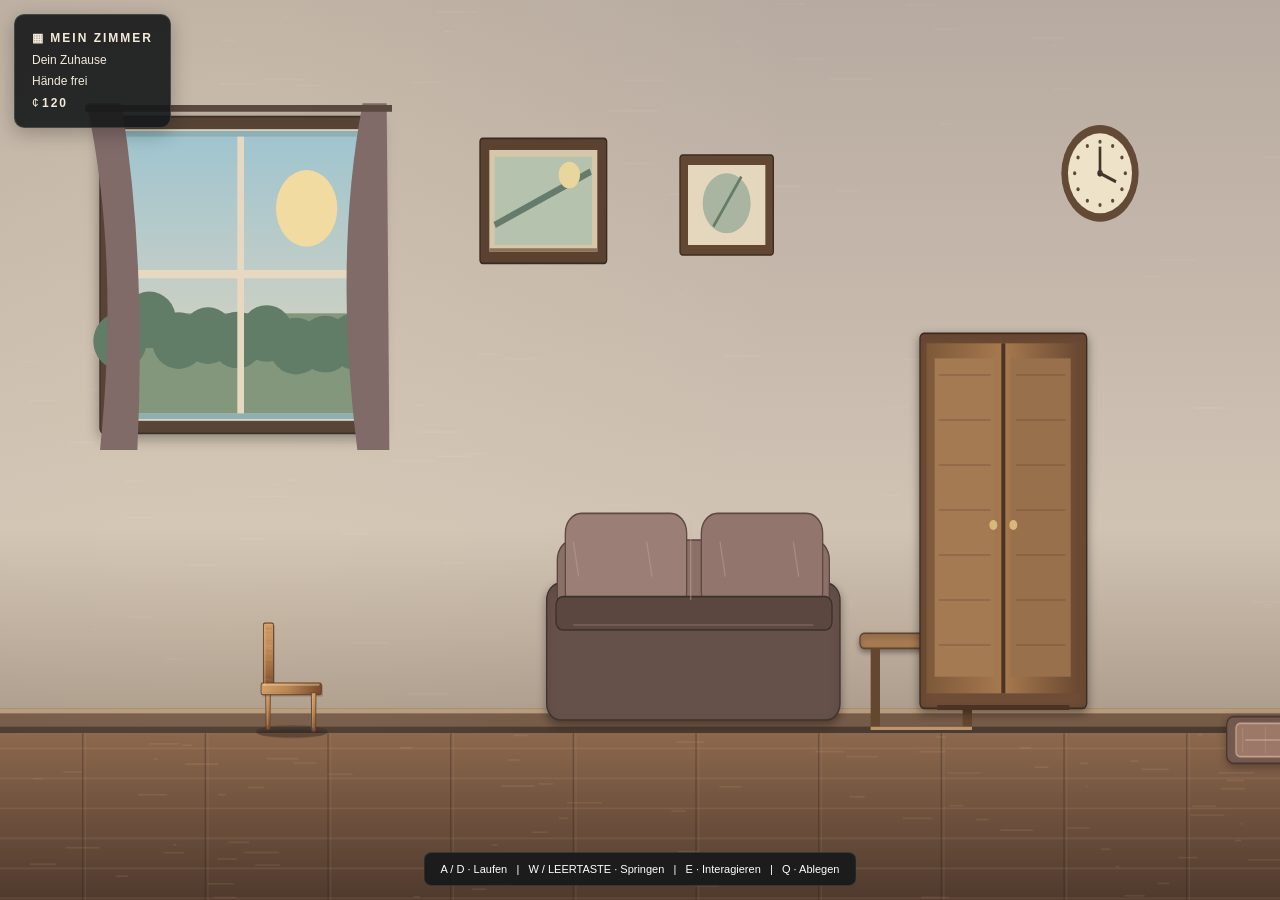
<file: index.html>
<!DOCTYPE html>
<html lang="de">
<head>
<meta charset="UTF-8">
<meta name="viewport" content="width=device-width,initial-scale=1">
<title>MEIN ZIMMER</title>
<style>
*{box-sizing:border-box}
html,body{margin:0;width:100%;height:100%;overflow:hidden;background:#17191b;font-family:Arial,sans-serif}
canvas{display:block;width:100%;height:100%}
#hud{
 position:fixed;top:14px;left:14px;z-index:5;
 padding:13px 17px;background:#17191be8;color:#f4eadb;
 border:1px solid #ffffff25;border-radius:10px;
 font-size:12px;line-height:1.8;pointer-events:none;
 box-shadow:0 5px 20px #0004
}
#hud b{letter-spacing:2px}
#hint{
 position:fixed;bottom:14px;left:50%;transform:translateX(-50%);
 z-index:5;padding:10px 16px;background:#17191be8;
 color:#fff;border:1px solid #ffffff20;border-radius:8px;
 font-size:11px;white-space:nowrap;pointer-events:none
}
#prompt{
 position:fixed;bottom:62px;left:50%;transform:translateX(-50%);
 z-index:6;padding:11px 17px;background:#252a30ed;
 color:white;border:1px solid #ffffff30;border-radius:8px;
 font-size:13px;display:none;white-space:nowrap
}
#fade{
 position:fixed;inset:0;background:#17191b;opacity:0;
 pointer-events:none;z-index:10;transition:opacity .25s
}
#fade.active{opacity:1;pointer-events:all}
#notice{
 position:fixed;right:16px;top:16px;z-index:7;
 color:white;background:#252a30e8;border:1px solid #ffffff25;
 padding:9px 13px;border-radius:7px;font-size:11px;
 opacity:0;transition:opacity .2s;pointer-events:none
}
#notice.show{opacity:1}
@media(max-width:650px){
 #hint{font-size:9px;max-width:95%;white-space:normal;text-align:center}
 #hud{font-size:10px}
}
</style>
</head>
<body>

<canvas id="world"></canvas>

<div id="hud">
 <b>▦ MEIN ZIMMER</b><br>
 <span id="status">Willkommen zu Hause</span><br>
 <span id="held">Hände frei</span><br>
 <span>¢ <b id="money">120</b></span>
</div>

<div id="prompt"></div>
<div id="notice"></div>
<div id="hint">
 A / D · Laufen &nbsp; | &nbsp; W / LEERTASTE · Springen
 &nbsp; | &nbsp; E · Interagieren &nbsp; | &nbsp; Q · Ablegen
</div>
<div id="fade"></div>

<script src="supabase.js"></script>
<script>
"use strict";

/* =========================================================
   GRUNDLAGEN
========================================================= */

const canvas=document.getElementById("world");
const ctx=canvas.getContext("2d");

const W=960;
const H=540;
const FLOOR=440;
const WORLD=3100;
const SAVE_KEY="mein-zimmer-save-v1";

let scaleX=1;
let scaleY=1;
let cameraX=0;
let time=0;
let last=performance.now();
let noticeTimer=0;
let bucketFullNotified=false;

const $=id=>document.getElementById(id);

function resize(){
 const d=Math.min(window.devicePixelRatio||1,2);
 canvas.width=Math.round(innerWidth*d);
 canvas.height=Math.round(innerHeight*d);
 scaleX=canvas.width/W;
 scaleY=canvas.height/H;
}
window.addEventListener("resize",resize);
resize();

function clamp(v,a,b){return Math.max(a,Math.min(b,v))}
function lerp(a,b,t){return a+(b-a)*t}
function hash(n){
 const v=Math.sin(n*127.1+311.7)*43758.5453;
 return v-Math.floor(v);
}

function rect(x,y,w,h,color){
 ctx.fillStyle=color;
 ctx.fillRect(x,y,w,h);
}
function line(x,y,x2,y2,color,width=1){
 ctx.beginPath();
 ctx.moveTo(x,y);
 ctx.lineTo(x2,y2);
 ctx.strokeStyle=color;
 ctx.lineWidth=width;
 ctx.stroke();
}
function ellipse(x,y,rx,ry,color){
 ctx.beginPath();
 ctx.ellipse(x,y,rx,ry,0,0,Math.PI*2);
 ctx.fillStyle=color;
 ctx.fill();
}
function rounded(x,y,w,h,r,color,stroke){
 ctx.beginPath();
 ctx.roundRect(x,y,w,h,r);
 ctx.fillStyle=color;
 ctx.fill();
 if(stroke){
  ctx.strokeStyle=stroke;
  ctx.lineWidth=1;
  ctx.stroke();
 }
}

/* =========================================================
   SPEICHERN
========================================================= */

const defaults={
 money:120,
 unlocked:[],
 equipped:{head:null,face:null,clothes:null,back:null,pants:null},
 inventory:[],
 placed:[],
 orders:[],
 received:[],
 faucetOn:false,
 bucketWater:0,
 playerX:180
};

function loadSave(){
 try{
  const s=JSON.parse(localStorage.getItem(SAVE_KEY)||"null");
  if(!s)return structuredClone(defaults);
  return {
   ...structuredClone(defaults),
   ...s,
   equipped:{
    ...defaults.equipped,
    ...(s.equipped||{})
   },
   unlocked:Array.isArray(s.unlocked)?s.unlocked:[],
   inventory:Array.isArray(s.inventory)?s.inventory:[],
   orders:Array.isArray(s.orders)?s.orders:[],
   received:Array.isArray(s.received)?s.received:[]
  };
 }catch{
  return structuredClone(defaults);
 }
}

let save=loadSave();

/* Tragbare Gegenstände im Zimmer. Gespeicherte Positionen bleiben erhalten. */
const initialWorldItems=[
 {id:"bucket",name:"Eimer",kind:"bucket",x:2160,y:FLOOR-38,w:36,h:38},
 {id:"book",name:"Buch",kind:"book",x:1060,y:FLOOR-20,w:25,h:20},
 {id:"mug",name:"Tasse",kind:"mug",x:1375,y:FLOOR-24,w:18,h:24},
 {id:"wateringcan",name:"Gießkanne",kind:"wateringcan",x:1900,y:FLOOR-25,w:34,h:25},
 {id:"box",name:"Karton",kind:"box",x:2515,y:FLOOR-34,w:38,h:34},
 {id:"keys",name:"Schlüssel",kind:"keys",x:1250,y:FLOOR-96,w:22,h:10}
];
if(!Array.isArray(save.worldItems)){
 save.worldItems=initialWorldItems.map(item=>({...item}));
}else{
 for(const item of initialWorldItems){
  if(!save.worldItems.some(existing=>existing.id===item.id))save.worldItems.push({...item});
 }
}
if(!Number.isFinite(save.bucketWater))save.bucketWater=0;
if(typeof save.faucetOn!=="boolean")save.faucetOn=false;

function persist(){
 try{
  localStorage.setItem(SAVE_KEY,JSON.stringify(save));
  $("money").textContent=save.money;
 }catch(e){
  console.warn("Speichern fehlgeschlagen",e);
 }
}
persist();

window.addEventListener("storage",e=>{
 if(e.key!==SAVE_KEY||!e.newValue)return;
 try{
  const s=JSON.parse(e.newValue);
  save={...save,...s,equipped:{...save.equipped,...(s.equipped||{})}};
  $("money").textContent=save.money;
 }catch{}
});

/* =========================================================
   SPIELER UND STEUERUNG
========================================================= */

const keys={};

const player={
 x:save.playerX||180,
 y:FLOOR-75,
 vx:0,
 vy:0,
 width:78,
 height:75,
 grounded:true,
 facing:1,
 walk:0,
 held:null,
 landing:0,
 action:"normal",
 jumpTime:0
};

window.addEventListener("keydown",e=>{
 const k=e.key.toLowerCase();
 keys[k]=true;

 if([" ","arrowup","arrowleft","arrowright"].includes(k)){
  e.preventDefault();
 }

 if(e.repeat)return;

 if(k===" "||k==="w"||k==="arrowup")jump();
 if(k==="e")interact();
 if(k==="q")dropItem();
 if(k==="escape")closePrompt();
});

window.addEventListener("keyup",e=>{
 keys[e.key.toLowerCase()]=false;
});

function jump(){
 if(!player.grounded)return;
 player.vy=-570;
 player.grounded=false;
 player.jumpTime=0;
 playTone(260,.07,"triangle");
}

function dropItem(){
 if(!player.held)return;
 const item=save.worldItems.find(i=>i.id===player.held);
 if(item){
  item.x=clamp(player.x+(player.facing>0?player.width+8:-item.w-8),0,WORLD-item.w);
  const center=item.x+item.w/2;
  const surfaces=[
   {x:645,w:92,y:FLOOR-57},
   {x:1160,w:190,y:FLOOR-90},
   {x:1770,w:92,y:FLOOR-57},
   {x:2380,w:125,y:FLOOR-155}
  ];
  const surface=surfaces.find(s=>center>=s.x&&center<=s.x+s.w);
  item.y=surface?surface.y-item.h:FLOOR-item.h;
 }
 const name=item?.name||"Gegenstand";
 player.held=null;
 $("held").textContent="Hände frei";
 persist();
 showNotice(name+" abgestellt.");
}

/* =========================================================
   AUDIO
========================================================= */

let audio=null;

function playTone(f=440,d=.08,type="sine"){
 try{
  audio=audio||new(window.AudioContext||window.webkitAudioContext)();
  if(audio.state==="suspended")audio.resume();

  const o=audio.createOscillator();
  const g=audio.createGain();
  o.type=type;
  o.frequency.value=f;
  o.connect(g);
  g.connect(audio.destination);

  const now=audio.currentTime;
  g.gain.setValueAtTime(.035,now);
  g.gain.exponentialRampToValueAtTime(.001,now+d);
  o.start(now);
  o.stop(now+d);
 }catch{}
}

function showNotice(text){
 $("notice").textContent=text;
 $("notice").classList.add("show");
 clearTimeout(noticeTimer);
 noticeTimer=setTimeout(()=>$("notice").classList.remove("show"),2200);
}

/* =========================================================
   ORIGINALER HOLZSTUHL
========================================================= */

function woodGradient(x,y,w,h){
 const g=ctx.createLinearGradient(x,y,x+w,y+h);
 g.addColorStop(0,"#d4a16b");
 g.addColorStop(.45,"#b98552");
 g.addColorStop(1,"#75482b");
 return g;
}

function woodPart(x,y,w,h,r=1){
 ctx.save();

 ctx.fillStyle="#35271d33";
 ctx.fillRect(x+2,y+2,w,h);

 ctx.beginPath();
 ctx.roundRect(x,y,w,h,r);
 ctx.fillStyle=woodGradient(x,y,w,h);
 ctx.fill();
 ctx.strokeStyle="#604027";
 ctx.lineWidth=1.1;
 ctx.stroke();

 ctx.save();
 ctx.beginPath();
 ctx.roundRect(x+1,y+1,w-2,h-2,r);
 ctx.clip();

 for(let i=0;i<Math.max(3,Math.floor(h/3));i++){
  const yy=y+hash(i+x*.7)*h;
  ctx.beginPath();
  ctx.moveTo(x+2,yy);
  ctx.bezierCurveTo(
   x+w*.3,yy-1,
   x+w*.7,yy+1,
   x+w-2,yy
  );
  ctx.strokeStyle=i%2?"#513820":"#f5d7ae";
  ctx.globalAlpha=i%2?.12:.18;
  ctx.lineWidth=.7;
  ctx.stroke();
 }

 ctx.restore();
 ctx.globalAlpha=1;
 ctx.strokeStyle="#f1c18b99";
 ctx.lineWidth=.8;
 ctx.beginPath();
 ctx.moveTo(x+2,y+1);
 ctx.lineTo(x+w-2,y+1);
 ctx.stroke();
 ctx.restore();
}

function drawOriginalLeg(x,y,angle){
 ctx.save();
 ctx.translate(x,y);
 ctx.rotate(angle);

 ctx.beginPath();
 ctx.moveTo(-3,0);
 ctx.lineTo(-2.5,39);
 ctx.quadraticCurveTo(0,42,2.5,39);
 ctx.lineTo(3,0);
 ctx.closePath();

 ctx.fillStyle=woodGradient(-3,0,7,42);
 ctx.fill();
 ctx.strokeStyle="#634127";
 ctx.lineWidth=1;
 ctx.stroke();

 ctx.strokeStyle="#f1c28b88";
 ctx.lineWidth=.8;
 ctx.beginPath();
 ctx.moveTo(-1.5,3);
 ctx.lineTo(-1,36);
 ctx.stroke();

 ctx.restore();
}

function drawAnimatedLeg(x,y,phase){
 const swing=Math.sin(phase)*.25;
 const knee=Math.sin(phase+1)*.12;

 ctx.save();
 ctx.translate(x,y);
 ctx.rotate(swing);

 ctx.beginPath();
 ctx.moveTo(-3,0);
 ctx.lineTo(-2.5,20);
 ctx.quadraticCurveTo(0,22,2.5,20);
 ctx.lineTo(3,0);
 ctx.closePath();
 ctx.fillStyle=woodGradient(-3,0,7,22);
 ctx.fill();
 ctx.strokeStyle="#634127";
 ctx.lineWidth=1;
 ctx.stroke();

 ctx.translate(0,20);
 ctx.rotate(knee);
 ctx.beginPath();
 ctx.moveTo(-2.5,0);
 ctx.lineTo(-2,19);
 ctx.quadraticCurveTo(0,21,2,19);
 ctx.lineTo(2.5,0);
 ctx.closePath();
 ctx.fillStyle=woodGradient(-3,0,6,21);
 ctx.fill();
 ctx.strokeStyle="#634127";
 ctx.stroke();

 ctx.restore();
}

function drawChair(time){
 const back=save.equipped.back;
 ctx.save();
 ctx.globalAlpha=.2;
 ctx.fillStyle="#17130f";
 ctx.beginPath();
 ctx.ellipse(60,119,45,4,0,0,Math.PI*2);
 ctx.fill();
 ctx.restore();
 if(back)drawBackItem();

 drawOriginalLeg(29,75,0);
 woodPart(23,5,13,70,2);
 woodPart(20,67,78,12,2);
 drawOriginalLeg(88,77,0);

 drawPants();
 drawClothes();
 line(25,8,25,70,"#f1c18b99",1);
 line(23,69,95,69,"#f3d0a0aa",1);
 drawHeadItem();
 drawBalloons(time);
 ctx.fillStyle="#513a29";
 ctx.globalAlpha=.25;
 ctx.fillRect(25,116,69,1);
 ctx.globalAlpha=1;
}

/* =========================================================
   KLEIDUNG UND ACCESSOIRES
========================================================= */

function drawBackItem(){
 const item=save.equipped.back;
 if(!item)return;
 ctx.save();
 if(item==="cape"){
  ctx.fillStyle="#6b2530";
  ctx.beginPath();
  ctx.moveTo(31,19);
  ctx.lineTo(18,92);
  ctx.lineTo(49,83);
  ctx.lineTo(48,22);
  ctx.fill();
 }else if(item==="wings"){
  ctx.fillStyle="#e9e0c8";
  ctx.beginPath();
  ctx.ellipse(13,45,12,25,-.35,0,Math.PI*2);
  ctx.ellipse(57,45,12,25,.35,0,Math.PI*2);
  ctx.fill();
 }
 ctx.restore();
}

function drawPants(){
 const item=save.equipped.pants;
 if(!item)return;
 ctx.save();
 if(item==="jeans"){
  ctx.fillStyle="#365b82";
  ctx.fillRect(22,77,76,9);
 }else if(item==="shorts"){
  ctx.fillStyle="#9c573c";
  ctx.fillRect(22,77,76,6);
 }
 ctx.restore();
}

function drawClothes(){
 const item=save.equipped.clothes;
 if(!item)return;
 ctx.save();
 if(item==="shirt"){
  rounded(18,64,82,14,2,"#547d91","#284555");
 }else if(item==="hoodie"){
  rounded(18,63,82,15,3,"#7b647e","#493c4b");
  line(58,65,58,77,"#d9c6dc",1);
 }else if(item==="jacket"){
  rounded(18,63,82,15,2,"#3c454b","#20282c");
  line(58,64,58,77,"#d4b783",1);
 }
 ctx.restore();
}

function drawHeadItem(){
 const item=save.equipped.head;
 if(!item)return;
 ctx.save();
 if(item==="hat"){
  rounded(30,-5,55,10,3,"#5b3e2c","#30251e");
  rounded(40,-19,35,18,4,"#78563b","#30251e");
 }else if(item==="crown"){
  ctx.fillStyle="#d6b54c";
  ctx.beginPath();
  ctx.moveTo(33,2);ctx.lineTo(35,-14);ctx.lineTo(48,-5);
  ctx.lineTo(58,-17);ctx.lineTo(68,-5);ctx.lineTo(82,-14);
  ctx.lineTo(84,2);ctx.closePath();ctx.fill();
 }else if(item==="halo"){
  ctx.strokeStyle="#e9cf6e";ctx.lineWidth=3;
  ctx.beginPath();ctx.ellipse(58,-9,22,6,0,0,Math.PI*2);ctx.stroke();
 }
 ctx.restore();
}

function drawBalloons(time){
 const count=save.equipped.face==="balloons"?2:0;
 for(let i=0;i<count;i++){
  const bx=100+i*12;
  const by=35+Math.sin(time*2+i)*4;
  line(bx,by+7,bx-6,80,"#6c6c6c",.8);
  ellipse(bx,by,6,8,i?"#a85c65":"#6b91b2");
 }
}

/* =========================================================
   HINTERGRUND UND RAUM
========================================================= */

function drawBackground(){
 const wall=ctx.createLinearGradient(0,0,0,FLOOR);
 wall.addColorStop(0,"#b7aaa0");
 wall.addColorStop(.72,"#d1c3b4");
 wall.addColorStop(1,"#a99988");
 rect(0,0,W,H,wall);

 for(let i=0;i<90;i++){
  const x=hash(i*4)*W;
  const y=hash(i*7)*FLOOR;
  rect(x,y,hash(i+20)*30+4,1,"#ffffff0b");
 }

 rect(0,FLOOR-15,W,15,"#765b48");
 rect(0,FLOOR-15,W,3,"#b69b7d");
 rect(0,FLOOR-4,W,4,"#4c3b30");

 const floor=ctx.createLinearGradient(0,FLOOR,0,H);
 floor.addColorStop(0,"#8c684d");
 floor.addColorStop(1,"#4f3a2d");
 rect(0,FLOOR,W,H-FLOOR,floor);

 for(let y=FLOOR+9;y<H;y+=18){
  line(0,y,W,y,"#d2a77b22",1);
 }
 for(let x=-30;x<W+80;x+=92){
  line(x,FLOOR,x,H,"#2d211b55",1);
  line(x+2,FLOOR,x+2,H,"#d9b38a18",1);
 }
 for(let i=0;i<75;i++){
  const x=hash(i+700)*W;
  const y=FLOOR+hash(i+900)*(H-FLOOR);
  line(x,y,x+hash(i+1000)*28,y,"#e3bd941c",1);
 }

 const glow=ctx.createRadialGradient(170,90,10,170,90,430);
 glow.addColorStop(0,"#fff0c52c");
 glow.addColorStop(1,"#fff0c500");
 rect(0,0,W,FLOOR,glow);
}

function drawWallDecor(){
 ctx.save();
 ctx.shadowColor="#0005";ctx.shadowBlur=13;ctx.shadowOffsetY=4;
 rounded(75,70,210,190,3,"#594638","#3c3028");
 ctx.restore();
 rounded(83,78,194,174,2,"#8eb0b5","#eee0c9");
 const sky=ctx.createLinearGradient(0,78,0,252);
 sky.addColorStop(0,"#9ec4d0");sky.addColorStop(1,"#e2d6bd");
 rect(87,82,186,166,sky);

 ellipse(230,125,23,23,"#f2dba1");
 rect(87,188,186,60,"#82977c");
 for(let i=0;i<9;i++){
  const x=90+i*22;
  ellipse(x,190+hash(i)*18,20,17,"#617c67");
 }
 rect(178,82,5,166,"#e7d8c1");
 rect(87,162,186,5,"#e7d8c1");

 ctx.fillStyle="#806b68";
 ctx.beginPath();ctx.moveTo(65,62);ctx.quadraticCurveTo(90,155,75,270);
 ctx.lineTo(103,270);ctx.quadraticCurveTo(110,155,91,62);ctx.fill();
 ctx.beginPath();ctx.moveTo(272,62);ctx.quadraticCurveTo(250,155,268,270);
 ctx.lineTo(292,270);ctx.quadraticCurveTo(291,155,290,62);ctx.fill();
 line(64,65,294,65,"#5a493f",4);

 rounded(360,83,95,75,2,"#5a4130","#382a21");
 rect(367,90,81,61,"#d6c6aa");
 rect(371,94,73,53,"#b5c2ad");
 line(371,135,443,103,"#657b6c",4);
 ellipse(427,105,8,8,"#e8d69d");
 line(367,150,448,150,"#8b735a",2);

 rounded(510,93,70,60,2,"#624832","#3b2c22");
 rect(516,99,58,48,"#e5d7bd");
 ellipse(545,122,18,18,"#a9b5a0");
 line(535,136,556,106,"#667c66",2);

 ellipse(825,104,29,29,"#634a37");
 ellipse(825,104,24,24,"#eee2c9");
 ellipse(825,104,2,2,"#3d3026");
 line(825,104,825,88,"#44362b",2);
 line(825,104,837,109,"#44362b",2);
 for(let i=0;i<12;i++){
  const a=i*Math.PI/6;
  ellipse(825+Math.sin(a)*19,104-Math.cos(a)*19,1.2,1.2,"#5d4938");
 }
}

function drawRug(x,y,w,h){
 ctx.save();
 ctx.shadowColor="#0004";ctx.shadowBlur=8;ctx.shadowOffsetY=3;
 rounded(x,y,w,h,5,"#765b50","#49372f");
 ctx.restore();
 rounded(x+7,y+4,w-14,h-8,3,"#9c7868","#c2a18b");
 for(let i=0;i<Math.floor(w/17);i++){
  line(x+12+i*17,y+6,x+12+i*17,y+h-6,"#e3c7a422",1);
 }
 line(x+14,y+h/2,x+w-14,y+h/2,"#e4c9ac77",1);
}

/* =========================================================
   MÖBEL
========================================================= */

function drawSofa(x){
 ctx.save();
 ctx.translate(x,0);
 ctx.shadowColor="#0005";ctx.shadowBlur=9;ctx.shadowOffsetY=4;
 rounded(0,FLOOR-90,220,82,10,"#66504a","#40332f");
 ctx.restore();

 rounded(x+8,FLOOR-116,204,53,12,"#8b7068","#59453f");
 rounded(x+14,FLOOR-132,91,59,12,"#9b7e75","#5e4943");
 rounded(x+116,FLOOR-132,91,59,12,"#92766e","#5e4943");
 rounded(x+7,FLOOR-82,207,20,5,"#5b4640","#3c302b");

 line(x+108,FLOOR-126,x+108,FLOOR-80,"#d5b4a366",1);
 line(x+20,FLOOR-65,x+200,FLOOR-65,"#d4b4a244",1);
 for(let i=0;i<4;i++){
  line(x+20+i*55,FLOOR-115,x+24+i*55,FLOOR-94,"#e1c5b344",1);
 }
}

function drawSideTable(x){
 ctx.save();
 ctx.shadowColor="#0005";ctx.shadowBlur=5;ctx.shadowOffsetY=3;
 rounded(x,FLOOR-60,92,9,3,"#a77b52","#60452f");
 ctx.restore();
 rect(x+8,FLOOR-51,7,49,"#64472f");
 rect(x+77,FLOOR-51,7,49,"#64472f");
 line(x+8,FLOOR-3,x+84,FLOOR-3,"#bd956c",2);
}

function drawWardrobe(x){
 ctx.save();
 ctx.shadowColor="#0006";ctx.shadowBlur=10;ctx.shadowOffsetY=4;
 rounded(x,FLOOR-240,125,225,3,"#6e4c35","#3c2b20");
 ctx.restore();
 const wood=ctx.createLinearGradient(x,0,x+125,0);
 wood.addColorStop(0,"#795638");wood.addColorStop(.5,"#a8794e");wood.addColorStop(1,"#63442f");
 rect(x+5,FLOOR-234,115,210,wood);
 rect(x+61,FLOOR-234,3,210,"#4c3426");
 rect(x+11,FLOOR-225,45,191,"#a47a53");
 rect(x+68,FLOOR-225,45,191,"#98704b");
 for(let i=0;i<7;i++){
  line(x+14,FLOOR-215+i*27,x+53,FLOOR-215+i*27,"#5d412d55",1);
  line(x+72,FLOOR-215+i*27,x+109,FLOOR-215+i*27,"#5d412d55",1);
 }
 ellipse(x+55,FLOOR-125,3,3,"#d7b87a");
 ellipse(x+70,FLOOR-125,3,3,"#d7b87a");
 rect(x+13,FLOOR-17,99,3,"#4a3324");
}

function drawDesk(x){
 ctx.save();
 ctx.shadowColor="#0005";ctx.shadowBlur=7;ctx.shadowOffsetY=4;
 rounded(x,FLOOR-93,190,12,2,"#a4774d","#5d422e");
 ctx.restore();
 rect(x+12,FLOOR-81,9,81,"#65482f");
 rect(x+169,FLOOR-81,9,81,"#65482f");
 rect(x+23,FLOOR-12,145,6,"#543b2a");

 rounded(x+56,FLOOR-180,89,78,4,"#33383a","#1d2426");
 rounded(x+62,FLOOR-174,77,60,2,"#151e20","#667173");
 const screen=ctx.createLinearGradient(0,FLOOR-174,0,FLOOR-114);
 screen.addColorStop(0,"#253f48");screen.addColorStop(1,"#17282e");
 rect(x+65,FLOOR-171,71,54,screen);
 rect(x+70,FLOOR-164,35,2,"#8cc4bf");
 rect(x+70,FLOOR-158,51,1,"#658c91");
 rect(x+70,FLOOR-152,44,1,"#658c91");
 ellipse(x+101,FLOOR-120,2,2,"#9dd6a0");
 rect(x+97,FLOOR-102,8,8,"#51595a");
 rounded(x+84,FLOOR-95,34,4,2,"#646c6b");
}

function drawBed(x){
 ctx.save();
 ctx.shadowColor="#0005";ctx.shadowBlur=9;ctx.shadowOffsetY=4;
 rounded(x,FLOOR-105,240,95,5,"#5e4432","#382b22");
 ctx.restore();
 rect(x+9,FLOOR-100,222,70,"#eee6d5");
 rounded(x+17,FLOOR-117,91,29,7,"#f8f2e6","#c9bda9");
 rounded(x+119,FLOOR-117,91,29,7,"#f4eee1","#c9bda9");
 const blanket=ctx.createLinearGradient(0,FLOOR-82,0,FLOOR-16);
 blanket.addColorStop(0,"#8199a0");blanket.addColorStop(1,"#526d75");
 rounded(x+12,FLOOR-81,216,58,4,blanket);
 line(x+20,FLOOR-72,x+218,FLOOR-72,"#dce3dc55",1);
 for(let i=0;i<5;i++){
  line(x+25+i*42,FLOOR-65,x+30+i*42,FLOOR-28,"#dce3dc33",1);
 }
 rect(x+4,FLOOR-15,232,8,"#49362a");
}

function drawPlant(x){
 const sway=Math.sin(time*1.5)*3;
 rounded(x,FLOOR-44,54,42,4,"#9c5d43","#5c392b");
 rounded(x+4,FLOOR-47,46,7,3,"#c58a60","#754832");
 line(x+27,FLOOR-47,x+27,FLOOR-130,"#48654b",3);
 for(let i=0;i<7;i++){
  const side=i%2?1:-1;
  const yy=FLOOR-60-i*11;
  const xx=x+27+side*(13+i%3*4)+sway*(i/7);
  ctx.save();
  ctx.translate(xx,yy);
  ctx.rotate(side*.5);
  ellipse(0,0,7,15,i%2?"#52765a":"#688b68");
  line(0,-10,0,10,"#a6bd8a88",.8);
  ctx.restore();
 }
}

function drawSink(x){
 rounded(x,FLOOR-72,170,15,6,"#e5e1d6","#9e9b91");
 rounded(x+8,FLOOR-65,154,11,4,"#c9c7bd","#99958b");
 ellipse(x+85,FLOOR-63,23,5,"#a8b1ad");
 ellipse(x+85,FLOOR-65,8,2,"#6c7775");

 rect(x+18,FLOOR-50,134,50,"#806247");
 rect(x+24,FLOOR-45,58,40,"#9b7958");
 rect(x+88,FLOOR-45,58,40,"#967454");
 line(x+85,FLOOR-45,x+85,FLOOR-5,"#604832",2);
 ellipse(x+76,FLOOR-26,2,2,"#d5bd8b");
 ellipse(x+94,FLOOR-26,2,2,"#d5bd8b");

 ctx.save();
 ctx.strokeStyle="#aeb8b5";ctx.lineWidth=6;ctx.lineCap="round";
 ctx.beginPath();
 ctx.moveTo(x+82,FLOOR-75);
 ctx.lineTo(x+82,FLOOR-101);
 ctx.quadraticCurveTo(x+82,FLOOR-111,x+96,FLOOR-111);
 ctx.lineTo(x+111,FLOOR-111);
 ctx.stroke();
 ctx.strokeStyle="#e7eeea";ctx.lineWidth=2;
 ctx.beginPath();ctx.moveTo(x+85,FLOOR-99);ctx.lineTo(x+85,FLOOR-108);ctx.stroke();

 const angle=save.faucetOn?-.45:.15;
 ctx.translate(x+80,FLOOR-103);
 ctx.rotate(angle);
 rounded(-3,-4,20,7,2,"#b9c2be","#69716e");
 ctx.restore();

 rounded(x+70,FLOOR-119,24,5,2,"#7d8986","#515a58");
}

function drawShelf(x){
 rounded(x,FLOOR-165,125,9,2,"#936c49","#543d2a");
 rect(x+5,FLOOR-156,6,156,"#65482f");
 rect(x+114,FLOOR-156,6,156,"#65482f");
 for(let i=0;i<3;i++){
  const y=FLOOR-132+i*43;
  rect(x+15,y,23,25,"#a8a08b");
  rect(x+40,y+3,19,22,"#6f8790");
  rect(x+63,y+1,30,24,"#9b7156");
  rect(x+97,y+5,10,20,"#c5b58f");
 }
}

function drawLamp(x){
 rect(x+20,FLOOR-5,50,5,"#4c382b");
 rect(x+42,FLOOR-105,5,100,"#51402f");
 ctx.save();
 ctx.translate(x+44,FLOOR-106);
 ctx.rotate(Math.sin(time*1.3)*.025);
 ctx.beginPath();
 ctx.moveTo(-20,0);ctx.lineTo(-13,-32);ctx.lineTo(16,-32);ctx.lineTo(22,0);
 ctx.closePath();
 ctx.fillStyle="#d5c39d";ctx.fill();
 ctx.strokeStyle="#79674f";ctx.stroke();
 ctx.restore();

 const glow=ctx.createRadialGradient(x+44,FLOOR-100,2,x+44,FLOOR-100,110);
 glow.addColorStop(0,"#ffe7a044");
 glow.addColorStop(1,"#ffe7a000");
 rect(x-65,FLOOR-205,220,160,glow);
}

/* =========================================================
   TRAGBARE GEGENSTÄNDE
========================================================= */

function drawWorldItem(item){
 const x=item.x,y=item.y;
 ctx.save();
 ctx.shadowColor="#0005";ctx.shadowBlur=5;ctx.shadowOffsetY=3;

 if(item.kind==="bucket"){
  ctx.fillStyle="#8b9b9c";
  ctx.beginPath();
  ctx.moveTo(x+4,y+5);ctx.lineTo(x+32,y+5);
  ctx.lineTo(x+28,y+38);ctx.lineTo(x+8,y+38);
  ctx.closePath();ctx.fill();
  ctx.strokeStyle="#455456";ctx.lineWidth=2;ctx.stroke();
  ctx.beginPath();ctx.arc(x+18,y+7,14,Math.PI,0);
  ctx.strokeStyle="#c3ceca";ctx.lineWidth=2;ctx.stroke();
  if(save.bucketWater>0){
   const fill=save.bucketWater/100;
   rect(x+8,y+34-fill*25,20,fill*25,"#70b9cf99");
   line(x+8,y+34-fill*25,x+28,y+34-fill*25,"#c1f1fa",1);
  }
 }else if(item.kind==="book"){
  rounded(x,y+3,item.w,item.h-3,2,"#7d4140","#402a26");
  rect(x+3,y+5,3,item.h-7,"#e6d8bc");
  line(x+7,y+8,x+21,y+8,"#d5b99c",1);
 }else if(item.kind==="mug"){
  rounded(x,y+4,15,19,3,"#d5d0c2","#68635b");
  ctx.beginPath();ctx.arc(x+16,y+13,6,-Math.PI/2,Math.PI/2);
  ctx.strokeStyle="#a9a497";ctx.lineWidth=3;ctx.stroke();
  ellipse(x+7,y+5,6,2,"#786b5d");
 }else if(item.kind==="wateringcan"){
  rounded(x+4,y+7,23,17,4,"#638b85","#385d58");
  ctx.beginPath();ctx.moveTo(x+26,y+12);ctx.lineTo(x+34,y+5);ctx.lineTo(x+31,y+18);
  ctx.strokeStyle="#638b85";ctx.lineWidth=4;ctx.stroke();
  ctx.beginPath();ctx.arc(x+13,y+10,9,Math.PI,Math.PI*2);
  ctx.strokeStyle="#638b85";ctx.lineWidth=3;ctx.stroke();
 }else if(item.kind==="box"){
  rect(x,y,item.w,item.h,"#a77d50");
  rect(x+3,y+3,item.w-6,item.h-6,"#bd9566");
  line(x+item.w/2,y+2,x+item.w/2,y+item.h-2,"#765437",2);
  line(x+3,y+9,x+item.w-3,y+9,"#d8b58b",1);
 }else if(item.kind==="keys"){
  ctx.strokeStyle="#c5b78c";ctx.lineWidth=3;
  ctx.beginPath();ctx.arc(x+6,y+5,4,0,Math.PI*2);ctx.stroke();
  line(x+10,y+5,x+22,y+5,"#c5b78c",2);
  line(x+18,y+5,x+18,y+9,"#c5b78c",2);
  line(x+22,y+5,x+22,y+8,"#c5b78c",2);
 }
 ctx.restore();
}

function drawHeldItem(){
 if(!player.held)return;
 const item=save.worldItems.find(i=>i.id===player.held);
 if(!item)return;
 ctx.save();
 const x=player.x+(player.facing>0?player.width-5:-item.w+5);
 const y=player.y+35;
 ctx.translate(x,y);
 if(player.facing<0)ctx.scale(-1,1);
 drawWorldItem({...item,x:0,y:0});
 ctx.restore();
}

function updateWater(dt){
 if(!save.faucetOn)return;
 const bucket=save.worldItems.find(i=>i.id==="bucket");
 if(!bucket)return;
 const playerNear=Math.abs(player.x+player.width/2-2165)<105;
 const bucketNear=Math.abs(bucket.x+bucket.w/2-2165)<65;
 if((player.held==="bucket"&&playerNear)||(!player.held&&bucketNear)){
  if(save.bucketWater<100){
   save.bucketWater=Math.min(100,save.bucketWater+32*dt);
   if(Math.floor(save.bucketWater)%10<1)persist();
   if(save.bucketWater>=100&&!bucketFullNotified){bucketFullNotified=true;showNotice("Der Eimer ist voll!");}
  }
 }
}

function drawWaterStream(){
 if(!save.faucetOn)return;
 const bucket=save.worldItems.find(i=>i.id==="bucket");
 const playerHasBucket=player.held==="bucket";
 const playerNear=Math.abs(player.x+player.width/2-2165)<105;
 const bucketNear=bucket&&Math.abs(bucket.x+bucket.w/2-2165)<65;
 if(!((playerHasBucket&&playerNear)||(!player.held&&bucketNear)))return;
 const pulse=Math.sin(time*18)*2;
 ctx.save();
 ctx.globalAlpha=.82;
 ctx.strokeStyle="#8bd5eb";
 ctx.lineWidth=3;
 ctx.beginPath();
 ctx.moveTo(2165,FLOOR-101);
 ctx.bezierCurveTo(2164+pulse,FLOOR-82,2167-pulse,FLOOR-58,2165,FLOOR-37);
 ctx.stroke();
 ctx.strokeStyle="#d5f7ff";
 ctx.lineWidth=1;
 ctx.beginPath();
 ctx.moveTo(2164,FLOOR-96);
 ctx.lineTo(2164,FLOOR-42);
 ctx.stroke();
 for(let i=0;i<4;i++){
  const yy=FLOOR-35+((time*95+i*13)%28);
  ellipse(2165+Math.sin(time*9+i)*2,yy,1.5,2.5,"#a9e9fa");
 }
 ctx.restore();
}

/* =========================================================
   WELT ZEICHNEN
========================================================= */

function drawWorld(){
 drawBackground();
 ctx.save();
 ctx.translate(-cameraX,0);

 drawWallDecor();
 drawSofa(410);
 drawSideTable(645);
 drawWardrobe(690);
 drawDesk(1160);
 drawBed(1510);
 drawPlant(1850);
 drawSink(2050);
 drawShelf(2380);
 drawLamp(2630);
 drawRug(920,FLOOR-10,390,28);
 drawRug(1510,FLOOR-8,250,24);
 drawSideTable(1770);

 rounded(1780,FLOOR-70,40,8,3,"#d5c5a8","#8d7960");
 ellipse(1800,FLOOR-72,7,3,"#7e9d89");

 rounded(1215,FLOOR-100,48,5,2,"#333b3b","#1d2526");
 for(let i=0;i<8;i++)rect(1219+i*5,FLOOR-98,3,1,"#d4d4c7");
 ellipse(1276,FLOOR-97,4,2,"#d5d2c7");
 rect(1320,FLOOR-133,3,43,"#51402f");
 rounded(1307,FLOOR-143,29,13,5,"#d7c49e","#79634b");

 const lampGlow=ctx.createRadialGradient(1321,FLOOR-136,2,1321,FLOOR-136,100);
 lampGlow.addColorStop(0,"#ffe9a044");
 lampGlow.addColorStop(1,"#ffe9a000");
 rect(1220,FLOOR-220,200,150,lampGlow);

 for(const item of save.worldItems){
  if(item.id!==player.held)drawWorldItem(item);
 }
 drawWaterStream();

 ctx.save();
 ctx.shadowColor="#0006";
 ctx.shadowBlur=12;
 ctx.shadowOffsetY=4;
 rect(2870,FLOOR-218,105,218,"#493326");
 ctx.restore();

 rect(2878,FLOOR-210,89,210,"#8b6546");
 rect(2887,FLOOR-200,71,200,"#6e4e36");
 rect(2893,FLOOR-193,59,185,"#886346");
 rect(2901,FLOOR-183,43,78,"#9e7956");
 rect(2901,FLOOR-96,43,79,"#79583e");
 ellipse(2940,FLOOR-96,4,4,"#d4b47e");
 rect(2863,FLOOR-5,120,5,"#443326");
 line(2878,FLOOR-210,2967,FLOOR-210,"#c9a77f",2);

 drawPlayerShadow();

 /* Originalstuhl: verkleinert und mittig am Spieler ausgerichtet */
 ctx.save();
 ctx.translate(
  player.x + player.width/2,
  player.y + player.height
 );
 ctx.scale(.58,.58);
 ctx.translate(-60,-119);
 drawChair(time);
 ctx.restore();

 drawHeldItem();
 ctx.restore();
}

function drawPlayerShadow(){
 const groundY=FLOOR;
 const heightAbove=clamp((groundY-player.y-player.height)/150,0,1);
 ctx.save();
 ctx.globalAlpha=.2-heightAbove*.08;
 ellipse(
  player.x+player.width/2,
  groundY-1,
  27-heightAbove*7,
  4-heightAbove,
  "#15120f"
 );
 ctx.restore();
}

/* =========================================================
   SPIELER UND PHYSIK
========================================================= */

function update(dt){
 const left=keys.a||keys.arrowleft;
 const right=keys.d||keys.arrowright;

 let direction=0;
 if(left)direction--;
 if(right)direction++;

 const acceleration=direction?1500:1900;
 const maxSpeed=235;

 if(direction){
  player.vx+=direction*acceleration*dt;
  player.vx=clamp(player.vx,-maxSpeed,maxSpeed);
  player.facing=direction;
 }else{
  player.vx*=Math.exp(-9*dt);
  if(Math.abs(player.vx)<2)player.vx=0;
 }

 player.x+=player.vx*dt;
 player.x=clamp(player.x,0,WORLD-player.width);

 if(Math.abs(player.vx)>5&&player.grounded){
  player.walk+=dt*10;
 }

 const wasGrounded=player.grounded;
 player.vy+=1450*dt;
 player.y+=player.vy*dt;
 player.grounded=false;

 if(player.y+player.height>=FLOOR){
  player.y=FLOOR-player.height;
  player.vy=0;
  player.grounded=true;

  if(!wasGrounded){
   player.landing=.22;
   playTone(100,.04,"triangle");
  }
 }

 player.landing=Math.max(0,player.landing-dt);
 player.jumpTime+=dt;
 updateWater(dt);

 cameraX=lerp(
  cameraX,
  clamp(player.x+player.width/2-W*.43,0,WORLD-W),
  1-Math.pow(.001,dt)
 );

 save.playerX=player.x;
}

/* =========================================================
   INTERAKTIONEN
========================================================= */

const interactables=[
 {id:"sofa",x:410,w:220,label:"Auf dem Sofa entspannen"},
 {id:"wardrobe",x:690,w:125,label:"Kleiderschrank öffnen"},
 {id:"computer",x:1160,w:190,label:"PC benutzen"},
 {id:"bed",x:1510,w:240,label:"Ins Bett legen"},
 {id:"plant",x:1850,w:65,label:"Pflanze ansehen"},
 {id:"sink",x:2050,w:170,label:"Wasserhahn öffnen / schließen"},
 {id:"city",x:2870,w:110,label:"Tür zur Stadt öffnen"}
];
let nearby=null;

function getNearby(){
 const px=player.x+player.width/2;
 let best=null,distance=Infinity;

 for(const item of save.worldItems){
  if(item.id===player.held)continue;
  const d=Math.abs(px-(item.x+item.w/2));
  if(d<92&&d<distance){
   best={id:"item",item,label:item.name+" aufnehmen"};
   distance=d;
  }
 }

 for(const obj of interactables){
  const d=Math.abs(px-(obj.x+obj.w/2));
  if(d<100&&d<distance){
   best=obj;
   distance=d;
  }
 }
 return best;
}

function interact(){
 const obj=getNearby();

 if(!obj){
  if(player.held==="bucket"&&Math.abs(player.x+player.width/2-2165)<115){
   save.faucetOn=!save.faucetOn;
   showNotice(save.faucetOn?"Wasserhahn geöffnet – der Eimer füllt sich.":"Wasserhahn geschlossen.");
   persist();
   return;
  }
  showNotice(player.held?"Du trägst bereits einen Gegenstand.":"Hier gibt es gerade nichts zu tun.");
  return;
 }

 playTone(540,.07,"triangle");

 if(obj.id==="item"){
  if(player.held){
   showNotice("Deine Hände sind schon voll.");
   return;
  }
  player.held=obj.item.id;
  showNotice(obj.item.name+" aufgenommen.");
  persist();
  return;
 }

 switch(obj.id){
  case "wardrobe":goTo("Schrank.html");break;
  case "city":goTo("Stadt.html");break;
  case "computer":openComputer();break;
  case "sink":
   save.faucetOn=!save.faucetOn;
   showNotice(save.faucetOn?"Wasserhahn geöffnet.":"Wasserhahn geschlossen.");
   persist();
   break;
  case "sofa":
   player.vx=0;
   showNotice("Du entspannst dich kurz auf dem Sofa.");
   break;
  case "bed":
   player.vx=0;
   showNotice("Zeit für eine kleine Pause.");
   break;
  case "plant":
   showNotice("Deine Pflanze sieht ziemlich gut aus.");
   break;
 }
}

function goTo(url){
 $("fade").classList.add("active");
 persist();
 setTimeout(()=>location.href=url,250);
}

function closePrompt(){
 $("prompt").style.display="none";
}

/* =========================================================
   COMPUTER
========================================================= */

function openComputer(){
 goTo("Pc.html");
}

/* =========================================================
   HUD UND PROMPTS
========================================================= */

function updateHUD(){
 $("money").textContent=save.money;
 nearby=getNearby();

 if(nearby){
  $("prompt").style.display="block";
  $("prompt").textContent="E · "+nearby.label;
 }else{
  $("prompt").style.display="none";
 }

 if(player.held){
  const item=save.worldItems.find(i=>i.id===player.held);
  $("held").textContent=item?item.name+" wird getragen":"Gegenstand wird getragen";
 }else{
  $("held").textContent="Hände frei";
 }

 $("status").textContent=
  player.x<1000?"Dein Zuhause":
  player.x<1900?"Wohnbereich":
  player.x<2500?"Bad & Alltag":
  "Ausgangsbereich";
}

/* =========================================================
   MULTIPLAYER – VORHANDENE GAMEONLINE-SCHNITTSTELLE
========================================================= */

let onlineReady=false;
let onlineClient=null;
let onlineRoom=sessionStorage.getItem("mein-zimmer-active-room")||"zimmer";
let remotePlayers={};
let onlineLastSend=0;

async function initOnline(){
 if(!window.GameOnline)return;

 try{
  await GameOnline.login("Spieler");
  onlineClient=GameOnline.getClient();

  if(!onlineClient)return;

  onlineReady=true;

  if(typeof GameOnline.watchPlayers==="function"){
   GameOnline.watchPlayers(onlineRoom,players=>{
    if(!players)return;
    remotePlayers=players;
   });
  }

  showNotice("Multiplayer-Verbindung bereit");
 }catch(err){
  console.warn("Multiplayer nicht verbunden:",err);
 }
}

function sendOnline(now){
 if(!onlineReady||!GameOnline)return;
 if(now-onlineLastSend<100)return;

 onlineLastSend=now;

 try{
  GameOnline.updatePosition(
   onlineRoom,
   "zimmer",
   Math.round(player.x),
   Math.round(player.y)
  );
 }catch(err){
  console.warn("Position konnte nicht gesendet werden:",err);
 }
}

function drawRemotePlayers(){
 if(!remotePlayers)return;

 const list=Array.isArray(remotePlayers)
  ?remotePlayers
  :Object.values(remotePlayers);

 for(const other of list){
  if(!other)continue;

  const x=Number(other.x);
  const y=Number(other.y);

  if(!Number.isFinite(x)||!Number.isFinite(y))continue;
  if(Math.abs(x-player.x)>1100)continue;

  ctx.save();
  ctx.translate(x-cameraX,y+75);
  ctx.scale(.58,.58);
  ctx.translate(-42,-116);

  ctx.globalAlpha=.85;
  ellipse(60,119,45,4,"#17130f");

  drawOriginalLeg(29,75,0);
  woodPart(23,5,13,70,2);
  woodPart(20,67,78,12,2);
  drawOriginalLeg(88,77,0);

  ctx.restore();
 }
}

/* =========================================================
   RENDER-LOOP
========================================================= */

function render(){
 ctx.setTransform(scaleX,0,0,scaleY,0,0);
 ctx.clearRect(0,0,W,H);

 drawWorld();

 ctx.save();
 ctx.translate(-cameraX,0);
 drawRemotePlayers();
 ctx.restore();
}

function frame(now){
 const dt=Math.min((now-last)/1000,.033);
 last=now;
 time+=dt;

 update(dt);
 updateHUD();
 render();
 sendOnline(now);

 requestAnimationFrame(frame);
}

initOnline();
requestAnimationFrame(frame);

window.addEventListener("beforeunload",persist);
</script>
</body>
</html>
</file>
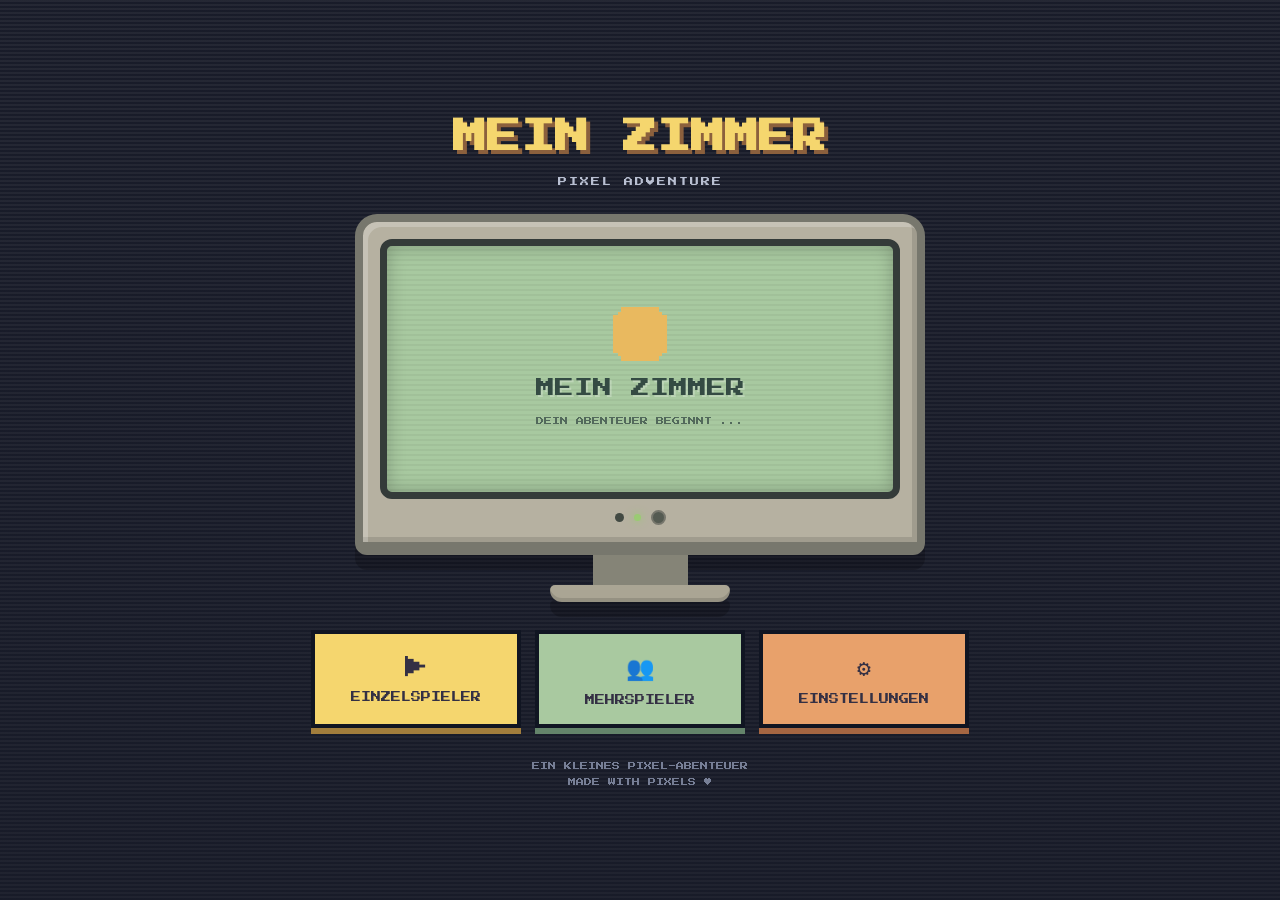
<file: Homescreen.html>
<!DOCTYPE html>
<html lang="de">
<head>
<meta charset="UTF-8">
<meta name="viewport" content="width=device-width, initial-scale=1.0">
<title>Mein Zimmer – Pixel Adventure</title>

<style>
@import url('https://fonts.googleapis.com/css2?family=Press+Start+2P&display=swap');

:root {
    --bg: #171a27;
    --panel: #252a3d;
    --screen: #a8c9a0;
    --dark: #202638;
    --yellow: #f5d66e;
    --orange: #e99b56;
    --white: #f4edda;
}

* { box-sizing: border-box; }

body {
    margin: 0;
    min-height: 100vh;
    background:
        linear-gradient(rgba(23,26,39,.94), rgba(23,26,39,.96)),
        repeating-linear-gradient(0deg, #30364b 0 2px, transparent 2px 4px);
    color: var(--white);
    font-family: 'Press Start 2P', monospace;
    display: flex;
    align-items: center;
    justify-content: center;
    overflow-x: hidden;
    padding: 25px 15px;
}

button, input { font-family: inherit; }

.page {
    width: 100%;
    max-width: 1050px;
    text-align: center;
}

.logo { margin-bottom: 28px; }

.logo h1 {
    color: var(--yellow);
    font-size: clamp(20px, 4vw, 34px);
    line-height: 1.6;
    margin: 0;
    text-shadow: 4px 4px 0 #8b603d;
}

.logo p {
    font-size: 9px;
    color: #b9c0d2;
    letter-spacing: 2px;
    margin-top: 12px;
}

.computer {
    width: min(100%, 570px);
    margin: 0 auto 28px;
    position: relative;
    filter: drop-shadow(0 15px 0 rgba(0,0,0,.2));
}

.monitor {
    background: #b6b1a1;
    border: 8px solid #77776d;
    border-bottom: 13px solid #77776d;
    border-radius: 22px 22px 12px 12px;
    padding: 17px;
    box-shadow: inset 5px 5px 0 rgba(255,255,255,.22),
                inset -5px -5px 0 rgba(0,0,0,.12);
}

.screen {
    background: var(--screen);
    border: 7px solid #343b39;
    border-radius: 12px;
    height: 260px;
    position: relative;
    overflow: hidden;
    display: flex;
    align-items: center;
    justify-content: center;
    color: #344b43;
    box-shadow: inset 0 0 18px rgba(0,0,0,.25);
}

.screen::after {
    content: "";
    position: absolute;
    inset: 0;
    pointer-events: none;
    background: repeating-linear-gradient(
        transparent 0 3px,
        rgba(0,0,0,.045) 3px 5px
    );
}

.screen-content {
    position: relative;
    z-index: 1;
    width: 100%;
    padding: 12px;
}

.pixel-sun {
    width: 44px;
    height: 44px;
    background: #e9b95f;
    margin: 0 auto 15px;
    box-shadow: 0 -8px 0 -3px #e9b95f,
                0 8px 0 -3px #e9b95f,
                8px 0 0 -3px #e9b95f,
                -8px 0 0 -3px #e9b95f;
}

.screen-title {
    font-size: clamp(13px, 3vw, 19px);
    line-height: 1.8;
    color: #344b43;
    text-shadow: 2px 2px rgba(255,255,255,.25);
}

.screen-subtitle {
    font-size: 8px;
    margin-top: 12px;
    color: #52695b;
}

.monitor-controls {
    display: flex;
    justify-content: center;
    align-items: center;
    gap: 10px;
    padding-top: 11px;
}

.monitor-dot, .monitor-light, .monitor-button {
    width: 9px;
    height: 9px;
    border-radius: 50%;
    background: #424a43;
}

.monitor-light {
    width: 7px;
    height: 7px;
    background: #9acb73;
    box-shadow: 0 0 8px #9acb73;
}

.monitor-button {
    width: 15px;
    height: 15px;
    background: #555b52;
    border: 2px solid #77776d;
}

.monitor-neck {
    width: 95px;
    height: 30px;
    background: #858477;
    margin: 0 auto;
}

.monitor-base {
    width: 180px;
    height: 17px;
    background: #aaa594;
    border-radius: 5px 5px 12px 12px;
    margin: 0 auto;
    box-shadow: inset 0 -4px 0 rgba(0,0,0,.12);
}

.menu {
    display: flex;
    justify-content: center;
    gap: 14px;
    flex-wrap: wrap;
    margin: 25px auto;
}

.menu-button {
    min-width: 210px;
    padding: 19px 16px;
    border: 4px solid #101522;
    background: var(--yellow);
    color: #343044;
    font-size: 10px;
    cursor: pointer;
    box-shadow: 0 6px 0 #a17d3c;
    transition: transform .12s, box-shadow .12s;
}

.menu-button:hover {
    transform: translateY(-4px);
    box-shadow: 0 10px 0 #a17d3c;
    background: #ffe79a;
}

.menu-button:active {
    transform: translateY(3px);
    box-shadow: 0 2px 0 #a17d3c;
}

.menu-button.multiplayer {
    background: #a9c9a0;
    box-shadow: 0 6px 0 #64846a;
}

.menu-button.multiplayer:hover { background: #c5e3b9; }

.menu-button.settings {
    background: #e8a16b;
    box-shadow: 0 6px 0 #a56642;
}

.menu-button.settings:hover { background: #ffc08c; }

.button-icon {
    display: block;
    font-size: 23px;
    margin-bottom: 13px;
}

.footer {
    color: #777f96;
    font-size: 8px;
    margin-top: 30px;
    line-height: 2;
}

.modal-backdrop {
    display: none;
    position: fixed;
    inset: 0;
    z-index: 10;
    background: rgba(8,10,17,.82);
    align-items: center;
    justify-content: center;
    padding: 18px;
    overflow-y: auto;
}

.modal-backdrop.open { display: flex; }

.modal {
    width: 100%;
    max-width: 440px;
    background: var(--panel);
    border: 5px solid #596078;
    box-shadow: 9px 9px 0 rgba(0,0,0,.35);
    padding: 25px;
    text-align: center;
    margin: auto;
}

.modal h2 {
    color: var(--yellow);
    font-size: 13px;
    line-height: 1.8;
    margin: 0 0 22px;
}

.modal p {
    font-family: Arial, sans-serif;
    font-size: 15px;
    line-height: 1.6;
    color: #d3d8e5;
}

.modal input {
    width: 100%;
    padding: 14px;
    background: #171b29;
    border: 3px solid #69718a;
    color: white;
    outline: none;
    font-size: 13px;
    margin: 8px 0 15px;
}

.modal input:focus { border-color: var(--yellow); }

.modal-button {
    width: 100%;
    padding: 15px 10px;
    margin-top: 9px;
    border: 3px solid #111522;
    background: var(--yellow);
    color: #272b39;
    font-size: 9px;
    cursor: pointer;
}

.modal-button.secondary { background: #a9c9a0; }
.modal-button.close { background: #d38b7b; }

.modal-button:disabled {
    opacity: .5;
    cursor: not-allowed;
}

.note {
    font-size: 12px !important;
    color: #aab2c5 !important;
    overflow-wrap: anywhere;
}

.setting-row {
    display: flex;
    align-items: center;
    justify-content: space-between;
    gap: 12px;
    font-family: Arial, sans-serif;
    font-size: 15px;
    margin: 18px 0;
}

.setting-row input {
    width: 20px;
    margin: 0;
}

.room-result {
    display: none;
    background: #171b29;
    border: 2px solid #a9c9a0;
    padding: 15px;
    margin-top: 15px;
    overflow-wrap: anywhere;
}

.room-result strong {
    display: block;
    color: var(--yellow);
    font-size: 18px;
    margin-top: 12px;
    letter-spacing: 3px;
}

@media(max-width: 600px) {
    .screen { height: 210px; }
    .menu {
        flex-direction: column;
        align-items: center;
    }
    .menu-button { width: min(100%, 300px); }
    .logo p { font-size: 7px; }
}
</style>
</head>

<body>

<div class="page">

    <div class="logo">
        <h1>MEIN ZIMMER</h1>
        <p>PIXEL ADVENTURE</p>
    </div>

    <div class="computer">
        <div class="monitor">
            <div class="screen">
                <div class="screen-content">
                    <div class="pixel-sun"></div>
                    <div class="screen-title">MEIN ZIMMER</div>
                    <div class="screen-subtitle">DEIN ABENTEUER BEGINNT ...</div>
                </div>
            </div>

            <div class="monitor-controls">
                <div class="monitor-dot"></div>
                <div class="monitor-light"></div>
                <div class="monitor-button"></div>
            </div>
        </div>

        <div class="monitor-neck"></div>
        <div class="monitor-base"></div>
    </div>

    <div class="menu">
        <button class="menu-button" onclick="startGame()">
            <span class="button-icon">▶</span>
            EINZELSPIELER
        </button>

        <button class="menu-button multiplayer" onclick="openModal('multiplayerModal')">
            <span class="button-icon">👥</span>
            MEHRSPIELER
        </button>

        <button class="menu-button settings" onclick="openModal('settingsModal')">
            <span class="button-icon">⚙</span>
            EINSTELLUNGEN
        </button>
    </div>

    <div class="footer">
        EIN KLEINES PIXEL-ABENTEUER<br>
        MADE WITH PIXELS ♥
    </div>

</div>

<!-- MULTIPLAYER -->

<div class="modal-backdrop" id="multiplayerModal">
    <div class="modal">
        <h2>MEHRSPIELER</h2>

        <p>Spiele gemeinsam mit deinen Freunden in einer eigenen Welt!</p>

        <input id="playerName" maxlength="18" placeholder="Dein Spielername">

        <button class="modal-button secondary" id="createRoomButton" onclick="createRoom()">
            WELT ERSTELLEN
        </button>

        <input id="roomCode" maxlength="12" placeholder="Einladungscode eingeben">

        <button class="modal-button" id="joinRoomButton" onclick="joinRoom()">
            WELT BEITRETEN
        </button>

        <div class="room-result" id="roomResult">
            DEIN EINLADUNGSCODE
            <strong id="createdRoomCode"></strong>
            <button class="modal-button secondary" onclick="copyRoomCode()">CODE KOPIEREN</button>
        </div>

        <p class="note" id="multiplayerMessage">
            Bitte gib deinen Spielernamen ein.
        </p>

        <button class="modal-button close" onclick="closeModal('multiplayerModal')">
            ZURÜCK
        </button>
    </div>
</div>

<!-- SETTINGS -->

<div class="modal-backdrop" id="settingsModal">
    <div class="modal">
        <h2>EINSTELLUNGEN</h2>

        <div class="setting-row">
            <span>Pixel-Effekte</span>
            <input type="checkbox" id="pixelEffects" checked>
        </div>

        <div class="setting-row">
            <span>Animationen</span>
            <input type="checkbox" id="animations" checked>
        </div>

        <button class="modal-button" onclick="saveSettings()">SPEICHERN</button>
        <button class="modal-button close" onclick="closeModal('settingsModal')">ZURÜCK</button>
    </div>
</div>

<script src="supabase.js"></script>

<script>
let activeRoom = null;
let busy = false;

function startGame() {
    window.location.href = "index.html";
}

function openModal(id) {
    document.getElementById(id).classList.add("open");
}

function closeModal(id) {
    document.getElementById(id).classList.remove("open");
}

function setMessage(message, error = false) {
    const element = document.getElementById("multiplayerMessage");
    element.textContent = message;
    element.style.color = error ? "#ff9b91" : "#a9c9a0";
}

function setBusy(value) {
    busy = value;
    document.getElementById("createRoomButton").disabled = value;
    document.getElementById("joinRoomButton").disabled = value;
}

function getPlayerName() {
    return document.getElementById("playerName").value.trim();
}

async function loginPlayer() {
    if (!window.GameOnline) {
        throw new Error(
            "supabase.js wurde nicht geladen. Bitte Dateiname und GitHub-Pfad prüfen."
        );
    }

    const name = getPlayerName();

    if (name.length < 2 || name.length > 18) {
        throw new Error("Dein Spielername muss 2 bis 18 Zeichen lang sein.");
    }

    const result = await GameOnline.login(name);

    if (!result || result.error) {
        throw new Error(
            result?.error?.message || "Spieleranmeldung fehlgeschlagen."
        );
    }

    return result;
}

/* Einheitliche Verarbeitung verschiedener Supabase-Rückgabeformen */
function normalizeRoomResponse(result) {
    if (!result) return null;

    if (result.error) {
        throw new Error(result.error.message || "Supabase-Fehler.");
    }

    let room = result.data ?? result.room ?? result;

    if (Array.isArray(room)) {
        room = room[0] ?? null;
    }

    if (typeof room === "string") {
        try {
            room = JSON.parse(room);
        } catch {
            room = { invite_code: room };
        }
    }

    if (room && typeof room === "object" && room.data) {
        room = room.data;

        if (Array.isArray(room)) {
            room = room[0] ?? null;
        }
    }

    if (!room || typeof room !== "object") {
        console.error("Unerwartete Supabase-Raumantwort:", result);
        return null;
    }

    return room;
}

function getInviteCode(room) {
    if (!room) return null;

    return (
        room.invite_code ||
        room.code ||
        room.inviteCode ||
        room.room_code ||
        room.invitation_code ||
        null
    );
}

async function createRoom() {
    if (busy) return;

    setBusy(true);
    document.getElementById("roomResult").style.display = "none";
    setMessage("Verbindung wird hergestellt ...");

    try {
        await loginPlayer();

        setMessage("Deine Welt wird erstellt ...");

        const result = await GameOnline.createRoom("Meine Welt");

        console.log("Supabase createRoom Antwort:", result);

        const room = normalizeRoomResponse(result);

        if (!room) {
            throw new Error(
                "Supabase hat keine Raumdaten zurückgegeben. Bitte prüfe die SQL-Funktion create_game_room."
            );
        }

        const code = getInviteCode(room);

        if (!code) {
            console.error("Raumdaten ohne Einladungscode:", room);

            throw new Error(
                "Die Serverantwort enthält keinen Einladungscode. Bitte öffne die Browser-Konsole (F12) und sende mir die Ausgabe."
            );
        }

        activeRoom = room;

        sessionStorage.setItem(
            "mein-zimmer-active-room",
            JSON.stringify(activeRoom)
        );

        document.getElementById("createdRoomCode").textContent = code;
        document.getElementById("roomResult").style.display = "block";

        setMessage("Deine Welt wurde erfolgreich erstellt!");

    } catch (error) {
        console.error("Fehler beim Erstellen der Welt:", error);
        setMessage(error.message || "Ein unbekannter Fehler ist aufgetreten.", true);
    } finally {
        setBusy(false);
    }
}

async function joinRoom() {
    if (busy) return;

    const code = document.getElementById("roomCode").value.trim();

    if (!code) {
        setMessage("Bitte gib einen Einladungscode ein.", true);
        return;
    }

    setBusy(true);
    setMessage("Einladungscode wird geprüft ...");

    try {
        await loginPlayer();

        const result = await GameOnline.joinRoom(code);

        console.log("Supabase joinRoom Antwort:", result);

        const room = normalizeRoomResponse(result);

        if (!room) {
            throw new Error(
                "Supabase hat keine Raumdaten zurückgegeben."
            );
        }

        activeRoom = room;

        sessionStorage.setItem(
            "mein-zimmer-active-room",
            JSON.stringify(activeRoom)
        );

        setMessage("Du bist der Welt erfolgreich beigetreten!");

        setTimeout(() => {
            window.location.href = "index.html";
        }, 1000);

    } catch (error) {
        console.error("Fehler beim Beitreten:", error);
        setMessage(error.message || "Ein unbekannter Fehler ist aufgetreten.", true);
    } finally {
        setBusy(false);
    }
}

async function copyRoomCode() {
    const code = document.getElementById("createdRoomCode").textContent;

    try {
        await navigator.clipboard.writeText(code);
        setMessage("Einladungscode wurde kopiert!");
    } catch (error) {
        setMessage("Kopieren nicht möglich. Bitte den Code markieren.", true);
    }
}

function saveSettings() {
    localStorage.setItem(
        "pixel-settings-v1",
        JSON.stringify({
            effects: document.getElementById("pixelEffects").checked,
            animations: document.getElementById("animations").checked
        })
    );

    closeModal("settingsModal");
}

function loadSettings() {
    try {
        const settings = JSON.parse(
            localStorage.getItem("pixel-settings-v1")
        );

        if (!settings) return;

        document.getElementById("pixelEffects").checked =
            settings.effects !== false;

        document.getElementById("animations").checked =
            settings.animations !== false;

    } catch (error) {
        console.warn("Einstellungen konnten nicht geladen werden.");
    }
}

loadSettings();
</script>

</body>
</html>
</file>
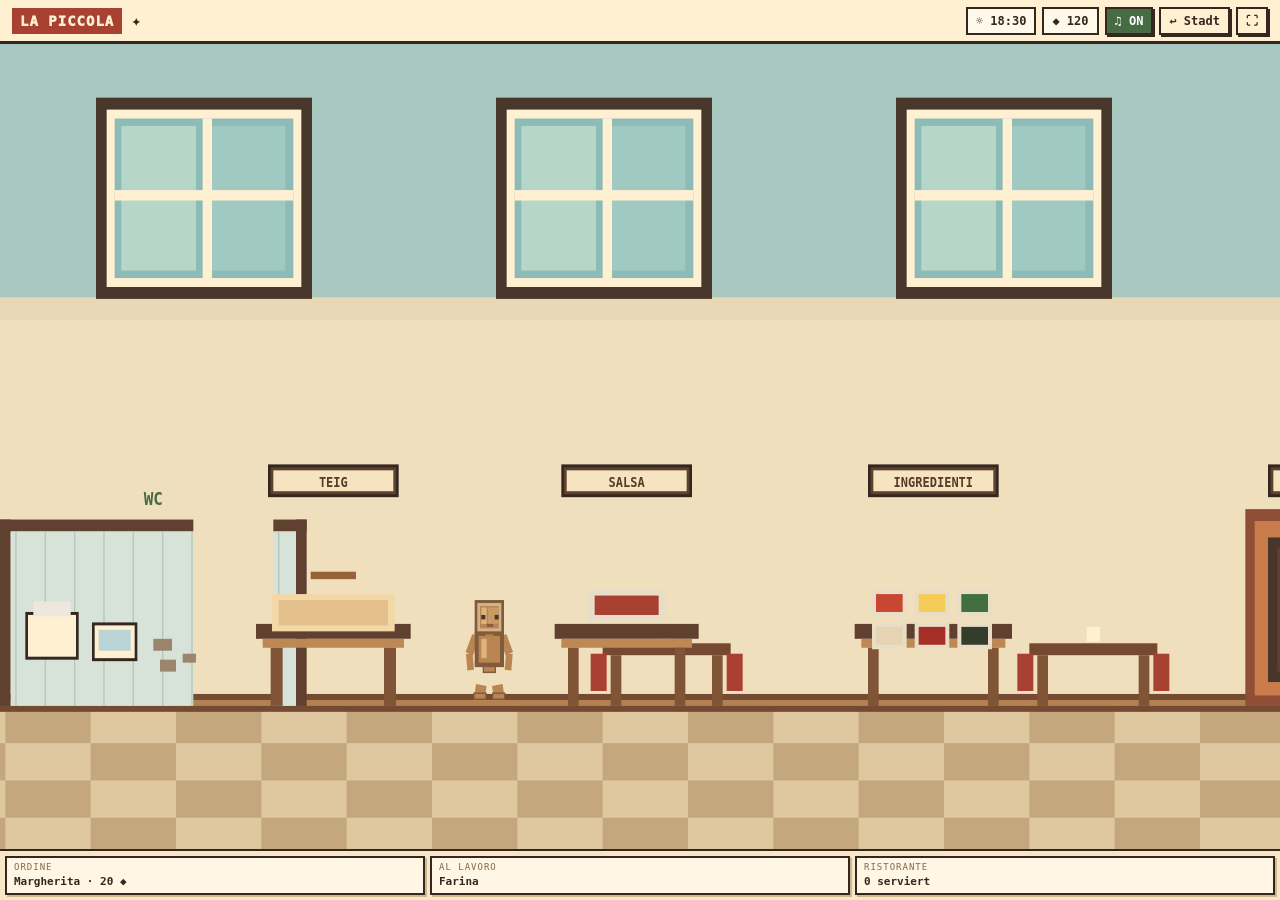
<file: pizzajob.html>
<!DOCTYPE html>
<html lang="de">
<head>
<meta charset="UTF-8">
<meta name="viewport" content="width=device-width,initial-scale=1,maximum-scale=1,user-scalable=no">
<title>La Piccola — Mein Zimmer</title>
<style>
*{box-sizing:border-box}
html,body{margin:0;width:100%;height:100%;overflow:hidden}
body{background:#ead8b8;color:#34271f;font-family:monospace;display:flex;flex-direction:column}
header{height:44px;flex:0 0 44px;background:#fff0d2;border-bottom:3px solid #34271f;display:flex;align-items:center;justify-content:space-between;padding:0 12px;z-index:2}
.brand{font-size:14px;font-weight:1000;letter-spacing:1px}
.brand span{background:#a94132;color:#fff0d2;padding:5px 8px}
.stats{display:flex;align-items:center;gap:6px;font-weight:bold;font-size:12px}
.pill{background:#fff9e9;border:2px solid #34271f;padding:5px 8px}
button{font:inherit;cursor:pointer;background:#fff0d2;color:#34271f;border:2px solid #34271f;box-shadow:2px 2px #34271f;padding:5px 8px;font-weight:bold;touch-action:manipulation}
button:active{transform:translate(2px,2px);box-shadow:none}
.sound{background:#476b43;color:white}
main{flex:1;min-height:0;width:100%;display:flex}
.frame{width:100%;height:100%;display:flex;flex-direction:column;min-height:0}
canvas{display:block;flex:1;min-height:0;width:100%;height:100%;image-rendering:pixelated;touch-action:none;background:#c7d9bc}
.hud{flex:0 0 auto;display:grid;grid-template-columns:1fr 1fr 1fr;gap:5px;padding:5px;background:#f7e7c8;border-top:2px solid #34271f}
.panel{min-width:0;min-height:36px;background:#fff6e3;border:2px solid #34271f;padding:4px 7px;box-shadow:2px 2px #d0b78f}
.label{font-size:9px;color:#82684d;margin-bottom:3px;letter-spacing:1px}
.value{font-size:11px;font-weight:bold;line-height:1.3;overflow:hidden;text-overflow:ellipsis;white-space:nowrap}
.controls{display:none;flex:0 0 auto;justify-content:center;gap:7px;padding:5px;background:#f7e7c8}
.controls button{min-width:44px;padding:5px}
@media(max-width:650px){
 header{height:39px;flex-basis:39px;padding:0 5px}
 .brand{font-size:10px}.stats{font-size:10px;gap:3px}.pill{padding:4px}
 .hud{gap:3px;padding:4px}.panel{min-height:32px;padding:3px 4px}
 .label{font-size:8px}.value{font-size:9px}
 .controls{display:flex}.controls button{min-width:40px}
}
</style>
</head>
<body>
<header>
 <div class="brand"><span>LA PICCOLA</span> ✦</div>
 <div class="stats">
  <div class="pill">☼ <span id="clock">18:30</span></div>
  <div class="pill">◆ <span id="money">120</span></div>
  <button class="sound" id="soundBtn">♫ ON</button>
  <button id="exitBtn">↩ Stadt</button>
  <button id="fullBtn">⛶</button>
 </div>
</header>

<main><div class="frame">
 <canvas id="game" width="960" height="540"></canvas>
 <div class="hud">
  <div class="panel"><div class="label">ORDINE</div><div class="value" id="orderText">✦</div></div>
  <div class="panel"><div class="label">AL LAVORO</div><div class="value" id="taskText">…</div></div>
  <div class="panel"><div class="label">RISTORANTE</div><div class="value" id="ingredientText">✦</div></div>
 </div>
 <div class="controls">
  <button data-key="a">◀</button><button data-key="w">▲</button>
  <button data-key="d">▶</button><button id="mobileE">E ✦</button>
 </div>
</div></main>

<script>
(()=>{
"use strict";

const STORAGE_KEY="mein-zimmer-save-v1";
const JOB_KEY="pizzajob-save-v1";
const W=960,H=540,FLOOR=444,WORLD=2200;
const canvas=document.getElementById("game");
const ctx=canvas.getContext("2d");
ctx.imageSmoothingEnabled=false;

const $=id=>document.getElementById(id);

function resizeGame(){
 const r=canvas.getBoundingClientRect();
 const dpr=Math.min(devicePixelRatio||1,2);
 canvas.width=Math.max(1,Math.round(r.width*dpr));
 canvas.height=Math.max(1,Math.round(r.height*dpr));
 ctx.setTransform(canvas.width/W,0,0,canvas.height/H,0,0);
 ctx.imageSmoothingEnabled=false;
}
addEventListener("resize",resizeGame);
if(window.ResizeObserver)new ResizeObserver(resizeGame).observe(canvas);

const defaults={
 money:120,
 equipped:{head:null,face:null,clothes:null,back:null,pants:null}
};

function readMain(){
 try{
  const s=JSON.parse(localStorage.getItem(STORAGE_KEY)||"null")||{};
  return {...defaults,...s,equipped:{...defaults.equipped,...(s.equipped||{})}};
 }catch{
  return {...defaults,equipped:{...defaults.equipped}};
 }
}

function saveMain(s){
 try{localStorage.setItem(STORAGE_KEY,JSON.stringify(s))}catch{}
}

function money(){
 return Math.floor(Number(readMain().money)||0);
}

function addMoney(n){
 const s=readMain();
 s.money=Math.max(0,Number(s.money)||0)+n;
 saveMain(s);
 $("money").textContent=money();
}

function cosmetics(){return readMain().equipped||{}}

let job;
try{job=JSON.parse(localStorage.getItem(JOB_KEY)||"null")}catch{job=null}

job={
 delivered:0,
 tips:0,
 unlockedIngredients:["Tomate","Käse"],
 cleanedToilets:0,
 servedTables:0,
 bestPizza:"Margherita",
 ...(job||{})
};

if(!Array.isArray(job.unlockedIngredients))
 job.unlockedIngredients=["Tomate","Käse"];

function saveJob(){
 try{localStorage.setItem(JOB_KEY,JSON.stringify(job))}catch{}
}

const ingredients=[
 {name:"Tomate",color:"#c94732"},
 {name:"Käse",color:"#f5cd56"},
 {name:"Basilikum",color:"#416f3e"},
 {name:"Pilze",color:"#e6d3b3"},
 {name:"Salami",color:"#a52f27"},
 {name:"Oliven",color:"#343c2b"}
];

const stations=[
 {id:"dough",x:250,label:"TEIG"},
 {id:"sauce",x:470,label:"SALSA"},
 {id:"toppings",x:700,label:"INGREDIENTI"},
 {id:"oven",x:1000,label:"FORNO"},
 {id:"counter",x:1370,label:"CIAO!"}
];

const player={
 x:350,y:FLOOR-78,w:34,h:78,
 vx:0,vy:0,facing:1,grounded:true,walk:0
};

const keys={};
let gameTime=0,lastTime=0,cameraX=0;
let actionCooldown=0;
let message="",messageTimer=0;
let order=null,currentStage="dough",currentTask=null;
let taskElapsed=0,taskDuration=0;
let ovenTimer=0,ovenReady=false;
let carriedPizza=false;
let toppingsAdded=[];
let particles=[];
let soundOn=true,audio=null;
let stepTimer=0;
let customers=[];
let customerSpawn=3;
let toiletDirty=true;
let toiletCleaning=false;
let cleanProgress=0;
let room="ground";

function audioContext(){
 if(!audio){
  const A=window.AudioContext||window.webkitAudioContext;
  if(A)audio=new A();
 }
 if(audio?.state==="suspended")audio.resume();
 return audio;
}

function tone(freq=440,duration=.1,type="square",volume=.035,slide=0){
 if(!soundOn)return;
 const a=audioContext();
 if(!a)return;
 const o=a.createOscillator(),g=a.createGain();
 o.type=type;
 o.frequency.setValueAtTime(freq,a.currentTime);
 if(slide)o.frequency.linearRampToValueAtTime(Math.max(30,freq+slide),a.currentTime+duration);
 g.gain.setValueAtTime(volume,a.currentTime);
 g.gain.exponentialRampToValueAtTime(.001,a.currentTime+duration);
 o.connect(g);g.connect(a.destination);
 o.start();o.stop(a.currentTime+duration);
}

function noise(duration=.1,volume=.025,filterFreq=900){
 if(!soundOn)return;
 const a=audioContext();
 if(!a)return;
 const length=Math.floor(a.sampleRate*duration);
 const buffer=a.createBuffer(1,length,a.sampleRate);
 const data=buffer.getChannelData(0);
 for(let i=0;i<length;i++)data[i]=(Math.random()*2-1)*(1-i/length);
 const source=a.createBufferSource();
 const filter=a.createBiquadFilter();
 const gain=a.createGain();
 source.buffer=buffer;
 filter.type="lowpass";
 filter.frequency.value=filterFreq;
 gain.gain.value=volume;
 source.connect(filter);
 filter.connect(gain);
 gain.connect(a.destination);
 source.start();
}

function sound(n){
 if(!soundOn)return;
 if(n==="step")tone(90,.045,"triangle",.018,-20);
 if(n==="jump")tone(230,.12,"square",.035,160);
 if(n==="roll"){noise(.14,.045,650);tone(180,.13,"triangle",.025,-30)}
 if(n==="sauce")noise(.12,.035,1200);
 if(n==="ingredient")tone(600,.055,"square",.02,90);
 if(n==="oven"){tone(130,.22,"triangle",.04,100);noise(.18,.04,500)}
 if(n==="ding"){tone(880,.12,"sine",.045,100);tone(1175,.22,"sine",.035)}
 if(n==="cash"){tone(740,.08,"square",.035,200);tone(990,.13,"square",.03,200)}
 if(n==="unlock"){tone(523,.12,"triangle",.035);tone(659,.12,"triangle",.035);tone(784,.25,"triangle",.04,120)}
 if(n==="bell"){tone(1050,.12,"sine",.03,-180);tone(780,.2,"sine",.025,-100)}
 if(n==="thud")tone(75,.08,"triangle",.035,-35);
}

function say(s,d=2){message=s;messageTimer=d}
function rect(x,y,w,h,c){ctx.fillStyle=c;ctx.fillRect(Math.round(x),Math.round(y),Math.round(w),Math.round(h))}
function outline(x,y,w,h,c="#34271f",width=2){
 ctx.strokeStyle=c;ctx.lineWidth=width;
 ctx.strokeRect(Math.round(x),Math.round(y),Math.round(w),Math.round(h));
}
function line(x1,y1,x2,y2,c,width=2){
 ctx.strokeStyle=c;ctx.lineWidth=width;
 ctx.beginPath();ctx.moveTo(x1,y1);ctx.lineTo(x2,y2);ctx.stroke();
}
function txt(s,x,y,c="#34271f",size=12,align="left"){
 ctx.font="bold "+size+"px monospace";
 ctx.fillStyle=c;ctx.textAlign=align;
 ctx.fillText(s,x,y);ctx.textAlign="left";
}
function clamp(v,a,b){return Math.max(a,Math.min(b,v))}
function dist(s){return Math.abs(player.x+player.w/2-s.x)}

function nearby(){
 let best=null,d=75;
 for(const s of stations){
  if(dist(s)<d){best=s;d=dist(s)}
 }
 return best;
}

function burst(x,y,color,n=10){
 for(let i=0;i<n;i++){
  particles.push({
   x,y,color,
   vx:(Math.random()-.5)*110,
   vy:-Math.random()*120-15,
   life:.4+Math.random()*.65,
   size:2+Math.random()*4
  });
 }
}

function newOrder(){
 const available=ingredients.filter(i=>job.unlockedIngredients.includes(i.name));
 const extras=available.filter(i=>i.name!=="Tomate"&&i.name!=="Käse");
 const chosen=extras.length
  ?[...extras].sort(()=>Math.random()-.5).slice(0,Math.random()<.65?1:Math.min(2,extras.length)).map(i=>i.name)
  :[];

 order={
  base:["Tomate","Käse"],
  toppings:chosen,
  name:chosen.length?"Pizza "+chosen.join(" & "):"Margherita",
  reward:20+chosen.length*5,
  tip:5+Math.floor(Math.random()*11)
 };

 currentStage="dough";
 currentTask=null;
 taskElapsed=0;
 taskDuration=0;
 ovenTimer=0;
 ovenReady=false;
 carriedPizza=false;
 toppingsAdded=[];
 updateHUD();
}

function updateHUD(){
 $("money").textContent=money();
 $("orderText").textContent=order?order.name+" · "+order.reward+" ◆":"✦";
 const names={
  dough:"Farina",
  sauce:"Pomodoro",
  toppings:"Formaggio",
  oven:"Forno",
  counter:"Pronto!"
 };
 $("taskText").textContent=
  toiletCleaning?"Toilette reinigen":
  currentTask?"✦ "+Math.min(100,Math.floor(taskElapsed/taskDuration*100))+"%":
  ovenReady?"Pizza pronta!":
  room==="toilet"?"Toilettenbereich":
  room==="gallery"?"Galerie":
  names[currentStage]||"✦";

 $("ingredientText").textContent=job.delivered+" serviert";
}

function startTask(type,duration,ingredient=null){
 if(currentTask)return;
 currentTask={type,ingredient};
 taskDuration=duration;
 taskElapsed=0;
 if(type==="dough")sound("roll");
 if(type==="sauce")sound("sauce");
 if(type==="topping"||type==="cheese")sound("ingredient");
 updateHUD();
}

function completeTask(){
 const t=currentTask;
 currentTask=null;
 taskElapsed=0;

 if(t.type==="dough"){
  currentStage="sauce";
  burst(250,FLOOR-45,"#e9d2a6",9);
  sound("thud");
 }else if(t.type==="sauce"){
  currentStage="toppings";
  burst(470,FLOOR-45,"#c94732",10);
 }else if(t.type==="topping"){
  if(t.ingredient&&!toppingsAdded.includes(t.ingredient))
   toppingsAdded.push(t.ingredient);
  sound("ingredient");
 }else if(t.type==="cheese"){
  currentStage="oven";
  sound("ding");
 }
 updateHUD();
}

function deliver(){
 if(!carriedPizza)return;
 carriedPizza=false;
 addMoney(order.reward+order.tip);
 job.delivered++;
 job.tips+=order.tip;
 job.bestPizza=order.name;

 const unlocks={2:"Basilikum",4:"Pilze",6:"Salami",9:"Oliven"};
 const unlock=unlocks[job.delivered];

 if(unlock&&!job.unlockedIngredients.includes(unlock)){
  job.unlockedIngredients.push(unlock);
  sound("unlock");
 }else sound("cash");

 saveJob();
 burst(1370,FLOOR-60,"#e5b95d",24);
 say("Bestellung serviert! +"+(order.reward+order.tip)+" ◆",2);
 updateHUD();
 setTimeout(()=>{
  newOrder();
  say("✦ Neue Bestellung!",1.5);
 },1400);
}

function interact(){
 if(actionCooldown>0)return;
 actionCooldown=.25;

 if(room==="toilet"){
  if(toiletDirty&&!toiletCleaning){
   toiletCleaning=true;
   cleanProgress=0;
   say("Reinigung läuft …",2);
  }else if(!toiletDirty){
   say("Alles sauber!");
  }
  return;
 }

 if(room==="gallery"){
  say("La Piccola – Hall of Fame!");
  sound("ding");
  return;
 }

 if(room!=="ground")return;

 const s=nearby();
 if(!s)return;

 if(s.id==="dough"&&currentStage==="dough"&&!currentTask&&!carriedPizza){
  startTask("dough",2.6);return;
 }

 if(s.id==="sauce"&&currentStage==="sauce"&&!currentTask){
  startTask("sauce",2.1);return;
 }

 if(s.id==="toppings"&&currentStage==="toppings"&&!currentTask){
  const missing=order.toppings.filter(n=>!toppingsAdded.includes(n));
  if(missing.length)startTask("topping",1.45,missing[0]);
  else startTask("cheese",1.5);
  return;
 }

 if(s.id==="oven"&&currentStage==="oven"&&!ovenReady&&!currentTask&&ovenTimer<=0){
  ovenTimer=7.5;sound("oven");updateHUD();return;
 }

 if(s.id==="oven"&&currentStage==="oven"&&ovenReady){
  carriedPizza=true;
  ovenReady=false;
  currentStage="counter";
  sound("ding");
  burst(s.x,FLOOR-80,"#f5cf63",12);
  updateHUD();
  return;
 }

 if(s.id==="counter"&&currentStage==="counter"&&carriedPizza){
  deliver();return;
 }
}

function jump(){
 if(player.grounded&&!currentTask&&!toiletCleaning){
  player.vy=-390;
  player.grounded=false;
  sound("jump");
 }
}

function spawnCustomer(){
 const seats=[520,820,1120,1300];
 const x=seats[Math.floor(Math.random()*seats.length)];
 customers.push({x,seat:x,phase:"walk",timer:0,bob:Math.random()*5,order:false});
}

function updateCustomers(dt){
 customerSpawn-=dt;
 if(customerSpawn<=0&&customers.length<5){
  spawnCustomer();
  customerSpawn=9+Math.random()*8;
 }

 for(const c of customers){
  c.timer+=dt;
  c.bob+=dt*4;
  if(c.phase==="walk"){
   c.x+=(c.seat-c.x)*Math.min(1,dt*2);
   if(Math.abs(c.x-c.seat)<5){c.phase="sit";c.timer=0}
  }
  if(c.phase==="sit"&&!c.order&&c.timer>3){
   c.order=true;c.timer=0;sound("bell");
   say("Ein Gast wartet auf seine Pizza!",2);
  }
  if(c.phase==="sit"&&c.order&&c.timer>32)c.phase="leave";
  if(c.phase==="leave")c.x+=dt*120;
 }
 customers=customers.filter(c=>c.x<1450);
}

function drawCustomer(c){
 const x=c.x-cameraX,y=FLOOR-8+Math.sin(c.bob)*1.5;
 rect(x-10,y-3,20,4,"#99754f");
 rect(x-9,y-37,18,25,"#547b91");
 rect(x-7,y-35,14,20,"#d6a77b");
 rect(x-8,y-55,16,19,"#805b3c");
 rect(x-6,y-52,12,14,"#d5b18a");
 rect(x-5,y-47,3,3,"#34271f");
 rect(x+3,y-47,3,3,"#34271f");
 if(c.order){
  rect(x-8,y-70,16,10,"#fff0d2");
  outline(x-8,y-70,16,10);
  txt("!",x,y-62,"#a94132",10,"center");
 }
}

const STAIRS={left:1660,right:1880,top:FLOOR-170};
const GALLERY={left:1880,right:WORLD-20,y:STAIRS.top};

function floorAt(x){
 if(x>=STAIRS.left&&x<=STAIRS.right){
  const p=(x-STAIRS.left)/(STAIRS.right-STAIRS.left);
  return FLOOR-p*(FLOOR-GALLERY.y);
 }
 if(x>STAIRS.right)return GALLERY.y;
 return FLOOR;
}

function drawStairs(){
 const left=STAIRS.left-cameraX;
 const right=STAIRS.right-cameraX;
 const steps=11;

 for(let i=0;i<steps;i++){
  const x=STAIRS.left+i*(STAIRS.right-STAIRS.left)/steps-cameraX;
  const y=FLOOR-(i+1)*(FLOOR-GALLERY.y)/steps;
  const sw=(STAIRS.right-STAIRS.left)/steps+2;
  rect(x,y,sw,18,"#9c6741");
  rect(x,y,sw,5,"#d5a36b");
  line(x,y+18,x+sw,y+18,"#60412f",2);
 }

 line(left,FLOOR-5,right,GALLERY.y+12,"#60412f",8);
 line(left,FLOOR-12,right,GALLERY.y+5,"#d5a36b",3);
 line(left-5,FLOOR-65,right-5,GALLERY.y-55,"#60412f",5);

 for(let i=0;i<=steps;i++){
  const p=i/steps;
  const x=left+p*(right-left);
  const y=FLOOR-65-p*(FLOOR-GALLERY.y);
  line(x,y,x,y+30,"#805437",3);
 }
}

/* NEU: Toiletten sind jetzt vollständig in Weltkoordinaten.
   Jede X-Position wird mit cameraX verrechnet – genau wie bei der Treppe. */
function drawToilets(){
 const x=0-cameraX;
 const end=230-cameraX;
 const doorLeft=145-cameraX;
 const doorRight=205-cameraX;
 const wallY=FLOOR-125;

 // Obere Wand mit offenem Durchgang
 rect(x,wallY,145,8,"#60412f");
 rect(205-cameraX,wallY,25,8,"#60412f");

 // Äußere Seitenwände
 rect(x,wallY,8,125,"#60412f");
 rect(222-cameraX,wallY,8,125,"#60412f");

 // Fliesenflächen
 rect(8-cameraX,wallY+8,137,117,"#d7e2d9");
 rect(205-cameraX,wallY+8,17,117,"#d7e2d9");

 // Fliesenfugen
 for(let wx=12;wx<145;wx+=22)
  line(wx-cameraX,wallY+8,wx-cameraX,wallY+125,"#b4c7bc",1);

 for(let wx=209;wx<222;wx+=22)
  line(wx-cameraX,wallY+8,wx-cameraX,wallY+125,"#b4c7bc",1);

 // Beschriftung
 txt("WC",115-cameraX,wallY-10,"#476b43",12,"center");

 // Waschbecken und Toiletten
 rect(20-cameraX,FLOOR-62,38,30,"#fff0d2");
 outline(20-cameraX,FLOOR-62,38,30);
 rect(25-cameraX,FLOOR-70,28,10,"#eee8dc");

 rect(70-cameraX,FLOOR-55,32,24,"#fff0d2");
 outline(70-cameraX,FLOOR-55,32,24);
 rect(74-cameraX,FLOOR-51,24,14,"#b9d4d4");

 rect(115-cameraX,FLOOR-45,14,8,"#9b866d");

 // Verschmutzung bleibt ebenfalls an der Weltposition
 if(toiletDirty){
  rect(120-cameraX,FLOOR-31,12,8,"#9b866d");
  rect(137-cameraX,FLOOR-35,10,6,"#9b866d");
 }

 // Reinigungsanzeige
 if(toiletCleaning){
  rect(60-cameraX,FLOOR-105,100,7,"#60412f");
  rect(62-cameraX,FLOOR-103,96*clamp(cleanProgress/4,0,1),3,"#8ebd76");
 }

 if(room==="toilet"){
  rect(8-cameraX,wallY+8,214,117,"rgba(255,255,255,.08)");
  txt("TOILETTEN",115-cameraX,wallY-20,"#476b43",12,"center");
 }
}

function drawRestaurant(){
 rect(0,0,W,H,"#c7d9bc");
 rect(0,0,W,170,"#a7c7c0");
 rect(0,170,W,18,"#e8d8b5");
 rect(0,185,W,FLOOR-185,"#f0dfbd");

 // Fenster
 for(let i=0;i<4;i++){
  const x=80+i*300-cameraX*.08;
  rect(x-8,36,162,135,"#49372b");
  rect(x,44,146,119,"#fff0d2");
  rect(x+6,50,134,107,"#8dbbb8");
  rect(x+11,55,56,97,"#b6d7c8");
  rect(x+79,55,55,97,"#9fc9c1");
  rect(x+72,50,7,107,"#fff0d2");
  rect(x+6,98,134,7,"#fff0d2");
 }

 // Boden
 rect(0,FLOOR,W,H-FLOOR,"#dfc7a0");
 for(let row=0;row<4;row++)
  for(let x=-60;x<W+60;x+=64)
   if((row+Math.floor(x/64))%2===0)
    rect(x,FLOOR+row*25,64,25,"#c5a77d");

 rect(0,FLOOR-8,W,12,"#744a32");
 rect(0,FLOOR-4,W,4,"#b48252");

 // Toiletten zuerst zeichnen: feste Position in der Spielwelt
 drawToilets();

 // Tische
 for(const tx of [500,820,1120,1300]){
  const x=tx-cameraX;
  if(x<-100||x>W+100)continue;
  rect(x-48,FLOOR-42,96,8,"#754a31");
  rect(x-42,FLOOR-34,8,34,"#805437");
  rect(x+34,FLOOR-34,8,34,"#805437");
  rect(x-57,FLOOR-35,12,25,"#a94132");
  rect(x+45,FLOOR-35,12,25,"#a94132");
  rect(x-5,FLOOR-53,10,10,"#fff0d2");
 }

 // Galerieplattform
 rect(STAIRS.right-cameraX,GALLERY.y,WORLD-STAIRS.right,12,"#60412f");
 rect(STAIRS.right-cameraX,GALLERY.y+12,WORLD-STAIRS.right,8,"#b88755");

 for(let x=STAIRS.right+10;x<WORLD;x+=40){
  rect(x-cameraX,GALLERY.y-28,5,28,"#805437");
 }
 rect(STAIRS.right-cameraX,GALLERY.y-31,WORLD-STAIRS.right,5,"#60412f");

 // Galeriebilder
 for(let i=0;i<4;i++){
  const x=1920-cameraX+i*85;
  rect(x,GALLERY.y-95,55,43,"#fff0d2");
  outline(x,GALLERY.y-95,55,43,"#60412f",3);
  rect(x+7,GALLERY.y-87,41,27,["#d8a45b","#a94132","#7c9d79","#7897aa"][i]);
  txt("★",x+27,GALLERY.y-67,"#fff0d2",15,"center");
 }
 txt("LA PICCOLA · HALL OF FAME",2010-cameraX,GALLERY.y-112,"#fff0d2",13,"center");

 for(let i=0;i<3;i++){
  const x=1940-cameraX+i*110;
  rect(x,GALLERY.y-27,20,14,"#e5b95d");
  rect(x+4,GALLERY.y-39,12,15,"#f3d16c");
  rect(x+7,GALLERY.y-46,6,9,"#fff0a4");
  rect(x+1,GALLERY.y-13,18,4,"#805437");
 }

 drawStairs();

 if(room==="gallery"){
  txt("LE MIGLIORI PIZZE",W/2,65,"#fff0d2",18,"center");
  txt("TROFEI · PREMI · RICONOSCIMENTI",W/2,88,"#fff0d2",10,"center");
  txt("BESTE PIZZA: "+job.bestPizza,W/2,120,"#fff0d2",12,"center");
  txt("AUSLIEFERUNGEN: "+job.delivered,W/2,140,"#fff0d2",11,"center");
 }
}

function drawStation(s){
 const x=s.x-cameraX,y=FLOOR;
 if(x<-130||x>W+130)return;

 if(s.id==="dough"){
  rect(x-58,y-55,116,10,"#60412f");
  rect(x-53,y-45,106,6,"#bc8954");
  rect(x-47,y-39,9,39,"#805437");
  rect(x+38,y-39,9,39,"#805437");
  rect(x-46,y-75,92,25,"#f2d8a7");
  rect(x-41,y-71,82,17,"#e4c18c");
  rect(x-17,y-90,34,5,"#98633b");
 }else if(s.id==="sauce"){
  rect(x-54,y-55,108,10,"#60412f");
  rect(x-49,y-45,98,6,"#bc8954");
  rect(x-44,y-39,8,39,"#805437");
  rect(x+36,y-39,8,39,"#805437");
  rect(x-29,y-78,58,21,"#e8ddc7");
  rect(x-24,y-74,48,13,"#a94132");
 }else if(s.id==="toppings"){
  rect(x-59,y-55,118,10,"#60412f");
  rect(x-54,y-45,108,6,"#bc8954");
  rect(x-49,y-39,8,39,"#805437");
  rect(x+41,y-39,8,39,"#805437");
  ingredients.forEach((it,i)=>{
   const bx=x-46+(i%3)*32;
   const by=y-78+Math.floor(i/3)*22;
   rect(bx,by,26,18,"#e9ddc6");
   rect(bx+3,by+3,20,12,it.color);
  });
 }else if(s.id==="oven"){
  rect(x-66,y-132,132,132,"#8f4e35");
  rect(x-59,y-124,118,117,"#c87c4b");
  rect(x-49,y-113,98,97,"#49362b");
  rect(x-42,y-106,84,83,"#63402e");
  rect(x-35,y-96,70,65,"#a34b2e");
  rect(x-22,y-81,44,37,"#f4bd58");
  if(ovenTimer>0)txt(Math.ceil(ovenTimer),x,y-143,"#fff0d2",13,"center");
  if(ovenReady)txt("✦",x,y-143,"#ffdb6c",17,"center");
 }else{
  rect(x-72,y-78,144,20,"#60412f");
  rect(x-65,y-58,130,58,"#bc8954");
  rect(x-58,y-51,116,48,"#d5a36b");
  rect(x+25,y-105,31,28,"#493d32");
 }

 rect(x-48,y-161,96,20,"#60412f");
 rect(x-45,y-158,90,14,"#f5e4bf");
 outline(x-48,y-161,96,20);
 txt(s.label,x,y-147,"#5a3a28",9,"center");

 if(nearby()?.id===s.id){
  rect(x-26,y-185,52,17,"#f5d475");
  outline(x-26,y-185,52,17);
  txt("E ✦",x,y-173,"#34271f",10,"center");
 }
}

function drawPlayer(){
 const x=player.x-cameraX,y=player.y,cx=x+player.w/2;
 const lift=player.grounded?0:Math.sin(gameTime*12)*1.5;
 const swing=player.grounded&&Math.abs(player.vx)>.1?Math.sin(player.walk)*7:0;
 const shoulder=y+31+lift,hip=y+52+lift,head=y+7+lift;
 const skin="#d5b18a",edge="#805b3c",wood="#b98552",light="#dfb47b";
 const eq=cosmetics();

 const back=eq.back;
 if(back){
  const colors={
   backpack:"#8b5b3d",schoolbag:"#527b9b",hikingbag:"#55734d",
   jetpack:"#929da2",wings:"#e7e2d4",guitarbag:"#754b37",
   parachute:"#bd6e62",toolbox:"#64727b"
  };
  rect(cx-16,shoulder+1,32,24,edge);
  rect(cx-14,shoulder+3,28,20,colors[back]||"#8b5b3d");
  if(back==="wings"){
   rect(cx-27,shoulder+1,12,18,"#f0eee5");
   rect(cx+15,shoulder+1,12,18,"#f0eee5");
  }
  if(back==="jetpack"){
   rect(cx-19,shoulder+4,7,18,"#68757e");
   rect(cx+12,shoulder+4,7,18,"#68757e");
   rect(cx-18,shoulder+20,5,5,"#e5a15b");
   rect(cx+13,shoulder+20,5,5,"#e5a15b");
  }
 }

 const pantsColors={
  jeans:"#42658b",joggers:"#687b83",cargo:"#66724e",
  shorts:"#b68a55",sleep_pants:"#8295a8",baggy:"#536b87",
  knight_pants:"#777b80",rain_pants:"#527f91",camo:"#65714c",
  gold_pants:"#c49b39",ski_pants:"#e6e5df",overalls:"#4b7091"
 };
 const legColor=pantsColors[eq.pants]||wood;
 const legs=[
  {x:cx-6-swing*.35,y:hip+12},
  {x:cx+6+swing*.35,y:hip+12}
 ];
 const feet=[
  {x:cx-7-swing,y:y+70+lift},
  {x:cx+7+swing,y:y+70+lift}
 ];

 legs.forEach((p,i)=>{
  const shorts=eq.pants==="shorts";
  line(p.x,p.y,p.x,p.y+(shorts?4:0),edge,8);
  line(p.x,p.y,feet[i].x,feet[i].y,legColor,shorts?5:8);
  rect(feet[i].x-5,feet[i].y-1,10,5,edge);
  rect(feet[i].x-4,feet[i].y,8,3,wood);
 });

 if(eq.pants==="overalls"){
  rect(cx-10,hip-2,20,17,"#4b7091");
  rect(cx-8,hip-5,4,8,"#4b7091");
  rect(cx+4,hip-5,4,8,"#4b7091");
 }

 const le={x:cx-15-swing*.55,y:y+43+lift};
 const re={x:cx+15+swing*.55,y:y+43+lift};
 const lh={x:cx-14-swing,y:y+54+lift};
 const rh={x:cx+14+swing,y:y+54+lift};
 line(cx-10,shoulder,le.x,le.y,wood,6);
 line(le.x,le.y,lh.x,lh.y,wood,5);
 line(cx+10,shoulder,re.x,re.y,wood,6);
 line(re.x,re.y,rh.x,rh.y,wood,5);

 rect(cx-11,shoulder-3,22,24,edge);
 rect(cx-8,shoulder,16,18,wood);
 rect(cx-6,shoulder+2,4,13,light);
 rect(cx-5,hip-1,10,5,edge);
 rect(cx-4,hip,8,3,wood);

 const tops={
  scarf:"#4d995f",shirt:"#c64c48",hoodie:"#3977bd",
  leather:"#694a35",raincoat:"#d5b94c",football:"#f1eee5",
  suit:"#343b48",pajamas:"#8d9eb7",vest:"#8a6947",
  astronaut:"#d7dce0",armor:"#78838b",hawaii:"#d26c55",
  wintercoat:"#5e8195"
 };

 if(eq.clothes&&tops[eq.clothes]){
  const c=tops[eq.clothes];
  rect(cx-10,shoulder-2,20,20,c);
  if(eq.clothes==="scarf"){
   rect(cx-10,shoulder-2,20,6,c);
   rect(cx+3,shoulder+1,5,15,"#78b27c");
  }
  if(eq.clothes==="hoodie"){
   rect(cx-7,shoulder-5,14,6,"#28578b");
   rect(cx-3,shoulder+13,6,3,"#244f7e");
  }
  if(eq.clothes==="suit"){
   rect(cx-2,shoulder,4,18,"#e8e4d9");
   rect(cx-5,shoulder+2,10,5,"#a94f4b");
  }
  if(eq.clothes==="astronaut"){
   rect(cx-12,shoulder-4,24,25,"#d7dce0");
   rect(cx-7,shoulder+3,14,8,"#6e9eae");
  }
  if(eq.clothes==="armor"){
   rect(cx-12,shoulder-4,24,25,"#78838b");
   rect(cx-8,shoulder+3,16,3,"#b6c0c3");
  }
  if(eq.clothes==="hawaii"){
   for(let i=0;i<4;i++)
    rect(cx-8+i*5,shoulder+3+(i%2)*6,3,3,"#f1d27d");
  }
  if(eq.clothes==="wintercoat")rect(cx-12,shoulder-4,24,5,"#e2e7e8");
 }

 rect(cx-4,shoulder-7,8,7,edge);
 rect(cx-3,shoulder-6,6,6,wood);
 rect(cx-11,head,22,23,edge);
 rect(cx-9,head+2,18,19,skin);
 rect(cx-7,head+4,14,15,wood);
 rect(cx-6,head+5,4,11,light);
 rect(cx-1,head+5,8,11,"#c99a64");
 rect(cx-6,head+10,3,3,"#43362c");
 rect(cx+4,head+10,3,3,"#43362c");
 rect(cx-2,head+16,5,2,"#8c5944");

 const hats={
  cap:["#3977bd","#79a9e3"],
  traffic_hat:["#e99a36","#fff0c7"],
  gold_helmet:["#c99d35","#f5d66d"],
  cowboy:["#8a603d","#c99a64"],
  viking:["#aeb5b8","#e5e7e4"],
  chef:["#eee9df","#fffaf0"],
  paper_crown:["#d6bd82","#f4e3b6"],
  frog_hat:["#5b9a5c","#9bd276"],
  wizard:["#514b83","#aaa0dc"],
  bucket_hat:["#9b9b9a","#d2d7d6"],
  party_hat:["#d36c8d","#f4d17c"]
 };

 if(eq.head==="crown"){
  rect(cx-12,head-4,24,5,"#d8a92e");
  rect(cx-12,head-11,5,8,"#f4c64e");
  rect(cx-4,head-14,6,11,"#f4c64e");
  rect(cx+5,head-10,6,7,"#f4c64e");
 }else if(eq.head==="tp_hat"){
  rect(cx-12,head-8,24,15,"#ded8cc");
  rect(cx-10,head-10,20,15,"#fffdf5");
  rect(cx-5,head-7,10,10,"#b9ad9c");
  rect(cx-3,head-5,6,6,"#786d60");
 }else if(eq.head&&hats[eq.head]){
  const [c,hi]=hats[eq.head];
  rect(cx-13,head+1,26,5,c);
  rect(cx-10,head-5,20,7,c);
  rect(cx-7,head-3,9,2,hi);
  if(eq.head==="wizard"){
   rect(cx-8,head-11,16,8,c);
   rect(cx-5,head-17,10,7,c);
  }
  if(eq.head==="chef"){
   rect(cx-8,head-10,16,7,c);
   rect(cx-5,head-15,10,6,c);
  }
  if(eq.head==="frog_hat"){
   rect(cx-12,head-5,8,7,hi);
   rect(cx+4,head-5,8,7,hi);
  }
 }

 if(eq.face){
  if(["glasses","sunglasses","heart_glasses","monocle","star_glasses"].includes(eq.face)){
   const c=eq.face==="sunglasses"?"#17212b":"#29323c";
   rect(cx-10,head+9,8,6,c);
   rect(cx+2,head+9,8,6,c);
   rect(cx-2,head+11,4,2,c);
   if(eq.face==="heart_glasses"){
    rect(cx-8,head+10,4,3,"#df7c88");
    rect(cx+4,head+10,4,3,"#df7c88");
   }
   if(eq.face==="monocle")rect(cx+3,head+8,8,8,"#d6b66e");
  }
  if(eq.face==="mustache"){
   rect(cx-7,head+17,6,3,"#49362c");
   rect(cx+1,head+17,6,3,"#49362c");
  }
  if(eq.face==="big_nose")rect(cx-2,head+12,5,6,"#bd896e");
  if(eq.face==="eyepatch"){
   rect(cx-9,head+8,9,7,"#292323");
   line(cx-7,head+9,cx+7,head+1,"#292323",1);
  }
  if(eq.face==="diving"){
   rect(cx-11,head+7,22,9,"#4b9eae");
   rect(cx-8,head+9,6,5,"#c7edf0");
   rect(cx+2,head+9,6,5,"#c7edf0");
  }
 }

 if(carriedPizza){
  const px=cx+player.facing*22,py=y+35;
  rect(px-15,py+4,30,5,"#9b5b32");
  rect(px-14,py,28,5,"#e9c05e");
  rect(px-10,py+1,20,3,"#b84430");
 }
}

function drawEffects(){
 for(const p of particles){
  ctx.globalAlpha=clamp(p.life,0,1);
  rect(p.x-cameraX,p.y,p.size,p.size,p.color);
 }
 ctx.globalAlpha=1;

 if(currentTask){
  const cx=player.x-cameraX+player.w/2;
  const py=player.y-12;
  const p=clamp(taskElapsed/taskDuration,0,1);
  rect(cx-22,py-20,44,6,"#49372b");
  rect(cx-20,py-18,40*p,2,"#f5ce56");
 }
}

function draw(){
 ctx.clearRect(0,0,W,H);
 drawRestaurant();

 if(room==="ground"){
  stations.forEach(drawStation);
  customers.forEach(drawCustomer);
 }

 drawPlayer();
 drawEffects();

 if(messageTimer>0&&message){
  const w=Math.min(W-50,Math.max(75,message.length*7+26));
  rect((W-w)/2,H-49,w,30,"#fff0d2");
  outline((W-w)/2,H-49,w,30);
  txt(message,W/2,H-30,"#34271f",11,"center");
 }
}

function updateRoom(){
 const center=player.x+player.w/2;
 const inDoor=center>145&&center<205;
 if(room==="ground"&&inDoor&&player.y+player.h>=FLOOR-5){
  room="toilet";
  say("Toilettenbereich",1.5);
  updateHUD();
 }else if(room==="toilet"&&!inDoor&&center>230){
  room="ground";
  updateHUD();
 }
}

function update(dt){
 gameTime+=dt;
 if(actionCooldown>0)actionCooldown-=dt;
 if(messageTimer>0)messageTimer-=dt;

 const left=keys.a||keys.arrowleft;
 const right=keys.d||keys.arrowright;
 const speed=currentTask||toiletCleaning?0:205;

 player.vx=0;
 if(left){player.vx=-speed;player.facing=-1}
 if(right){player.vx=speed;player.facing=1}

 if(player.vx){
  player.x+=player.vx*dt;
  player.walk+=dt*10;
  stepTimer-=dt;
  if(stepTimer<=0&&player.grounded){
   sound("step");
   stepTimer=.29;
  }
 }else stepTimer=0;

 player.x=clamp(player.x,10,WORLD-player.w-10);

 const footX=player.x+player.w/2;
 const targetFloor=floorAt(footX);

 if(player.grounded&&player.vy===0){
  player.y=targetFloor-player.h;
 }

 if(!player.grounded){
  player.vy+=980*dt;
  player.y+=player.vy*dt;
  if(player.vy>=0&&player.y+player.h>=targetFloor){
   player.y=targetFloor-player.h;
   player.vy=0;
   player.grounded=true;
  }
 }

 if(player.grounded){
  player.y=targetFloor-player.h;
 }

 updateRoom();

 if(currentTask){
  taskElapsed+=dt;
  if(taskElapsed>=taskDuration)completeTask();
 }

 if(toiletCleaning){
  cleanProgress+=dt;
  if(cleanProgress>=4){
   toiletCleaning=false;
   toiletDirty=false;
   job.cleanedToilets++;
   addMoney(8);
   saveJob();
   say("Toiletten sauber! +8 ◆",2);
   updateHUD();
  }
 }

 if(currentStage==="oven"&&!ovenReady&&ovenTimer>0){
  ovenTimer-=dt;
  if(ovenTimer<=0){
   ovenTimer=0;
   ovenReady=true;
   sound("ding");
   burst(1000,FLOOR-90,"#f5cf63",18);
   updateHUD();
  }
 }

 if(room==="ground")updateCustomers(dt);

 cameraX+=(clamp(player.x-W*.38,0,WORLD-W)-cameraX)*Math.min(1,dt*5);

 for(const p of particles){
  p.x+=p.vx*dt;
  p.y+=p.vy*dt;
  p.vy+=210*dt;
  p.life-=dt;
 }
 particles=particles.filter(p=>p.life>0);
}

function loop(t){
 const dt=Math.min(.033,(t-(lastTime||t))/1000);
 lastTime=t;
 update(dt);
 draw();
 requestAnimationFrame(loop);
}

function leaveJob(){
 saveJob();
 location.href="Stadt.html";
}

$("exitBtn").addEventListener("click",leaveJob);

addEventListener("keydown",e=>{
 const k=e.key.toLowerCase();
 if(k==="escape"){e.preventDefault();leaveJob();return}
 if([" ","arrowleft","arrowright","arrowup"].includes(k))e.preventDefault();
 keys[k]=true;
 if(k==="e"&&!e.repeat)interact();
 if((k===" "||k==="w"||k==="arrowup")&&!e.repeat)jump();
});

addEventListener("keyup",e=>keys[e.key.toLowerCase()]=false);

document.querySelectorAll("[data-key]").forEach(b=>{
 const k=b.dataset.key;
 const down=e=>{e.preventDefault();keys[k]=true};
 const up=e=>{e.preventDefault();keys[k]=false};
 b.addEventListener("pointerdown",down);
 b.addEventListener("pointerup",up);
 b.addEventListener("pointercancel",up);
 b.addEventListener("pointerleave",up);
});

$("mobileE").addEventListener("click",interact);

$("soundBtn").addEventListener("click",()=>{
 soundOn=!soundOn;
 $("soundBtn").textContent=soundOn?"♫ ON":"♫ OFF";
 if(soundOn){audioContext();sound("ding")}
});

$("fullBtn").addEventListener("click",async()=>{
 try{
  if(!document.fullscreenElement)await document.documentElement.requestFullscreen();
  else await document.exitFullscreen();
 }catch{}
});

addEventListener("storage",e=>{
 if(e.key===STORAGE_KEY)$("money").textContent=money();
});

$("money").textContent=money();
newOrder();
updateHUD();
resizeGame();
requestAnimationFrame(loop);

})();
</script>
</body>
</html>
</file>
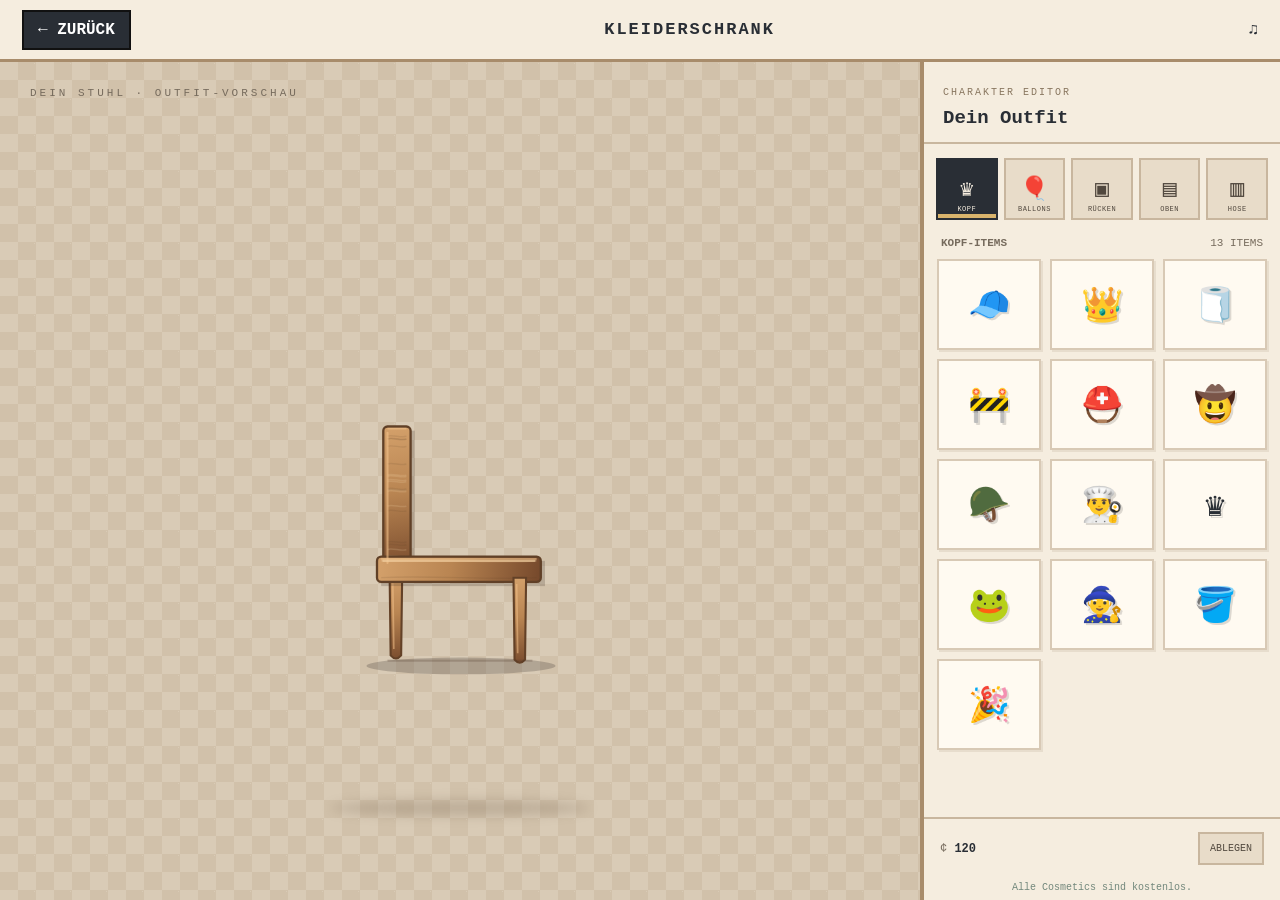
<file: Schrank.html>
<!DOCTYPE html>
<html lang="de">
<head>
<meta charset="UTF-8">
<meta name="viewport" content="width=device-width,initial-scale=1">
<title>MEIN ZIMMER – Kleiderschrank</title>
<style>
:root{
 --paper:#f5eddf;
 --ink:#292e35;
 --accent:#d9b46c;
 --border:#c8b69e
}
*{box-sizing:border-box}
body{
 margin:0;background:#252a30;color:var(--ink);
 font-family:"Courier New",monospace;height:100vh;overflow:hidden
}
button{font:inherit;cursor:pointer}
header{
 height:62px;background:var(--paper);border-bottom:3px solid #a88c6b;
 display:flex;align-items:center;justify-content:space-between;padding:0 22px
}
header strong{font-size:17px;letter-spacing:2px}
.back{
 background:#292e35;color:white;border:2px solid #111;
 padding:9px 14px;font-weight:bold
}
main{
 height:calc(100vh - 62px);
 display:grid;grid-template-columns:minmax(0,1fr) 360px
}
.preview{
 position:relative;display:flex;align-items:center;justify-content:center;
 background-color:#d9cbb6;
 background-image:
 linear-gradient(45deg,#d1c1aa 25%,transparent 25%),
 linear-gradient(-45deg,#d1c1aa 25%,transparent 25%),
 linear-gradient(45deg,transparent 75%,#d1c1aa 75%),
 linear-gradient(-45deg,transparent 75%,#d1c1aa 75%);
 background-size:36px 36px;
 background-position:0 0,0 18px,18px -18px,-18px 0
}
.preview:after{
 content:"";position:absolute;bottom:10%;left:50%;
 transform:translateX(-50%);width:260px;height:16px;
 background:#6b5742;border-radius:50%;opacity:.25;filter:blur(6px)
}
.preview-label{
 position:absolute;top:25px;left:30px;color:#766b5d;
 font-size:11px;letter-spacing:3px
}
#skin{
 width:min(72%,480px);height:min(83%,420px);
 position:relative;z-index:1
}
.right{
 background:var(--paper);border-left:4px solid #a88c6b;
 display:flex;flex-direction:column;min-height:0
}
.panel-head{padding:20px 19px 13px;border-bottom:2px solid var(--border)}
.panel-head small{font-size:10px;color:#88765f;letter-spacing:2px}
.panel-head h2{font-size:19px;margin:7px 0 0}
.categories{
 display:grid;grid-template-columns:repeat(5,1fr);
 gap:6px;padding:14px 12px 12px
}
.category{
 height:62px;background:#e8dcc9;border:2px solid #c8b69e;
 color:#51483e;display:grid;place-items:center;font-size:23px;position:relative
}
.category.active{
 background:#292e35;color:#f5eddf;border-color:#292e35;
 box-shadow:inset 0 -4px var(--accent)
}
.category span{
 position:absolute;bottom:5px;font-size:7px;letter-spacing:.5px
}
.items-head{
 padding:5px 17px 10px;display:flex;justify-content:space-between;
 align-items:center;font-size:11px;color:#766b5d
}
.items{
 overflow-y:auto;padding:0 13px 15px;
 display:grid;grid-template-columns:repeat(3,1fr);gap:9px
}
.item{
 height:91px;position:relative;display:grid;place-items:center;
 background:#fffaf1;border:2px solid #d8c9b5;
 box-shadow:2px 2px 0 #6b50301a;color:#292e35
}
.item:hover{background:#f1e4cf;transform:translateY(-2px)}
.item.selected{
 border:3px solid #587e96;background:#e4eceb;
 box-shadow:inset 0 0 0 2px #fff
}
.item .symbol{font-size:34px;filter:drop-shadow(2px 2px 0 #0002)}
.item .check{
 position:absolute;right:4px;top:3px;font-size:12px;
 color:#416d5b;font-weight:bold
}
.footer{
 margin-top:auto;padding:13px 16px;border-top:2px solid var(--border);
 display:flex;align-items:center;justify-content:space-between;gap:8px
}
.balance{font-size:12px;color:#766b5d}
.balance b{color:#292e35}
.remove{
 background:#e8dcc9;border:2px solid #c8b69e;
 padding:9px 10px;font-size:10px;color:#51483e
}
#status{
 min-height:22px;text-align:center;padding:4px;
 font-size:10px;color:#71877b
}
@media(max-width:700px){
 body{height:auto;min-height:100vh;overflow:auto}
 main{height:auto;min-height:calc(100vh - 62px);grid-template-columns:1fr}
 .preview{height:390px}
 #skin{width:340px;height:340px}
 .right{border-left:0;border-top:4px solid #a88c6b;min-height:500px}
}
</style>
</head>

<body>
<header>
 <button class="back" onclick="location.href='index.html'">← ZURÜCK</button>
 <strong>KLEIDERSCHRANK</strong>
 <span>♫</span>
</header>

<main>
 <section class="preview">
  <div class="preview-label">DEIN STUHL · OUTFIT-VORSCHAU</div>
  <canvas id="skin" width="480" height="420"></canvas>
 </section>

 <aside class="right">
  <div class="panel-head">
   <small>CHARAKTER EDITOR</small>
   <h2>Dein Outfit</h2>
  </div>

  <div class="categories">
   <button class="category active" data-type="Kopf">♛<span>KOPF</span></button>
   <button class="category" data-type="Gesicht">🎈<span>BALLONS</span></button>
   <button class="category" data-type="Rücken">▣<span>RÜCKEN</span></button>
   <button class="category" data-type="Oberteil">▤<span>OBEN</span></button>
   <button class="category" data-type="Hose">▥<span>HOSE</span></button>
  </div>

  <div class="items-head">
   <b id="categoryName">KOPF-ITEMS</b>
   <span id="itemCount">ITEMS</span>
  </div>

  <div class="items" id="items"></div>

  <div class="footer">
   <div class="balance">¢ <b id="money">120</b></div>
   <button class="remove" id="remove">ABLEGEN</button>
  </div>
  <div id="status">Alle Cosmetics sind kostenlos.</div>
 </aside>
</main>

<script>
"use strict";

const STORAGE_KEY="mein-zimmer-save-v1";

const defaults={
 money:120,
 unlocked:[],
 equipped:{head:null,face:null,clothes:null,back:null,pants:null},
 inventory:[],
 placed:[],
 orders:[],
 received:[],
 faucetOn:false,
 bucketWater:0
};

function cloneDefaults(){
 return JSON.parse(JSON.stringify(defaults));
}

function loadSave(){
 try{
  const s=JSON.parse(localStorage.getItem(STORAGE_KEY)||"null");
  if(!s)return cloneDefaults();

  return {
   ...cloneDefaults(),
   ...s,
   equipped:{...defaults.equipped,...(s.equipped||{})},
   unlocked:Array.isArray(s.unlocked)?s.unlocked:[]
  };
 }catch{
  return cloneDefaults();
 }
}

let save=loadSave();

const cosmetics=[
{id:"cap",name:"Blaue Cap",type:"Kopf",price:0,symbol:"🧢"},
{id:"crown",name:"Goldene Krone",type:"Kopf",price:0,symbol:"👑"},
{id:"tp_hat",name:"Toilettenpapier",type:"Kopf",price:0,symbol:"🧻"},
{id:"traffic_hat",name:"Baustellenhütchen",type:"Kopf",price:0,symbol:"🚧"},
{id:"gold_helmet",name:"Goldhelm",type:"Kopf",price:0,symbol:"⛑️"},
{id:"cowboy",name:"Cowboyhut",type:"Kopf",price:0,symbol:"🤠"},
{id:"viking",name:"Wikingerhelm",type:"Kopf",price:0,symbol:"🪖"},
{id:"chef",name:"Kochmütze",type:"Kopf",price:0,symbol:"👨‍🍳"},
{id:"paper_crown",name:"Pappkrone",type:"Kopf",price:0,symbol:"♛"},
{id:"frog_hat",name:"Froschhut",type:"Kopf",price:0,symbol:"🐸"},
{id:"wizard",name:"Zauberhut",type:"Kopf",price:0,symbol:"🧙"},
{id:"bucket_hat",name:"Eimer-Kopf",type:"Kopf",price:0,symbol:"🪣"},
{id:"party_hat",name:"Partyhut",type:"Kopf",price:0,symbol:"🎉"},

{id:"balloon_red",name:"Roter Luftballon",type:"Gesicht",price:0,symbol:"🎈"},
{id:"balloon_blue",name:"Blauer Luftballon",type:"Gesicht",price:0,symbol:"🎈"},
{id:"balloon_yellow",name:"Gelber Luftballon",type:"Gesicht",price:0,symbol:"🎈"},
{id:"balloon_pink",name:"Rosa Luftballon",type:"Gesicht",price:0,symbol:"🎈"},
{id:"balloon_green",name:"Grüner Luftballon",type:"Gesicht",price:0,symbol:"🎈"},
{id:"balloon_purple",name:"Lila Luftballon",type:"Gesicht",price:0,symbol:"🎈"},
{id:"balloon_party",name:"Bunte Ballons",type:"Gesicht",price:0,symbol:"🎈"},
{id:"balloon_heart",name:"Herzballon",type:"Gesicht",price:0,symbol:"💗"},
{id:"balloon_star",name:"Sternballon",type:"Gesicht",price:0,symbol:"⭐"},

{id:"backpack",name:"Rucksack",type:"Rücken",price:0,symbol:"🎒"},
{id:"schoolbag",name:"Schulranzen",type:"Rücken",price:0,symbol:"🎒"},
{id:"hikingbag",name:"Wanderrucksack",type:"Rücken",price:0,symbol:"🎒"},
{id:"jetpack",name:"Jetpack",type:"Rücken",price:0,symbol:"🚀"},
{id:"wings",name:"Flügel",type:"Rücken",price:0,symbol:"🪽"},
{id:"guitarbag",name:"Gitarrentasche",type:"Rücken",price:0,symbol:"🎸"},
{id:"parachute",name:"Fallschirm",type:"Rücken",price:0,symbol:"🪂"},
{id:"toolbox",name:"Werkzeugkiste",type:"Rücken",price:0,symbol:"🧰"},

{id:"scarf",name:"Grüner Schal",type:"Oberteil",price:0,symbol:"🧣"},
{id:"shirt",name:"Rotes Shirt",type:"Oberteil",price:0,symbol:"👕"},
{id:"hoodie",name:"Blauer Hoodie",type:"Oberteil",price:0,symbol:"🧥"},
{id:"leather",name:"Lederjacke",type:"Oberteil",price:0,symbol:"🧥"},
{id:"raincoat",name:"Regenjacke",type:"Oberteil",price:0,symbol:"🌧️"},
{id:"football",name:"Fußballtrikot",type:"Oberteil",price:0,symbol:"⚽"},
{id:"suit",name:"Anzug",type:"Oberteil",price:0,symbol:"🤵"},
{id:"pajamas",name:"Schlafanzug",type:"Oberteil",price:0,symbol:"🌙"},
{id:"vest",name:"Warnweste",type:"Oberteil",price:0,symbol:"🦺"},
{id:"astronaut",name:"Astronautenanzug",type:"Oberteil",price:0,symbol:"🚀"},
{id:"armor",name:"Ritterrüstung",type:"Oberteil",price:0,symbol:"🛡️"},
{id:"hawaii",name:"Hawaiihemd",type:"Oberteil",price:0,symbol:"🌺"},
{id:"wintercoat",name:"Wintermantel",type:"Oberteil",price:0,symbol:"🧥"},

{id:"jeans",name:"Jeans",type:"Hose",price:0,symbol:"👖"},
{id:"joggers",name:"Jogginghose",type:"Hose",price:0,symbol:"👖"},
{id:"cargo",name:"Cargo-Hose",type:"Hose",price:0,symbol:"👖"},
{id:"shorts",name:"Shorts",type:"Hose",price:0,symbol:"🩳"},
{id:"sleep_pants",name:"Schlafanzughose",type:"Hose",price:0,symbol:"🌙"},
{id:"baggy",name:"Baggy-Hose",type:"Hose",price:0,symbol:"👖"},
{id:"knight_pants",name:"Ritterhose",type:"Hose",price:0,symbol:"⚔️"},
{id:"rain_pants",name:"Regenhose",type:"Hose",price:0,symbol:"🌧️"},
{id:"camo",name:"Tarnhose",type:"Hose",price:0,symbol:"🌲"},
{id:"gold_pants",name:"Goldhose",type:"Hose",price:0,symbol:"✨"},
{id:"ski_pants",name:"Skihose",type:"Hose",price:0,symbol:"❄️"},
{id:"overalls",name:"Latzhose",type:"Hose",price:0,symbol:"👖"}
];

let currentCategory="Kopf";
let audio=null;

const canvas=document.getElementById("skin");
const ctx=canvas.getContext("2d");

const categorySlot={
 "Kopf":"head",
 "Gesicht":"face",
 "Rücken":"back",
 "Oberteil":"clothes",
 "Hose":"pants"
};

function hash(n){
 const v=Math.sin(n*127.1+311.7)*43758.5453;
 return v-Math.floor(v);
}

function line(x1,y1,x2,y2,color,width=1){
 ctx.strokeStyle=color;
 ctx.lineWidth=width;
 ctx.lineCap="round";
 ctx.beginPath();
 ctx.moveTo(x1,y1);
 ctx.lineTo(x2,y2);
 ctx.stroke();
}

function ellipse(x,y,rx,ry,color){
 ctx.fillStyle=color;
 ctx.beginPath();
 ctx.ellipse(x,y,rx,ry,0,0,Math.PI*2);
 ctx.fill();
}

function woodGradient(x,y,w,h){
 const g=ctx.createLinearGradient(x,y,x+w,y+h);
 g.addColorStop(0,"#d4a16b");
 g.addColorStop(.45,"#b98552");
 g.addColorStop(1,"#75482b");
 return g;
}

function woodPart(x,y,w,h,r=1){
 ctx.save();
 ctx.fillStyle="#35271d33";
 ctx.fillRect(x+2,y+2,w,h);

 ctx.beginPath();
 ctx.roundRect(x,y,w,h,r);
 ctx.fillStyle=woodGradient(x,y,w,h);
 ctx.fill();
 ctx.strokeStyle="#604027";
 ctx.lineWidth=1.1;
 ctx.stroke();

 ctx.save();
 ctx.beginPath();
 ctx.roundRect(x+1,y+1,w-2,h-2,r);
 ctx.clip();

 for(let i=0;i<Math.max(3,Math.floor(h/3));i++){
  const yy=y+hash(i+x*.7)*h;
  ctx.beginPath();
  ctx.moveTo(x+2,yy);
  ctx.bezierCurveTo(x+w*.3,yy-1,x+w*.7,yy+1,x+w-2,yy);
  ctx.strokeStyle=i%2?"#513820":"#f5d7ae";
  ctx.globalAlpha=i%2?.12:.18;
  ctx.lineWidth=.7;
  ctx.stroke();
 }
 ctx.restore();

 ctx.globalAlpha=1;
 ctx.strokeStyle="#f1c18b99";
 ctx.lineWidth=.8;
 ctx.beginPath();
 ctx.moveTo(x+2,y+1);
 ctx.lineTo(x+w-2,y+1);
 ctx.stroke();
 ctx.restore();
}

function drawLeg(x,y,angle){
 ctx.save();
 ctx.translate(x,y);
 ctx.rotate(angle);

 ctx.beginPath();
 ctx.moveTo(-3,0);
 ctx.lineTo(-2.5,39);
 ctx.quadraticCurveTo(0,42,2.5,39);
 ctx.lineTo(3,0);
 ctx.closePath();

 ctx.fillStyle=woodGradient(-3,0,7,42);
 ctx.fill();
 ctx.strokeStyle="#634127";
 ctx.lineWidth=1;
 ctx.stroke();

 ctx.strokeStyle="#f1c28b88";
 ctx.lineWidth=.8;
 ctx.beginPath();
 ctx.moveTo(-1.5,3);
 ctx.lineTo(-1,36);
 ctx.stroke();
 ctx.restore();
}

function fabric(x,y,w,h,color){
 ctx.save();
 ctx.beginPath();
 ctx.roundRect(x,y,w,h,2);
 ctx.fillStyle=color;
 ctx.fill();
 ctx.strokeStyle="#45382d";
 ctx.lineWidth=.8;
 ctx.stroke();

 ctx.save();
 ctx.beginPath();
 ctx.roundRect(x+1,y+1,w-2,h-2,2);
 ctx.clip();

 for(let i=0;i<Math.floor(w*h/15);i++){
  const px=x+hash(i+17)*w;
  const py=y+hash(i+900)*h;
  ctx.fillStyle=i%2?"#ffffff":"#26302c";
  ctx.globalAlpha=.12;
  ctx.fillRect(px,py,2,1);
 }
 ctx.restore();
 ctx.globalAlpha=1;
 ctx.restore();
}

function drawBackItem(){
 const id=save.equipped.back;
 if(!id)return;

 if(id==="wings"){
  ctx.fillStyle="#eee9dc";
  ctx.strokeStyle="#a99c88";
  ctx.lineWidth=1;
  ctx.beginPath();
  ctx.moveTo(29,30);
  ctx.quadraticCurveTo(-8,5,5,57);
  ctx.quadraticCurveTo(17,63,30,49);
  ctx.closePath();
  ctx.fill();
  ctx.stroke();

  ctx.beginPath();
  ctx.moveTo(35,30);
  ctx.quadraticCurveTo(72,5,59,57);
  ctx.quadraticCurveTo(47,63,34,49);
  ctx.closePath();
  ctx.fill();
  ctx.stroke();
  return;
 }

 if(id==="jetpack"){
  woodPart(7,35,15,36,3);
  woodPart(45,35,15,36,3);
  rect(10,40,9,19,"#aebdc2");
  rect(48,40,9,19,"#aebdc2");
  rect(10,72,8,7,"#e8a64d");
  rect(49,72,8,7,"#e8a64d");
  return;
 }

 const colors={
  backpack:"#a66b3c",schoolbag:"#d45c45",
  hikingbag:"#547d57",guitarbag:"#553b31",
  parachute:"#d95b4b",toolbox:"#b37a38"
 };
 const c=colors[id]||"#986b49";

 if(id==="parachute"){
  ctx.fillStyle="#e4d8be";
  ctx.beginPath();
  ctx.arc(33,21,25,Math.PI,0);
  ctx.fill();
  ctx.strokeStyle="#8b6d52";
  ctx.stroke();
  line(12,21,28,44,"#766",1);
  line(54,21,38,44,"#766",1);
  return;
 }

 /* Rucksack bleibt wie zuvor */
 woodPart(8,34,16,35,4);
 woodPart(44,34,16,35,4);
 fabric(8,35,51,28,c);

 if(id==="toolbox"){
  rect(16,31,36,6,"#d7a34e");
  rect(27,36,13,4,"#60472f");
 }
 if(id==="guitarbag"){
  ctx.fillStyle="#d3b27c";
  ctx.beginPath();
  ctx.ellipse(34,52,8,20,0,0,Math.PI*2);
  ctx.fill();
  ctx.strokeStyle="#503b2b";
  ctx.stroke();
 }
}

function drawHeadItem(){
 const id=save.equipped.head;
 if(!id)return;

 if(id==="cap"){
  fabric(19,-3,24,7,"#3977bd");
  fabric(22,-9,19,8,"#3977bd");
  rect(39,3,14,3,"#285a91");
  line(25,-5,38,-5,"#79a9e3",1.5);
 }
 else if(["crown","gold_helmet","paper_crown"].includes(id)){
  const c=id==="paper_crown"?"#c7a76e":"#f4c64e";
  ctx.fillStyle=c;
  ctx.strokeStyle="#805d29";
  ctx.lineWidth=1;
  ctx.beginPath();
  ctx.moveTo(18,3);
  ctx.lineTo(18,-9);
  ctx.lineTo(26,-3);
  ctx.lineTo(32,-15);
  ctx.lineTo(38,-3);
  ctx.lineTo(47,-10);
  ctx.lineTo(47,3);
  ctx.closePath();
  ctx.fill();
  ctx.stroke();
  rect(19,1,27,4,c);
  if(id!=="paper_crown")rect(30,-2,5,4,"#d94e55");
 }
 else if(id==="tp_hat"){
  ctx.fillStyle="#fffaf1";
  ctx.fillRect(22,-13,20,16);
  ctx.strokeStyle="#c9c1b4";
  ctx.strokeRect(22,-13,20,16);
  ctx.beginPath();
  ctx.ellipse(32,-13,10,3,0,0,Math.PI*2);
  ctx.fillStyle="#fff";
  ctx.fill();
  rect(27,-9,10,8,"#e8e2d7");
 }
 else if(id==="traffic_hat"){
  ctx.fillStyle="#ef8e23";
  ctx.beginPath();
  ctx.moveTo(32,-17);
  ctx.lineTo(20,3);
  ctx.lineTo(44,3);
  ctx.closePath();
  ctx.fill();
  ctx.strokeStyle="#9a5c20";
  ctx.stroke();
  rect(25,-5,14,3,"#fff0c9");
  rect(17,2,30,4,"#f3a52e");
 }
 else if(id==="cowboy"){
  fabric(14,0,36,5,"#8a542d");
  fabric(22,-10,21,12,"#9d6336");
  rect(24,-3,17,3,"#e2bd70");
 }
 else if(id==="viking"){
  fabric(18,-1,28,6,"#999b9c");
  fabric(22,-9,20,10,"#b7babc");
  line(21,-6,13,-16,"#e8e1d0",4);
  line(43,-6,51,-16,"#e8e1d0",4);
 }
 else if(id==="chef"){
  fabric(20,-1,25,5,"#fff");
  ctx.fillStyle="#fff";
  ctx.beginPath();
  ctx.arc(32,-9,11,Math.PI,0);
  ctx.fill();
  ctx.strokeStyle="#d3c8b8";
  ctx.stroke();
 }
 else if(id==="frog_hat"){
  /* Froschhut bleibt unverändert */
  fabric(18,-1,28,7,"#4b9d56");
  ellipse(23,-9,7,8,"#5cbf65");
  ellipse(41,-9,7,8,"#5cbf65");
  ellipse(23,-10,2,2,"#111");
  ellipse(41,-10,2,2,"#111");
 }
 else if(id==="wizard"){
  ctx.fillStyle="#51468c";
  ctx.beginPath();
  ctx.moveTo(16,2);
  ctx.lineTo(32,-22);
  ctx.lineTo(48,2);
  ctx.closePath();
  ctx.fill();
  ctx.strokeStyle="#30264e";
  ctx.stroke();
  fabric(14,0,36,5,"#483e75");
  rect(29,-14,5,5,"#f6d56c");
 }
 else if(id==="bucket_hat"){
  fabric(18,-10,29,14,"#8b969a");
  fabric(14,2,37,5,"#657277");
  rect(24,-14,16,5,"#b9c2c4");
 }
 else if(id==="party_hat"){
  ctx.fillStyle="#e95e70";
  ctx.beginPath();
  ctx.moveTo(32,-20);
  ctx.lineTo(21,2);
  ctx.lineTo(43,2);
  ctx.closePath();
  ctx.fill();
  rect(26,-9,12,3,"#f3ce63");
  rect(18,2,28,4,"#f1e0c0");
 }
}

const balloonColors={
 balloon_red:"#e34d4d",
 balloon_blue:"#438bd1",
 balloon_yellow:"#efc84b",
 balloon_pink:"#ed83ad",
 balloon_green:"#55a96c",
 balloon_purple:"#9871cf",
 balloon_party:"#e65c64",
 balloon_heart:"#e85b85",
 balloon_star:"#e8bd48"
};

function balloonShape(id,x,y,scale){
 ctx.save();
 ctx.translate(x,y);
 ctx.scale(scale,scale);

 const color=balloonColors[id]||"#e34d4d";

 if(id==="balloon_heart"){
  ctx.fillStyle=color;
  ctx.beginPath();
  ctx.moveTo(0,13);
  ctx.bezierCurveTo(-25,-2,-17,-19,-5,-15);
  ctx.bezierCurveTo(0,-13,0,-8,0,-8);
  ctx.bezierCurveTo(0,-8,8,-20,18,-13);
  ctx.bezierCurveTo(32,-3,15,9,0,13);
  ctx.fill();
  ctx.strokeStyle="#a83d61";
  ctx.lineWidth=1;
  ctx.stroke();
 }
 else if(id==="balloon_star"){
  ctx.fillStyle=color;
  ctx.beginPath();
  for(let i=0;i<10;i++){
   const a=-Math.PI/2+i*Math.PI/5;
   const r=i%2?10:20;
   const px=Math.cos(a)*r;
   const py=Math.sin(a)*r;
   if(i===0)ctx.moveTo(px,py);
   else ctx.lineTo(px,py);
  }
  ctx.closePath();
  ctx.fill();
  ctx.strokeStyle="#a17b2d";
  ctx.stroke();
 }
 else{
  ctx.beginPath();
  ctx.ellipse(0,0,13,18,0,0,Math.PI*2);
  const g=ctx.createRadialGradient(-5,-7,1,0,0,20);
  g.addColorStop(0,"#ffffffcc");
  g.addColorStop(.22,color);
  g.addColorStop(1,color);
  ctx.fillStyle=g;
  ctx.fill();
  ctx.strokeStyle="#7a4b4b66";
  ctx.lineWidth=.8;
  ctx.stroke();

  ctx.beginPath();
  ctx.ellipse(-5,-7,2.5,5,-.4,0,Math.PI*2);
  ctx.fillStyle="#ffffff99";
  ctx.fill();
 }

 ctx.beginPath();
 ctx.moveTo(-2,16);
 ctx.lineTo(2,16);
 ctx.lineTo(0,20);
 ctx.closePath();
 ctx.fillStyle=color;
 ctx.fill();

 ctx.restore();
}

function drawBalloonString(startX,startY,endX,endY,phase){
 ctx.save();
 ctx.strokeStyle="#766b60";
 ctx.lineWidth=.8;
 ctx.globalAlpha=.9;
 ctx.beginPath();
 ctx.moveTo(startX,startY);
 const sway=Math.sin(phase)*5;
 ctx.bezierCurveTo(
  startX-10+sway,startY-17,
  endX+12-sway,endY+20,
  endX,endY
 );
 ctx.stroke();
 ctx.restore();
}

function drawBalloons(time){
 const id=save.equipped.face;
 if(!id||!id.startsWith("balloon_"))return;

 const t=time/1000;

 if(id==="balloon_party"){
  const balloons=[
   {x:5,y:-56,phase:0,scale:.85,id:"balloon_pink"},
   {x:35,y:-76,phase:2.1,scale:1,id:"balloon_blue"},
   {x:65,y:-55,phase:4.2,scale:.82,id:"balloon_yellow"}
  ];

  balloons.forEach((b,i)=>{
   const sway=Math.sin(t*1.5+b.phase)*5;
   const float=Math.sin(t*2+b.phase)*4;
   const bx=b.x+sway;
   const by=b.y+float;

   drawBalloonString(30+i*3,8,bx,by+18,t*1.5+b.phase);
   balloonShape(b.id,bx,by,b.scale);
  });
  return;
 }

 const sway=Math.sin(t*1.6)*5;
 const float=Math.sin(t*2.1)*4;
 const bx=35+sway;
 const by=-70+float;

 drawBalloonString(30,8,bx,by+18,t*1.6);
 balloonShape(id,bx,by,1.08);
}

function drawClothes(){
 const id=save.equipped.clothes;
 if(!id)return;

 const colors={
  scarf:"#4d995f",shirt:"#c64c48",hoodie:"#3977bd",
  leather:"#513a31",raincoat:"#e3b83c",football:"#eee7dc",
  suit:"#293c55",pajamas:"#8c83b4",vest:"#e9bd37",
  astronaut:"#d9e0e4",armor:"#89969e",hawaii:"#d96b5b",
  wintercoat:"#587f9d"
 };

 const c=colors[id]||"#b98552";

 fabric(25,9,9,53,c);
 fabric(21,68,76,8,c);

 if(id==="scarf"){
  fabric(20,10,18,8,"#4d995f");
  fabric(35,14,6,25,"#4d995f");
 }
 if(id==="hoodie"){
  fabric(24,5,12,8,"#28578b");
  rect(28,20,3,25,"#244f7e");
 }
 if(id==="leather"){
  line(26,12,33,60,"#a17b61",1.5);
  rect(27,28,5,3,"#d5b58c");
 }
 if(id==="raincoat"||id==="vest"){
  rect(28,11,3,49,"#fff1b8");
  rect(25,35,9,3,"#fff1b8");
 }
 if(id==="football"){
  rect(26,20,6,5,"#b83f3f");
  rect(26,39,6,5,"#b83f3f");
 }
 if(id==="suit"){
  rect(28,12,3,45,"#eee");
  rect(27,12,6,8,"#a84747");
 }
 if(id==="astronaut"){
  fabric(25,26,9,15,"#7f9ba8");
  rect(27,29,5,8,"#b6d8e1");
 }
 if(id==="armor"){
  rect(25,10,9,51,"#8c9ba3");
  rect(26,13,7,3,"#d6dadd");
  rect(28,30,3,12,"#d6b85e");
 }
 if(id==="hawaii"){
  rect(26,17,3,5,"#f6d36d");
  rect(31,35,3,5,"#6d9a64");
 }
 if(id==="wintercoat"){
  rect(24,8,11,5,"#d5e4ed");
  rect(27,17,5,37,"#e3e8e9");
 }
}

function drawPants(){
 const id=save.equipped.pants;
 if(!id)return;

 const colors={
  jeans:"#426e9a",joggers:"#686b76",cargo:"#78805a",
  shorts:"#bd704c",sleep_pants:"#7f76a8",baggy:"#42658b",
  knight_pants:"#929ca4",rain_pants:"#4d7e87",camo:"#65734c",
  gold_pants:"#c5a13c",ski_pants:"#e4e9ef",overalls:"#487e9a"
 };
 const c=colors[id]||"#343c52";

 fabric(26,88,7,20,c);
 fabric(85,89,7,20,c);

 if(id==="shorts"){
  fabric(24,82,12,12,c);
  fabric(82,82,12,12,c);
 }
 if(id==="cargo"){
  rect(25,98,9,5,"#566343");
  rect(84,98,9,5,"#566343");
 }
 if(id==="overalls"){
  fabric(25,79,67,8,"#487e9a");
  rect(27,78,4,11,"#487e9a");
  rect(87,78,4,11,"#487e9a");
 }
 if(id==="gold_pants"){
  rect(27,94,4,3,"#f4db80");
  rect(86,94,4,3,"#f4db80");
 }
 if(id==="camo"){
  rect(27,94,4,5,"#414d38");
  rect(87,100,4,5,"#414d38");
 }
 if(id==="knight_pants"){
  rect(26,89,7,4,"#c3cbd0");
  rect(85,89,7,4,"#c3cbd0");
 }
}

function rect(x,y,w,h,color){
 ctx.fillStyle=color;
 ctx.fillRect(x,y,w,h);
}

function drawChair(time){
 const back=save.equipped.back;

 ctx.save();
 ctx.globalAlpha=.2;
 ctx.fillStyle="#17130f";
 ctx.beginPath();
 ctx.ellipse(60,119,45,4,0,0,Math.PI*2);
 ctx.fill();
 ctx.restore();

 if(back)drawBackItem();

 drawLeg(29,75,0);
 woodPart(23,5,13,70,2);
 woodPart(20,67,78,12,2);
 drawLeg(88,77,0);

 drawPants();
 drawClothes();

 line(25,8,25,70,"#f1c18b99",1);
 line(23,69,95,69,"#f3d0a0aa",1);

 drawHeadItem();
 drawBalloons(time);

 ctx.fillStyle="#513a29";
 ctx.globalAlpha=.25;
 ctx.fillRect(25,116,69,1);
 ctx.globalAlpha=1;
}

function drawSkin(time=0){
 ctx.clearRect(0,0,canvas.width,canvas.height);
 ctx.save();
 ctx.translate(115,145);
 ctx.scale(2.1,2.1);
 drawChair(time);
 ctx.restore();
}

const animationStart=performance.now();

function animate(now){
 drawSkin(now-animationStart);
 requestAnimationFrame(animate);
}

function playSound(kind="click"){
 try{
  audio=audio||new(window.AudioContext||window.webkitAudioContext)();
  if(audio.state==="suspended")audio.resume();

  const osc=audio.createOscillator();
  const gain=audio.createGain();
  osc.connect(gain);
  gain.connect(audio.destination);

  const now=audio.currentTime;
  const settings={
   click:[520,.055,"square"],
   select:[680,.09,"sine"],
   buy:[880,.13,"triangle"],
   error:[180,.15,"sawtooth"]
  }[kind];

  osc.type=settings[2];
  osc.frequency.setValueAtTime(settings[0],now);

  if(kind==="buy")
   osc.frequency.exponentialRampToValueAtTime(1250,now+.12);
  if(kind==="error")
   osc.frequency.exponentialRampToValueAtTime(100,now+.14);

  gain.gain.setValueAtTime(.055,now);
  gain.gain.exponentialRampToValueAtTime(.001,now+settings[1]);

  osc.start(now);
  osc.stop(now+settings[1]);
 }catch{}
}

function slotFor(type){
 return categorySlot[type];
}

function persist(){
 try{
  localStorage.setItem(STORAGE_KEY,JSON.stringify(save));
  document.getElementById("money").textContent=save.money;
  document.getElementById("status").textContent="✓ Kostenlos gespeichert";
 }catch{
  document.getElementById("status").textContent="Speichern nicht möglich";
 }
}

function renderItems(){
 const list=document.getElementById("items");
 list.innerHTML="";

 document.getElementById("categoryName").textContent=
  currentCategory==="Gesicht"?"BALLONS":currentCategory.toUpperCase()+"-ITEMS";

 const filtered=cosmetics.filter(i=>i.type===currentCategory);
 document.getElementById("itemCount").textContent=filtered.length+" ITEMS";

 filtered.forEach(item=>{
  const selected=save.equipped[slotFor(item.type)]===item.id;

  const button=document.createElement("button");
  button.className="item"+(selected?" selected":"");

  button.innerHTML=
   `<span class="symbol">${item.symbol}</span>`+
   (selected?'<span class="check">✓</span>':"");

  button.addEventListener("click",()=>chooseItem(item));
  list.appendChild(button);
 });
}

function chooseItem(item){
 const slot=slotFor(item.type);

 if(!save.unlocked.includes(item.id)){
  save.unlocked.push(item.id);
 }

 save.equipped[slot]=item.id;

 playSound("select");
 persist();
 renderItems();
 drawSkin(performance.now()-animationStart);
}

document.querySelectorAll(".category").forEach(button=>{
 button.addEventListener("click",()=>{
  document.querySelectorAll(".category").forEach(b=>b.classList.remove("active"));
  button.classList.add("active");
  currentCategory=button.dataset.type;
  playSound("click");
  renderItems();
 });
});

document.getElementById("remove").addEventListener("click",()=>{
 save.equipped[slotFor(currentCategory)]=null;
 playSound("click");
 persist();
 renderItems();
 drawSkin(performance.now()-animationStart);
});

document.getElementById("money").textContent=save.money;

renderItems();
requestAnimationFrame(animate);
</script>
</body>
</html>
</file>
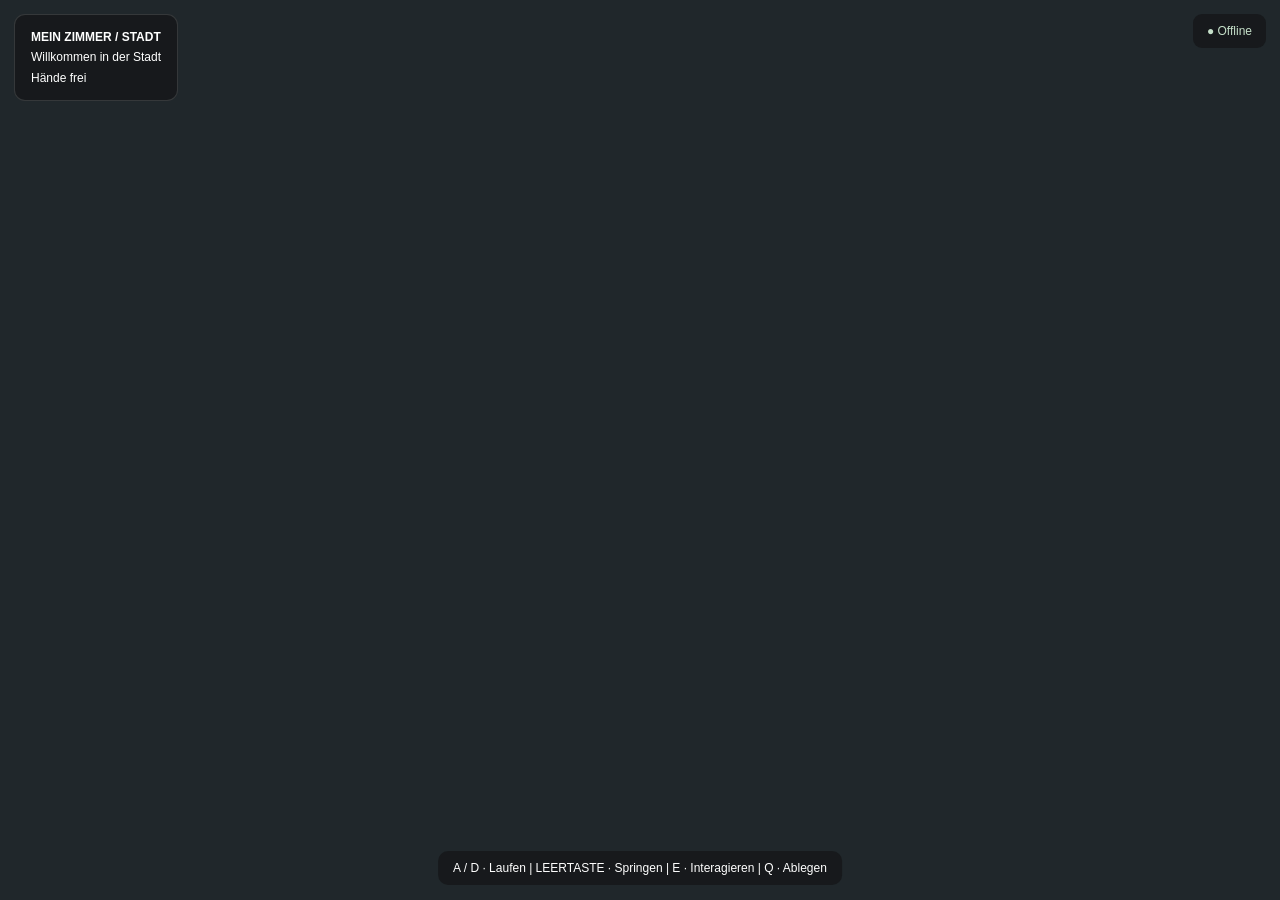
<file: Stadt.html>
<!DOCTYPE html>
<html lang="de">
<head>
<meta charset="UTF-8">
<meta name="viewport" content="width=device-width,initial-scale=1">
<title>MEIN ZIMMER – STADT</title>
<style>
*{box-sizing:border-box}
html,body{margin:0;width:100%;height:100%;overflow:hidden;background:#20272b;font-family:Arial,sans-serif}
canvas{display:block;width:100%;height:100%}
#hud{position:fixed;top:14px;left:14px;padding:12px 16px;background:#17191be8;color:white;border:1px solid #ffffff22;border-radius:11px;font-size:12px;line-height:1.7;pointer-events:none}
#online{position:fixed;top:14px;right:14px;padding:10px 14px;background:#17191be8;color:#c5dfc9;border-radius:9px;font-size:12px}
#hint{position:fixed;bottom:15px;left:50%;transform:translateX(-50%);padding:10px 15px;background:#17191be8;color:white;border-radius:10px;font-size:12px;white-space:nowrap;pointer-events:none}
#prompt{position:fixed;bottom:65px;left:50%;transform:translateX(-50%);padding:10px 16px;background:#17191bed;color:white;border-radius:9px;font-size:13px;display:none;white-space:nowrap}
#fade{position:fixed;inset:0;background:#111;opacity:0;pointer-events:none;transition:opacity .35s}
</style>
</head>
<body>
<canvas id="world"></canvas>
<div id="hud"><b>MEIN ZIMMER / STADT</b><br><span id="status">Willkommen in der Stadt</span><br><span id="held">Hände frei</span></div>
<div id="online">● Offline</div>
<div id="prompt"></div>
<div id="hint">A / D · Laufen | LEERTASTE · Springen | E · Interagieren | Q · Ablegen</div>
<div id="fade"></div>

<script src="supabase.js"></script>
<script>
"use strict";

const canvas=document.getElementById("world");
const ctx=canvas.getContext("2d");
const statusText=document.getElementById("status");
const heldText=document.getElementById("held");
const prompt=document.getElementById("prompt");

const W=960,H=540,FLOOR=440,WORLD=4700;
const SAVE_KEY="mein-zimmer-save-v1";

let sx=1,sy=1,cameraX=0,last=0,time=0;
let waterOn=false;

function resize(){
 const d=Math.min(devicePixelRatio||1,2);
 canvas.width=innerWidth*d;
 canvas.height=innerHeight*d;
 sx=canvas.width/W;
 sy=canvas.height/H;
}
addEventListener("resize",resize);
resize();

const keys={};
addEventListener("keydown",e=>{
 const k=e.key.toLowerCase();
 keys[k]=true;
 if([" ","arrowleft","arrowright","arrowup"].includes(k))e.preventDefault();
 if(!e.repeat){
  if(k===" "||k==="arrowup"||k==="w")jump();
  if(k==="e")interact();
  if(k==="q")dropItem();
 }
});
addEventListener("keyup",e=>keys[e.key.toLowerCase()]=false);

const player={
 x:115,y:FLOOR-68,vx:0,vy:0,
 width:48,height:68,
 grounded:true,facing:1,walk:0,
 held:null,landing:0
};

const defaults={
 money:120,unlocked:[],
 equipped:{head:null,face:null,clothes:null,back:null,pants:null},
 inventory:[],placed:[],orders:[],received:[],
 faucetOn:false,bucketWater:0
};

function readSave(){
 try{
  const s=JSON.parse(localStorage.getItem(SAVE_KEY)||"null");
  return s?{...defaults,...s,equipped:{...defaults.equipped,...(s.equipped||{})}}:structuredClone(defaults);
 }catch{return structuredClone(defaults)}
}

let wardrobe=readSave().equipped;
addEventListener("storage",e=>{
 if(e.key===SAVE_KEY)wardrobe=readSave().equipped;
});

function clamp(v,a,b){return Math.max(a,Math.min(b,v))}
function lerp(a,b,t){return a+(b-a)*t}
function hash(n){const v=Math.sin(n*127.1+311.7)*43758.5453;return v-Math.floor(v)}
function gradient(x,y,w,h,c1,c2){
 const g=ctx.createLinearGradient(x,y,x+w,y+h);
 g.addColorStop(0,c1);g.addColorStop(1,c2);return g;
}
function rounded(x,y,w,h,r,fill,stroke){
 ctx.beginPath();ctx.roundRect(x,y,w,h,r);
 if(fill){ctx.fillStyle=fill;ctx.fill()}
 if(stroke){ctx.strokeStyle=stroke;ctx.stroke()}
}
function ellipse(x,y,rx,ry,fill){
 ctx.beginPath();ctx.ellipse(x,y,rx,ry,0,0,Math.PI*2);ctx.fillStyle=fill;ctx.fill();
}
function shadow(x,y,rx,alpha=.2){
 ctx.save();ctx.globalAlpha=alpha;ellipse(x,y,rx,5,"#17130f");ctx.restore();
}
function softLight(x,y,rx,ry,color,alpha){
 ctx.save();ctx.globalAlpha=alpha;
 const g=ctx.createRadialGradient(x,y,0,x,y,rx);
 g.addColorStop(0,color);g.addColorStop(1,"#ffffff00");
 ctx.fillStyle=g;ctx.beginPath();ctx.ellipse(x,y,rx,ry,0,0,Math.PI*2);ctx.fill();ctx.restore();
}

/* =====================================================
   STADT – HIMMEL UND HINTERGRUND
===================================================== */

function drawSky(){
 const g=ctx.createLinearGradient(0,0,0,H);
 g.addColorStop(0,"#708797");
 g.addColorStop(.55,"#b4bcb6");
 g.addColorStop(1,"#e1cbb0");
 ctx.fillStyle=g;ctx.fillRect(0,0,W,H);

 const sun=ctx.createRadialGradient(750,100,5,750,100,110);
 sun.addColorStop(0,"#ffe9bd");
 sun.addColorStop(1,"#ffe9bd00");
 ctx.fillStyle=sun;ctx.fillRect(620,0,250,220);

 for(let i=0;i<9;i++){
  const x=((i*190-cameraX*.12)%1150+1150)%1150-80;
  const y=65+(i%3)*43;
  ctx.fillStyle="#f7f0e5";ctx.globalAlpha=.24;
  ctx.beginPath();
  ctx.ellipse(x,y,45,12,0,0,Math.PI*2);
  ctx.ellipse(x+28,y-7,29,15,0,0,Math.PI*2);
  ctx.ellipse(x+55,y,37,11,0,0,Math.PI*2);
  ctx.fill();ctx.globalAlpha=1;
 }

 // Entfernte Häuser
 for(let i=0;i<24;i++){
  const x=i*105-cameraX*.24;
  const h=100+(i*37%100);
  ctx.fillStyle=["#77858a","#89918d","#687b82"][i%3];
  ctx.fillRect(x,350-h,100,h);
  for(let wy=0;wy<4;wy++)for(let wx=0;wx<3;wx++){
   ctx.fillStyle="#c3c8ba";
   ctx.fillRect(x+12+wx*29,365-h+wy*25,12,14);
  }
 }
}

/* =====================================================
   GEBÄUDE
===================================================== */

const shops=[
 {x:120,w:380,name:"CAFÉ MORGENROT",type:"cafe",sub:"Kaffee · Kuchen · Frühstück"},
 {x:590,w:390,name:"CITY MARKET",type:"market",sub:"Lebensmittel · Getränke"},
 {x:1060,w:380,name:"PIZZERIA BELLA",type:"pizza",sub:"Pizza · Pasta · Amore",open:true},
 {x:1530,w:390,name:"BOOKS & MORE",type:"book",sub:"Bücher · Magazine"},
 {x:2010,w:390,name:"FLOWER HOUSE",type:"flower",sub:"Blumen · Pflanzen"},
 {x:2500,w:400,name:"FASHION STUDIO",type:"fashion",sub:"Mode · Accessoires"},
 {x:3000,w:390,name:"GAME ZONE",type:"game",sub:"Games · Technik"},
 {x:3480,w:390,name:"BAKERY NO. 7",type:"bakery",sub:"Brot · Brötchen"},
 {x:3960,w:410,name:"HOME & LIVING",type:"home",sub:"Wohnen · Möbel"}
];

function drawUpperBuilding(s,x){
 const w=s.w;
 const facades=["#b9aa9b","#a2aaa6","#c4b7a7","#aeb2aa"];
 ctx.fillStyle=facades[Math.floor(s.x/400)%4];
 ctx.fillRect(x,95,w,225);
 ctx.fillStyle="#ded4c5";ctx.fillRect(x-5,90,w+10,8);
 ctx.fillStyle="#79766e";ctx.fillRect(x,315,w,5);

 for(let i=0;i<5;i++){
  const bx=x+20+i*(w-65)/5;
  ctx.fillStyle="#536267";ctx.fillRect(bx,122,54,78);
  ctx.fillStyle="#aebfbe";ctx.fillRect(bx+4,126,46,70);
  ctx.fillStyle="#697b7d";ctx.fillRect(bx+25,126,3,70);
  ctx.fillRect(bx+4,160,46,3);
  ctx.fillStyle="#80796f";ctx.fillRect(bx-4,201,62,5);
  ctx.fillStyle="#ddd2c2";ctx.fillRect(bx-7,206,68,4);
 }

 for(let i=0;i<3;i++){
  const bx=x+55+i*130;
  ctx.fillStyle="#777b76";ctx.fillRect(bx,225,76,5);
  ctx.strokeStyle="#555e5e";ctx.lineWidth=2;
  ctx.beginPath();ctx.moveTo(bx+5,230);ctx.lineTo(bx+5,254);ctx.moveTo(bx+71,230);ctx.lineTo(bx+71,254);
  ctx.moveTo(bx+5,238);ctx.lineTo(bx+71,238);ctx.moveTo(bx+5,254);ctx.lineTo(bx+71,254);ctx.stroke();
  ctx.fillStyle="#657b60";ctx.fillRect(bx+10,214,16,12);ctx.fillRect(bx+45,214,18,12);
 }
}

function drawPlant(x,y,scale=1){
 ctx.save();ctx.translate(x,y);ctx.scale(scale,scale);
 ctx.fillStyle="#765744";ctx.fillRect(-10,-5,20,8);
 ctx.fillStyle="#6d815f";ctx.fillRect(-7,-15,14,10);
 ctx.strokeStyle="#55785a";ctx.lineWidth=3;
 ctx.beginPath();ctx.moveTo(0,-12);ctx.lineTo(-7,-36);ctx.moveTo(0,-12);ctx.lineTo(8,-39);ctx.moveTo(0,-12);ctx.lineTo(0,-43);ctx.stroke();
 ctx.fillStyle="#608765";
 ctx.beginPath();ctx.ellipse(-8,-33,9,5,-.5,0,Math.PI*2);ctx.ellipse(8,-37,9,5,.5,0,Math.PI*2);ctx.ellipse(0,-44,8,5,0,0,Math.PI*2);ctx.fill();
 ctx.restore();
}

function drawPizza(x,y,r){
 ellipse(x,y,r,r,"#d5a65d");
 ellipse(x,y,r-4,r-4,"#b84f39");
 for(let i=0;i<5;i++)ellipse(x+Math.cos(i*1.25)*9,y+Math.sin(i*1.25)*9,3,3,"#e7c66e");
}
function drawBread(x,y){
 ctx.fillStyle="#c18a4c";ctx.beginPath();ctx.ellipse(x,y,13,7,-.2,0,Math.PI*2);ctx.fill();
 ctx.strokeStyle="#f2d19a";ctx.lineWidth=1;
 ctx.beginPath();ctx.moveTo(x-5,y-3);ctx.lineTo(x-2,y+2);ctx.moveTo(x+1,y-4);ctx.lineTo(x+4,y+1);ctx.stroke();
}

/* =====================================================
   EINRICHTUNG IN DEN SCHAUFENSTERN
===================================================== */

function drawInterior(s,x,w){
 const top=323;
 const wall=ctx.createLinearGradient(0,top,0,419);
 wall.addColorStop(0,"#394347");wall.addColorStop(1,"#20282a");
 ctx.fillStyle=wall;ctx.fillRect(x,top,w,96);

 ctx.fillStyle="#f5dba4";
 for(let i=0;i<4;i++){
  const lx=x+35+i*(w-70)/3;
  ctx.globalAlpha=.6;ellipse(lx,332,15,4,"#f5dba4");ctx.globalAlpha=1;
 }
 ctx.fillStyle="#72695e";ctx.fillRect(x,407,w,12);

 if(s.type==="cafe"){
  ctx.fillStyle="#76513c";ctx.fillRect(x+18,371,115,36);
  ctx.fillStyle="#c8a77a";ctx.fillRect(x+18,366,115,7);
  ctx.fillStyle="#9fa6a3";ctx.fillRect(x+43,346,34,20);
  for(let i=0;i<2;i++){
   const tx=x+190+i*100;
   ctx.fillStyle="#a77b51";ctx.fillRect(tx,376,55,6);
   ctx.fillStyle="#5a4535";ctx.fillRect(tx+24,382,5,25);
  }
  drawPlant(x+w-45,383,.7);
 }

 if(s.type==="market"){
  for(let i=0;i<3;i++){
   const sx=x+25+i*105;
   ctx.fillStyle="#7a6048";ctx.fillRect(sx,350,82,54);
   ctx.fillStyle="#b99b70";ctx.fillRect(sx,350,82,5);
   for(let j=0;j<4;j++){
    ctx.fillStyle=["#a6a65c","#c47a59","#7795a1","#c4aa6e"][(i+j)%4];
    ctx.fillRect(sx+7+j*18,360,12,13);
    ctx.fillStyle=["#c7a75d","#7b9b76","#b8796c","#d0c0a0"][(i+j)%4];
    ctx.fillRect(sx+7+j*18,380,12,14);
   }
  }
 }

 if(s.type==="pizza"){
  ctx.fillStyle="#784a32";ctx.fillRect(x+20,370,150,38);
  ctx.fillStyle="#c69a65";ctx.fillRect(x+20,364,150,7);
  ctx.fillStyle="#ddd0b8";ctx.fillRect(x+40,339,105,25);
  drawPizza(x+225,383,17);drawPizza(x+285,383,17);
  drawPlant(x+w-48,385,.75);
 }

 if(s.type==="book"){
  for(let i=0;i<3;i++){
   const bx=x+24+i*110;
   ctx.fillStyle="#634d3c";ctx.fillRect(bx,347,90,58);
   ctx.fillStyle="#b99b73";ctx.fillRect(bx,347,90,5);
   for(let j=0;j<7;j++){
    ctx.fillStyle=["#a75b4e","#66818a","#c1a16d","#71856c","#8d7790"][(i+j)%5];
    ctx.fillRect(bx+5+j*12,355,9,35);
   }
  }
 }

 if(s.type==="flower"){
  for(let i=0;i<5;i++){
   const px=x+28+i*70;
   drawPlant(px,397,.85);
   for(let j=0;j<5;j++)ellipse(px-8+j*4,365+(j%2)*3,5,5,["#c47c91","#e5bd6b","#a98cb8","#d77b63"][i%4]);
  }
 }

 if(s.type==="fashion"){
  ctx.fillStyle="#806a55";ctx.fillRect(x+30,348,100,56);
  for(let i=0;i<4;i++){
   const hx=x+43+i*22;
   ctx.strokeStyle="#d2bda1";ctx.lineWidth=2;
   ctx.beginPath();ctx.moveTo(hx,355);ctx.lineTo(hx,397);ctx.stroke();
   ctx.fillStyle=["#8c6871","#617c86","#a68b5f","#6c8269"][i];
   ctx.fillRect(hx-7,362,14,28);
  }
  ctx.fillStyle="#b6a18a";ctx.fillRect(x+190,365,95,40);
 }

 if(s.type==="game"){
  ctx.fillStyle="#494e54";ctx.fillRect(x+20,355,145,50);
  ctx.fillStyle="#7f8d91";ctx.fillRect(x+32,338,120,17);
  ctx.fillStyle="#b3c7c8";ctx.fillRect(x+45,342,95,10);
  ctx.fillStyle="#393f46";ctx.fillRect(x+195,350,95,55);
  ctx.fillStyle="#6e9c9a";ctx.fillRect(x+205,358,75,36);
 }

 if(s.type==="bakery"){
  ctx.fillStyle="#98734e";ctx.fillRect(x+20,375,140,30);
  for(let i=0;i<4;i++)drawBread(x+38+i*30,369);
  ctx.fillStyle="#87694b";ctx.fillRect(x+195,370,115,35);
  drawBread(x+220,365);drawBread(x+260,365);
 }

 if(s.type==="home"){
  ctx.fillStyle="#7e6955";ctx.fillRect(x+20,365,130,40);
  ctx.fillStyle="#b5a084";ctx.fillRect(x+30,349,110,16);
  rounded(x+190,375,120,28,6,"#8a776a");
  rounded(x+200,364,100,24,5,"#a69787");
  drawPlant(x+w-42,390,.7);
 }
}

/* =====================================================
   LEITERN, WERKZEUGE UND BAUSTELLEN
===================================================== */

function drawConstruction(x,w){
 const lx=x+w*.67,top=350,bottom=405;
 ctx.strokeStyle="#c0b6a0";ctx.lineWidth=5;
 ctx.beginPath();
 ctx.moveTo(lx,bottom);ctx.lineTo(lx+18,top);
 ctx.moveTo(lx+28,bottom);ctx.lineTo(lx+46,top);
 ctx.stroke();

 for(let i=0;i<6;i++){
  const yy=bottom-i*10;
  const xx=lx+5+i*3;
  ctx.strokeStyle="#ded4bb";ctx.lineWidth=3;
  ctx.beginPath();ctx.moveTo(xx,yy);ctx.lineTo(xx+28,yy);ctx.stroke();
 }

 // Werkzeugkiste
 ctx.fillStyle="#a55f35";ctx.fillRect(x+w*.44,390,42,18);
 ctx.fillStyle="#c98a4d";ctx.fillRect(x+w*.44+5,385,32,5);
 ctx.fillStyle="#d5d0c4";ctx.fillRect(x+w*.28,384,26,25);
 ctx.fillStyle="#777d7d";ctx.fillRect(x+w*.28,383,26,4);

 // Kartons
 ctx.fillStyle="#a98c65";ctx.fillRect(x+w*.12,390,32,18);
 ctx.strokeStyle="#6f5940";ctx.beginPath();ctx.moveTo(x+w*.12+16,390);ctx.lineTo(x+w*.12+16,408);ctx.stroke();

 // Baustellen-Gerüst
 ctx.strokeStyle="#8c9694";ctx.lineWidth=3;
 ctx.strokeRect(x+12,355,52,50);
 ctx.beginPath();ctx.moveTo(x+12,355);ctx.lineTo(x+64,405);ctx.moveTo(x+64,355);ctx.lineTo(x+12,405);ctx.stroke();
}

function drawBarrier(x,y,w){
 // Pfosten
 for(let i=0;i<4;i++){
  const px=x+i*w/3;
  ctx.fillStyle="#55504a";ctx.fillRect(px-3,y-20,6,23);
  rounded(px-7,y-23,14,5,2,"#c7bba5");
  ellipse(px,y+3,9,3,"#48443f");
 }
 // Band
 for(let k=0;k<3;k++){
  const yy=y-18+k*6;
  ctx.strokeStyle="#eee5d6";ctx.lineWidth=4;
  ctx.beginPath();ctx.moveTo(x,yy);ctx.lineTo(x+w,yy);ctx.stroke();
  ctx.strokeStyle="#b74437";ctx.lineWidth=3;
  for(let j=0;j<w;j+=25){
   ctx.beginPath();ctx.moveTo(x+j,yy-2);ctx.lineTo(x+j+8,yy+2);ctx.stroke();
  }
 }
}

function drawShop(s){
 const x=s.x-cameraX,w=s.w;
 if(x+w<-50||x>W+50)return;

 drawUpperBuilding(s,x);

 // Erdgeschoss
 ctx.fillStyle="#554d46";ctx.fillRect(x,315,w,105);
 ctx.fillStyle="#d0c3ad";ctx.fillRect(x,315,w,7);

 // Fensterrahmen und Innenraum
 ctx.fillStyle="#343c3d";ctx.fillRect(x+8,324,w-16,89);
 drawInterior(s,x+14,w-28);

 // Glasreflexion
 ctx.save();ctx.globalAlpha=.13;ctx.fillStyle="#fff";
 ctx.beginPath();ctx.moveTo(x+18,329);ctx.lineTo(x+88,329);ctx.lineTo(x+49,410);ctx.lineTo(x+18,410);ctx.closePath();ctx.fill();ctx.restore();

 // Fensterrahmen
 ctx.fillStyle="#c6b9a4";ctx.fillRect(x+8,324,w-16,5);ctx.fillRect(x+8,411,w-16,5);
 ctx.fillStyle="#9d9688";ctx.fillRect(x+w*.48,328,5,84);

 // Ladenschild
 ctx.fillStyle="#30383a";ctx.fillRect(x+18,277,w-36,37);
 ctx.fillStyle=s.type==="pizza"?"#963f31":"#e1d2b8";ctx.fillRect(x+23,282,w-46,27);
 ctx.fillStyle=s.type==="pizza"?"#fff0d5":"#343331";
 ctx.font="bold 15px Arial";ctx.textAlign="center";ctx.fillText(s.name,x+w/2,300);
 ctx.fillStyle="#f0e5d1";ctx.font="10px Arial";ctx.fillText(s.sub,x+w/2,320);ctx.textAlign="left";

 // Eingangstür
 const dx=x+w-57;
 ctx.fillStyle="#303b3d";ctx.fillRect(dx,328,39,83);
 ctx.fillStyle="#6e7774";ctx.fillRect(dx+4,332,31,75);
 ctx.fillStyle="#9ba9a5";ctx.fillRect(dx+7,337,25,36);
 ctx.fillStyle="#5b6b6c";ctx.fillRect(dx+7,377,25,25);
 ellipse(dx+29,372,2,2,"#e1c58e");

 if(s.open){
  ctx.fillStyle="#3d754e";ctx.fillRect(dx-5,340,48,13);
  ctx.fillStyle="#fff";ctx.font="bold 8px Arial";ctx.textAlign="center";
  ctx.fillText("GEÖFFNET",dx+19,349);ctx.textAlign="left";
 }else{
  // COMING SOON im Schaufenster
  rounded(x+28,337,Math.min(w-95,180),24,3,"#e7d9bd","#8b6e4d");
  ctx.fillStyle="#34302b";ctx.font="bold 13px Arial";ctx.textAlign="center";
  ctx.fillText("COMING SOON",x+28+Math.min(w-95,180)/2,354);ctx.textAlign="left";

  drawConstruction(x+14,w-28);

  // halbtransparente Baustellenfolie
  ctx.save();ctx.globalAlpha=.12;ctx.fillStyle="#d3c9ad";ctx.fillRect(x+14,330,w-28,78);ctx.restore();

  // Warnschild
  ctx.fillStyle="#e4c65d";ctx.fillRect(x+w-90,385,54,24);
  ctx.strokeStyle="#574d30";ctx.strokeRect(x+w-90,385,54,24);
  ctx.fillStyle="#332e24";ctx.font="bold 8px Arial";ctx.textAlign="center";
  ctx.fillText("BAUSTELLE",x+w-63,400);ctx.textAlign="left";

  // Absperrband vor dem Eingang
  drawBarrier(x+5,432,w-10);
 }
}

/* =====================================================
   STRASSE UND STADTDETAILS
===================================================== */

function drawGround(){
 ctx.fillStyle="#aaa397";ctx.fillRect(0,420,W,20);
 for(let x=-(cameraX%80);x<W;x+=80){
  ctx.fillStyle="#b7b0a4";ctx.fillRect(x,420,78,20);
  ctx.strokeStyle="#928d84";ctx.beginPath();ctx.moveTo(x,420);ctx.lineTo(x,440);ctx.stroke();
 }
 ctx.fillStyle="#858782";ctx.fillRect(0,440,W,9);
 ctx.fillStyle="#d5d0c5";ctx.fillRect(0,440,W,2);
 ctx.fillStyle="#454a4d";ctx.fillRect(0,449,W,91);

 for(let i=0;i<90;i++){
  const x=(i*113-cameraX*.7)%W;
  const y=456+i*29%77;
  ctx.fillStyle="#687071";ctx.fillRect((x+W)%W,y,2,1);
 }
 for(let x=-(cameraX%100);x<W;x+=100){
  ctx.fillStyle="#c9c5b7";ctx.fillRect(x,495,48,3);
 }
 for(let i=0;i<3;i++){
  const x=((i*390-cameraX*.9)%1100+1100)%1100;
  ctx.strokeStyle="#747b7a";ctx.lineWidth=2;
  ctx.beginPath();ctx.ellipse(x,469,16,6,0,0,Math.PI*2);ctx.stroke();
 }
}

function drawStreetFurniture(){
 for(let i=0;i<14;i++){
  const wx=300+i*340,x=wx-cameraX;
  if(x<-50||x>W+50)continue;

  // Laterne
  ctx.fillStyle="#3d4546";ctx.fillRect(x,230,5,190);
  ctx.fillRect(x-12,230,28,5);
  rounded(x+8,229,14,7,3,"#f1d9a0");
  softLight(x+15,237,35,35,"#f4dca8",.16);

  // Baum
  const tx=wx+115-cameraX;
  if(tx>-50&&tx<W+50){
   ctx.fillStyle="#6c503b";ctx.fillRect(tx-4,370,9,70);
   ellipse(tx,345,25,25,"#556d57");
   ellipse(tx-17,355,18,18,"#556d57");
   ellipse(tx+16,355,18,18,"#556d57");
   ellipse(tx-5,337,13,13,"#71846a");
   ctx.fillStyle="#82776a";ctx.fillRect(tx-16,425,32,13);
  }
 }
}

/* =====================================================
   AUTOS
===================================================== */

const cars=[
 {x:220,w:92,color:"#a8b6b8"},
 {x:850,w:112,color:"#536d7a"},
 {x:1780,w:104,color:"#9c5748"},
 {x:2720,w:115,color:"#c2bca9"},
 {x:3650,w:100,color:"#687c67"}
];
const traffic=[
 {x:100,y:474,speed:105,color:"#526e7b",w:85},
 {x:700,y:512,speed:-85,color:"#a75b4e",w:100},
 {x:1500,y:474,speed:120,color:"#b4aa91",w:92},
 {x:2300,y:512,speed:-95,color:"#586c5a",w:110},
 {x:3300,y:474,speed:90,color:"#8b7c9a",w:90}
];

function drawCar(x,y,w,color){
 ctx.fillStyle="#17191b66";ctx.beginPath();ctx.ellipse(x+w/2,y+25,w*.56,5,0,0,Math.PI*2);ctx.fill();
 ctx.fillStyle=color;
 ctx.beginPath();
 ctx.moveTo(x+4,y+13);ctx.lineTo(x+13,y+5);ctx.lineTo(x+27,y+2);
 ctx.lineTo(x+w-24,y+2);ctx.lineTo(x+w-9,y+13);ctx.lineTo(x+w-3,y+19);
 ctx.lineTo(x+w,y+24);ctx.lineTo(x,y+24);ctx.closePath();ctx.fill();

 ctx.fillStyle="#374a50";
 ctx.beginPath();ctx.moveTo(x+25,y+5);ctx.lineTo(x+34,y-7);
 ctx.lineTo(x+w-30,y-7);ctx.lineTo(x+w-17,y+5);ctx.closePath();ctx.fill();
 ctx.strokeStyle="#9daeb0";ctx.beginPath();ctx.moveTo(x+w/2,y-6);ctx.lineTo(x+w/2,y+5);ctx.stroke();
 ctx.strokeStyle="#ffffff66";ctx.beginPath();ctx.moveTo(x+12,y+14);ctx.lineTo(x+w-13,y+14);ctx.stroke();

 for(const wx of [x+20,x+w-20]){
  ellipse(wx,y+22,7,7,"#24282a");ellipse(wx,y+22,3,3,"#a4a7a3");
 }
 ctx.fillStyle="#f5dfae";ctx.fillRect(x+w-5,y+15,4,5);
 ctx.fillStyle="#c75d50";ctx.fillRect(x+1,y+15,4,5);
}

function drawCars(dt){
 for(const c of cars)drawCar(c.x-cameraX,477,c.w,c.color);
 for(const t of traffic){
  t.x+=t.speed*dt;
  if(t.speed>0&&t.x>WORLD+150)t.x=-200;
  if(t.speed<0&&t.x<-200)t.x=WORLD+150;
  const x=t.x-cameraX;
  if(x>-150&&x<W+150)drawCar(x,t.y,t.w,t.color);
 }
}

/* =====================================================
   DEIN ORIGINALER STUHL – UNVERÄNDERT
===================================================== */

function drawChairLeg(x,y,angle){
 ctx.save();
 ctx.translate(x,y);
 ctx.rotate(angle);

 ctx.fillStyle=gradient(-3,0,7,42,"#d2a16c","#75482b");
 ctx.strokeStyle="#634127";
 ctx.lineWidth=1;

 ctx.beginPath();
 ctx.moveTo(-3,0);
 ctx.lineTo(-2.5,39);
 ctx.quadraticCurveTo(0,42,2.5,39);
 ctx.lineTo(3,0);
 ctx.closePath();
 ctx.fill();
 ctx.stroke();

 ctx.strokeStyle="#f1c28b88";
 ctx.lineWidth=.8;
 ctx.beginPath();
 ctx.moveTo(-1.5,3);
 ctx.lineTo(-1,36);
 ctx.stroke();

 ctx.restore();
}

const balloonColors={
 balloon_red:"#e95b59",balloon_blue:"#579bd5",balloon_yellow:"#edc64c",
 balloon_pink:"#e77ca5",balloon_green:"#65ae79",balloon_purple:"#9b7bd3",
 balloon_party:"#e95b59",balloon_heart:"#e96b83",balloon_star:"#e9bd46"
};

function drawBalloonString(ax,ay,bx,by,phase){
 const sway=Math.sin(time*2.2+phase)*4;
 const wind=Math.sin(time*1.3+phase)*2.5;
 ctx.save();ctx.strokeStyle="#8d8172";ctx.lineWidth=1;
 ctx.beginPath();ctx.moveTo(ax,ay);
 ctx.bezierCurveTo(ax-7+sway,ay-18,bx+wind,by+20,bx,by+11);
 ctx.stroke();
 ctx.strokeStyle="#ffffff80";ctx.lineWidth=.45;
 ctx.beginPath();ctx.moveTo(ax+1,ay);ctx.quadraticCurveTo(ax-5+sway,ay-15,bx+1,by+11);ctx.stroke();
 ctx.restore();
}

function drawBalloonShape(id,x,y,scale=1){
 const color=balloonColors[id]||"#e95b59";
 ctx.save();ctx.translate(x,y);ctx.scale(scale,scale);

 if(id==="balloon_heart"){
  ctx.beginPath();ctx.moveTo(0,10);
  ctx.bezierCurveTo(-5,5,-13,-1,-10,-8);
  ctx.bezierCurveTo(-7,-15,0,-11,0,-6);
  ctx.bezierCurveTo(0,-11,7,-15,10,-8);
  ctx.bezierCurveTo(13,-1,5,5,0,10);ctx.closePath();
 }else if(id==="balloon_star"){
  ctx.beginPath();
  for(let i=0;i<10;i++){
   const a=-Math.PI/2+i*Math.PI/5,r=i%2===0?12:5.5;
   const px=Math.cos(a)*r,py=Math.sin(a)*r;
   if(i===0)ctx.moveTo(px,py);else ctx.lineTo(px,py);
  }
  ctx.closePath();
 }else{
  ctx.beginPath();ctx.ellipse(0,0,8.5,11.5,0,0,Math.PI*2);
 }
 ctx.fillStyle=gradient(-8,-12,16,24,"#ffffff",color);ctx.fill();
 ctx.strokeStyle="#00000030";ctx.lineWidth=.8;ctx.stroke();
 ctx.save();ctx.globalAlpha=.65;ellipse(-3,-5,2,4,"#ffffff");ctx.restore();
 ctx.fillStyle=color;ctx.beginPath();ctx.moveTo(-2,11);ctx.lineTo(2,11);ctx.lineTo(0,14);ctx.closePath();ctx.fill();
 ctx.restore();
}

function drawWardrobeBalloons(){
 const id=wardrobe.face;
 if(!id||!id.startsWith("balloon_"))return;

 const trail=clamp(-player.vx*player.facing*.045,-9,9);
 const jumpSway=clamp(-player.vy*.012,-4,4);
 const airborne=!player.grounded;
 const motion=airborne?1.5:1;

 let balloons=[];
 if(id==="balloon_party"){
  balloons=[
   {id:"balloon_red",x:5,y:-45,phase:0},
   {id:"balloon_blue",x:35,y:-66,phase:2},
   {id:"balloon_yellow",x:67,y:-48,phase:4}
  ];
 }else balloons=[{id:id,x:36,y:-56,phase:0}];

 for(const b of balloons){
  const float=Math.sin(time*2.1+b.phase)*3.5*motion;
  const sway=Math.sin(time*1.5+b.phase)*3;
  drawBalloonString(29,13,b.x+trail+sway,b.y+float+jumpSway,b.phase);
 }
 for(const b of balloons){
  const float=Math.sin(time*2.1+b.phase)*3.5*motion;
  const sway=Math.sin(time*1.5+b.phase)*3;
  drawBalloonShape(b.id,b.x+trail+sway,b.y+float+jumpSway,1);
 }
}

function drawChairCosmetics(){
 const c=wardrobe;

 if(c.back){
  ctx.save();
  if(c.back==="wings"){
   ctx.fillStyle="#e9e4d9";ctx.strokeStyle="#a99c88";
   ctx.beginPath();ctx.moveTo(25,30);ctx.quadraticCurveTo(-8,18,5,65);ctx.quadraticCurveTo(17,61,29,49);ctx.closePath();ctx.fill();ctx.stroke();
   ctx.beginPath();ctx.moveTo(35,30);ctx.quadraticCurveTo(70,18,58,65);ctx.quadraticCurveTo(46,61,34,49);ctx.closePath();ctx.fill();ctx.stroke();
  }else{
   const colors={backpack:"#98613c",schoolbag:"#bd5547",hikingbag:"#526e4d",jetpack:"#778b91",guitarbag:"#513a31",parachute:"#d95b4b",toolbox:"#b37a38};
   const color=colors[c.back]||"#98613c";
   ctx.fillStyle="#392d25";ctx.beginPath();ctx.roundRect(5,36,19,34,4);ctx.fill();
   ctx.fillStyle=color;ctx.beginPath();ctx.roundRect(7,34,17,34,4);ctx.fill();
   ctx.strokeStyle="#493729";ctx.stroke();
   ctx.fillStyle="#ffffff35";ctx.fillRect(10,38,2,25);
   if(c.back==="jetpack"){
    ctx.fillStyle="#aebdc2";ctx.fillRect(8,43,7,19);ctx.fillRect(17,43,7,19);
    ctx.fillStyle="#e8a64d";ctx.fillRect(9,69,5,6);ctx.fillRect(18,69,5,6);
   }
   if(c.back==="toolbox"){ctx.fillStyle="#d7a34e";ctx.fillRect(8,32,16,5)}
  }
  ctx.restore();
 }

 drawWardrobeBalloons();

 if(c.pants){
  const colors={jeans:"#426e9a",joggers:"#686b76",cargo:"#78805a",shorts:"#bd704c",sleep_pants:"#7f76a8",baggy:"#42658b",knight_pants:"#929ca4",rain_pants:"#4d7e87",camo:"#65734c",gold_pants:"#c5a13c",ski_pants:"#e4e9ef",overalls:"#487e9a"};
  const color=colors[c.pants]||"#426e9a";
  ctx.save();ctx.fillStyle=color;ctx.strokeStyle="#392f29";ctx.lineWidth=.7;
  if(c.pants==="shorts"){ctx.fillRect(26,82,7,13);ctx.fillRect(85,84,7,13)}
  else{ctx.fillRect(26,85,6,27);ctx.fillRect(85,87,6,25)}
  ctx.strokeRect(26,85,6,27);ctx.strokeRect(85,87,6,25);
  if(c.pants==="cargo"){ctx.fillStyle="#566343";ctx.fillRect(25,98,8,5);ctx.fillRect(84,99,8,5)}
  if(c.pants==="gold_pants"){ctx.fillStyle="#f4db80";ctx.fillRect(27,94,4,3);ctx.fillRect(86,95,4,3)}
  ctx.restore();
 }

 if(c.clothes){
  const colors={scarf:"#4d995f",shirt:"#c64c48",hoodie:"#3977bd",leather:"#513a31",raincoat:"#e3b83c",football:"#eee7dc",suit:"#293c55",pajamas:"#8c83b4",vest:"#e9bd37",astronaut:"#d9e0e4",armor:"#89969e",hawaii:"#d96b5b",wintercoat:"#587f9d"};
  const color=colors[c.clothes]||"#b98552";
  ctx.save();fabric(25,9,9,53,color);fabric(21,68,76,7,color);
  if(c.clothes==="scarf"){ctx.fillStyle="#347849";ctx.fillRect(25,10,9,8);ctx.fillRect(33,14,5,24)}
  if(c.clothes==="hoodie"){ctx.fillStyle="#28578b";ctx.fillRect(25,8,9,5);ctx.fillRect(28,20,3,25)}
  if(c.clothes==="suit"){ctx.fillStyle="#eee";ctx.fillRect(28,12,3,45);ctx.fillStyle="#a84747";ctx.fillRect(27,12,5,8)}
  if(c.clothes==="armor"){ctx.fillStyle="#aeb9c0";ctx.fillRect(25,10,9,51);ctx.fillStyle="#d6b85e";ctx.fillRect(28,30,3,12)}
  if(c.clothes==="raincoat"||c.clothes==="vest"){ctx.fillStyle="#fff1b8";ctx.fillRect(28,12,3,47)}
  if(c.clothes==="football"){ctx.fillStyle="#b83f3f";ctx.fillRect(26,20,6,5);ctx.fillRect(26,39,6,5)}
  ctx.restore();
 }

 if(c.head){
  ctx.save();
  if(c.head==="cap"){
   ctx.fillStyle="#3977bd";ctx.beginPath();ctx.roundRect(21,0,22,6,3);ctx.fill();ctx.fillRect(22,-4,18,6);ctx.fillRect(39,2,12,3);
  }
  if(c.head==="crown"||c.head==="paper_crown"){
   ctx.fillStyle=c.head==="crown"?"#f4c64e":"#c7a76e";ctx.strokeStyle="#805d29";
   ctx.beginPath();ctx.moveTo(21,5);ctx.lineTo(21,-5);ctx.lineTo(27,0);ctx.lineTo(32,-10);ctx.lineTo(37,0);ctx.lineTo(43,-5);ctx.lineTo(43,5);ctx.closePath();ctx.fill();ctx.stroke();
  }
  if(c.head==="gold_helmet"){ctx.fillStyle="#e7b936";ctx.beginPath();ctx.roundRect(20,-7,25,12,4);ctx.fill();ctx.fillRect(18,2,29,4)}
  if(c.head==="tp_hat"){
   ctx.fillStyle="#fffaf1";ctx.fillRect(23,-12,19,16);ctx.strokeStyle="#c9c1b4";ctx.strokeRect(23,-12,19,16);ctx.beginPath();ctx.ellipse(32,-12,9.5,3,0,0,Math.PI*2);ctx.fill();ctx.stroke();
  }
  if(c.head==="traffic_hat"||c.head==="party_hat"){
   ctx.fillStyle=c.head==="traffic_hat"?"#ef8e23":"#e95e70";ctx.beginPath();ctx.moveTo(32,-15);ctx.lineTo(22,4);ctx.lineTo(42,4);ctx.closePath();ctx.fill();ctx.fillStyle="#fff0c9";ctx.fillRect(18,3,28,3);
  }
  if(c.head==="cowboy"){ctx.fillStyle="#8a542d";ctx.fillRect(16,1,33,4);ctx.fillRect(23,-7,19,10);ctx.fillStyle="#e2bd70";ctx.fillRect(25,-2,15,2)}
  if(c.head==="viking"){
   ctx.fillStyle="#999b9c";ctx.fillRect(20,0,24,5);ctx.strokeStyle="#e8e1d0";ctx.lineWidth=3;ctx.beginPath();ctx.moveTo(23,0);ctx.lineTo(16,-11);ctx.moveTo(41,0);ctx.lineTo(48,-11);ctx.stroke();
  }
  if(c.head==="chef"){ctx.fillStyle="#fff";ctx.fillRect(21,0,23,5);ctx.beginPath();ctx.arc(32,-3,10,Math.PI,0);ctx.fill()}
  if(c.head==="frog_hat"){
   ctx.fillStyle="#4b9d56";ctx.fillRect(19,0,27,6);ctx.beginPath();ctx.arc(23,-5,6,0,Math.PI*2);ctx.arc(41,-5,6,0,Math.PI*2);ctx.fill();ctx.fillStyle="#111";ctx.fillRect(22,-7,2,2);ctx.fillRect(40,-7,2,2);
  }
  if(c.head==="wizard"){ctx.fillStyle="#51468c";ctx.beginPath();ctx.moveTo(17,4);ctx.lineTo(32,-20);ctx.lineTo(47,4);ctx.closePath();ctx.fill();ctx.fillStyle="#f6d56c";ctx.fillRect(29,-9,6,5)}
  if(c.head==="bucket_hat"){ctx.fillStyle="#8b969a";ctx.fillRect(19,-8,27,13);ctx.fillRect(16,3,33,4);ctx.fillStyle="#b9c2c4";ctx.fillRect(25,-12,15,5)}
  ctx.restore();
 }
}

/* =====================================================
   DIE UNVERÄNDERTE ORIGINALE DRAWCHAIR-FUNKTION
===================================================== */

function drawChair(){
 const moving=Math.abs(player.vx)>8&&player.grounded;
 const airborne=!player.grounded;
 const phase=player.walk;

 let rearAngle=0,frontAngle=0;

 if(moving){
  rearAngle=Math.sin(phase)*.13;
  frontAngle=Math.sin(phase+Math.PI)*.13;
 }

 if(airborne){
  rearAngle=-.08;
  frontAngle=.08;
 }

 const bodyBob=moving?Math.abs(Math.sin(phase))*.4:0;
 const landingBob=player.landing*.7;

 ctx.save();
 ctx.translate(player.x,player.y+player.height);
 ctx.scale(player.facing*.58,.58);
 ctx.translate(-42,-116+bodyBob+landingBob);

 drawChairLeg(29,75,rearAngle);

 ctx.fillStyle=gradient(23,5,13,70,"#d4a16b","#80502f");
 ctx.strokeStyle="#604027";
 ctx.lineWidth=1.2;
 ctx.beginPath();
 ctx.roundRect(23,5,13,70,2);
 ctx.fill();
 ctx.stroke();

 ctx.strokeStyle="#f1c18b99";
 ctx.lineWidth=1;
 ctx.beginPath();
 ctx.moveTo(25,8);
 ctx.lineTo(25,70);
 ctx.stroke();

 ctx.fillStyle=gradient(20,67,78,12,"#e2b77f","#956039");
 ctx.strokeStyle="#604027";
 ctx.lineWidth=1.3;
 ctx.beginPath();
 ctx.roundRect(20,67,78,12,2);
 ctx.fill();
 ctx.stroke();

 ctx.strokeStyle="#f3d0a0aa";
 ctx.beginPath();
 ctx.moveTo(23,69);
 ctx.lineTo(94,69);
 ctx.stroke();

 drawChairLeg(88,77,frontAngle);

 drawChairCosmetics();

 ctx.fillStyle="#513a29";
 ctx.globalAlpha=.25;
 ctx.fillRect(25,116,69,1);
 ctx.globalAlpha=1;

 if(player.held){
  ctx.save();
  ctx.translate(48,53);
  drawHeldObject(player.held);
  ctx.restore();
 }

 ctx.restore();
}

/* =====================================================
   ORIGINAL-ACCESSOIRES – BENÖTIGTE HILFSFUNKTIONEN
===================================================== */

function fabric(x,y,w,h,color){
 ctx.save();ctx.beginPath();ctx.roundRect(x,y,w,h,2);ctx.fillStyle=color;ctx.fill();ctx.strokeStyle="#45382d";ctx.lineWidth=.8;ctx.stroke();
 ctx.restore();
}

/* =====================================================
   INTERAKTION
===================================================== */

function nearestShop(){
 let best=null,dist=Infinity;
 for(const s of shops){
  const d=Math.abs(player.x-(s.x+s.w/2));
  if(d<dist){dist=d;best=s}
 }
 return dist<155?best:null;
}

function showPrompt(text){
 prompt.style.display=text?"block":"none";
 prompt.textContent=text||"";
}

function interact(){
 const s=nearestShop();

 if(!s){
  if(player.x<170){
   location.href="index.html";
  }else{
   showPrompt("Hier gibt es gerade nichts zu tun.");
   setTimeout(()=>showPrompt(""),1800);
  }
  return;
 }

 if(s.type==="pizza"){
  document.getElementById("fade").style.opacity="1";
  setTimeout(()=>location.href="pizzajob.html",350);
 }else{
  showPrompt(s.name+" – COMING SOON");
  setTimeout(()=>showPrompt(""),2000);
 }
}

function jump(){
 if(player.grounded){player.vy=-465;player.grounded=false}
}
function dropItem(){
 if(player.held){
  player.held=null;
  showPrompt("Gegenstand abgelegt");
  setTimeout(()=>showPrompt(""),1000);
 }
}

/* =====================================================
   MULTIPLAYER – VORHANDENES SUPABASE-SYSTEM
===================================================== */

let roomId=null,ownPlayerId=null,onlineReady=false;
let otherPlayers=[];
let lastPositionSend=0;

function extractRoomId(room){
 if(!room)return null;
 return room.room_id||room.id||room.room?.id||room.room?.room_id||null;
}

async function startOnline(){
 const badge=document.getElementById("online");
 try{
  if(!window.GameOnline){badge.textContent="● Offline";return}
  const active=JSON.parse(sessionStorage.getItem("mein-zimmer-active-room")||"null");
  if(!active){badge.textContent="● Kein Raum";return}
  if(typeof GameOnline.login==="function")await GameOnline.login("Spieler");
  roomId=extractRoomId(active);
  if(!roomId){badge.textContent="● Raum nicht gefunden";return}

  const client=GameOnline.getClient();
  if(client?.auth){
   const result=await client.auth.getUser();
   ownPlayerId=result?.data?.user?.id||null;
  }

  if(typeof GameOnline.watchPlayers==="function"){
   await GameOnline.watchPlayers(roomId,async rows=>{
    const list=Array.isArray(rows)?rows:[];
    const ids=list.map(p=>p.player_id).filter(Boolean);
    let names={};
    if(client&&ids.length){
     try{
      const response=await client.from("profiles").select("id,player_name").in("id",ids);
      for(const profile of response.data||[])names[profile.id]=profile.player_name;
     }catch(e){}
    }
    otherPlayers=list.map(p=>({...p,player_name:names[p.player_id]||"Spieler"}));
   });
  }
  onlineReady=true;
  badge.textContent="● Online";
 }catch(e){
  console.warn("Multiplayer:",e);
  badge.textContent="● Offline";
 }
}

async function sendPosition(){
 if(!onlineReady||!roomId||!window.GameOnline)return;
 const now=performance.now();
 if(now-lastPositionSend<150)return;
 lastPositionSend=now;
 try{await GameOnline.updatePosition(roomId,"stadt",player.x,player.y)}catch(e){}
}

function drawOtherPlayers(){
 for(const p of otherPlayers){
  if(!p||p.player_id===ownPlayerId||p.area!=="stadt")continue;
  const x=Number(p.x)-cameraX,y=Number(p.y);
  if(!Number.isFinite(x)||!Number.isFinite(y)||x<-100||x>W+100)continue;

  // Andere Spieler als kleine Stuhl-Silhouette.
  // Die eigene Originalzeichnung bleibt vollständig unangetastet.
  ctx.save();ctx.translate(x,y+68);ctx.scale(.58,.58);ctx.translate(-42,-116);
  drawChairLeg(29,75,0);
  ctx.fillStyle=gradient(23,5,13,70,"#d4a16b","#80502f");
  ctx.strokeStyle="#604027";ctx.lineWidth=1.2;
  ctx.beginPath();ctx.roundRect(23,5,13,70,2);ctx.fill();ctx.stroke();
  ctx.fillStyle=gradient(20,67,78,12,"#e2b77f","#956039");
  ctx.beginPath();ctx.roundRect(20,67,78,12,2);ctx.fill();ctx.stroke();
  drawChairLeg(88,77,0);
  ctx.restore();

  ctx.font="11px Arial";ctx.textAlign="center";
  const name=p.player_name||"Spieler";
  const width=ctx.measureText(name).width+14;
  rounded(x+24-width/2,y-20,width,17,5,"#20292ddd");
  ctx.fillStyle="#fff";ctx.fillText(name,x+24,y-8);ctx.textAlign="left";
 }
}

/* =====================================================
   PHYSIK
===================================================== */

function update(dt){
 time+=dt;
 const left=keys.a||keys.arrowleft;
 const right=keys.d||keys.arrowright;
 const dir=(right?1:0)-(left?1:0);

 if(dir){player.facing=dir;player.vx+=dir*1250*dt}
 else player.vx*=Math.pow(.0007,dt);

 player.vx=clamp(player.vx,-205,205);
 player.x=clamp(player.x+player.vx*dt,35,WORLD-35);

 const was=player.grounded;
 player.vy+=1350*dt;
 player.y+=player.vy*dt;

 if(player.y+player.height>=FLOOR){
  if(!was&&player.vy>100)player.landing=1;
  player.y=FLOOR-player.height;player.vy=0;player.grounded=true;
 }else player.grounded=false;

 player.landing*=Math.pow(.025,dt);
 if(player.landing<.015)player.landing=0;
 if(Math.abs(player.vx)>8&&player.grounded)player.walk+=dt*10;

 cameraX=lerp(cameraX,clamp(player.x-W*.42,0,WORLD-W),1-Math.pow(.0005,dt));

 const s=nearestShop();
 if(s)showPrompt("E drücken · "+(s.type==="pizza"?"Pizzeria betreten":s.name+" – COMING SOON"));
 else if(player.x<170)showPrompt("E drücken · Zurück nach Hause");
 else showPrompt("");

 statusText.textContent=s?(s.type==="pizza"?"Pizzeria geöffnet":"Geschäft noch im Bau"):"Erkunde die Stadt";
 heldText.textContent="Hände frei";
 sendPosition();
}

/* =====================================================
   ZEICHNEN
===================================================== */

function draw(){
 ctx.setTransform(sx,0,0,sy,0,0);
 ctx.clearRect(0,0,W,H);

 drawSky();

 ctx.save();
 ctx.translate(-cameraX,0);

 for(const s of shops)drawShop(s);

 // Gehweg
 ctx.fillStyle="#aaa397";ctx.fillRect(0,420,WORLD,20);
 for(let x=0;x<WORLD;x+=80){
  ctx.strokeStyle="#928d84";ctx.beginPath();ctx.moveTo(x,420);ctx.lineTo(x,440);ctx.stroke();
 }
 ctx.fillStyle="#858782";ctx.fillRect(0,440,WORLD,9);
 ctx.fillStyle="#d5d0c5";ctx.fillRect(0,440,WORLD,2);
 ctx.fillStyle="#454a4d";ctx.fillRect(0,449,WORLD,91);
 for(let x=0;x<WORLD;x+=100){
  ctx.fillStyle="#c9c5b7";ctx.fillRect(x,495,48,3);
 }

 drawStreetFurniture();
 drawCars(0);
 drawOtherPlayers();

 // Bodenschatten und Originalstuhl
 const h=Math.max(0,FLOOR-(player.y+player.height));
 ctx.save();ctx.globalAlpha=clamp(.24-h*.0018,.06,.24);
 ellipse(player.x,FLOOR+2,clamp(27-h*.09,11,27),4,"#17130f");
 ctx.restore();

 drawChair();

 ctx.restore();
}

/* =====================================================
   HAUPTSCHLEIFE
===================================================== */

function loop(now){
 const dt=Math.min((now-last)/1000||0,.033);
 last=now;
 update(dt);
 draw();
 requestAnimationFrame(loop);
}

startOnline();
requestAnimationFrame(loop);
</script>
</body>
</html>
</file>
